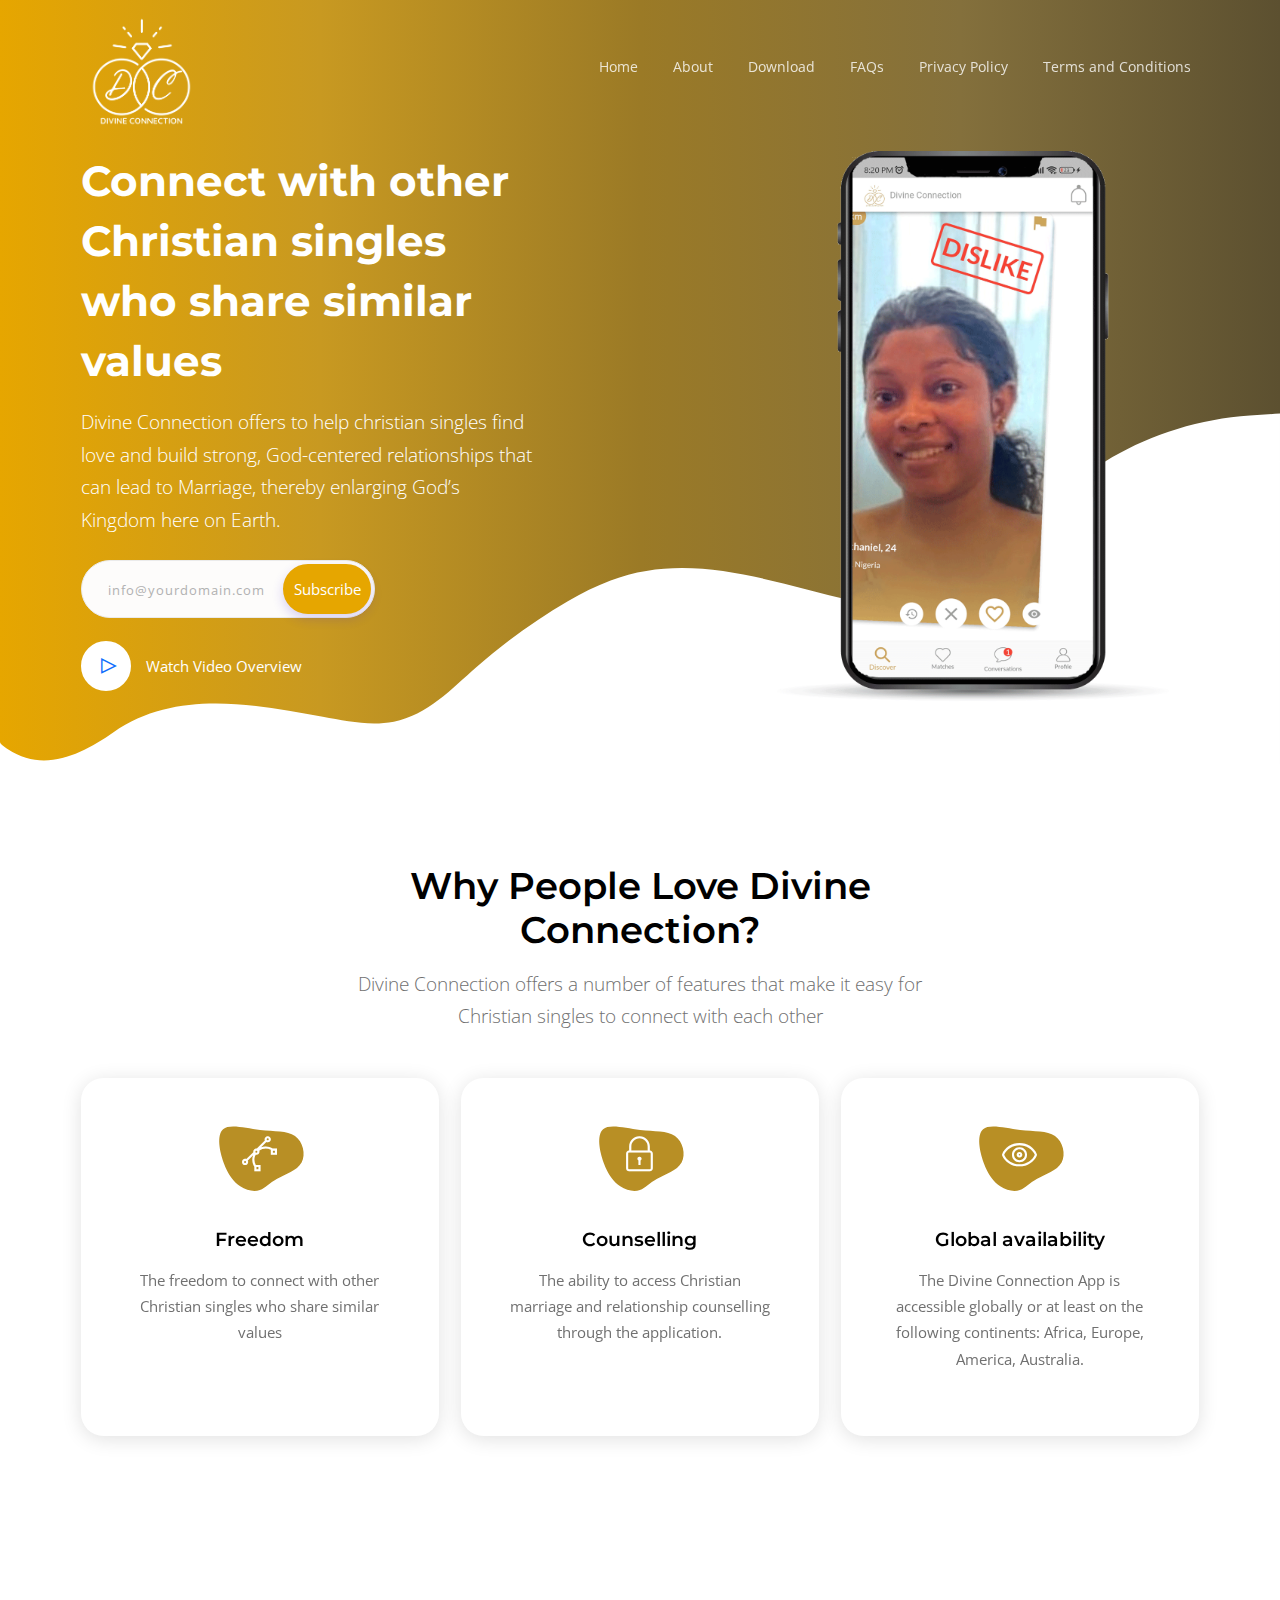
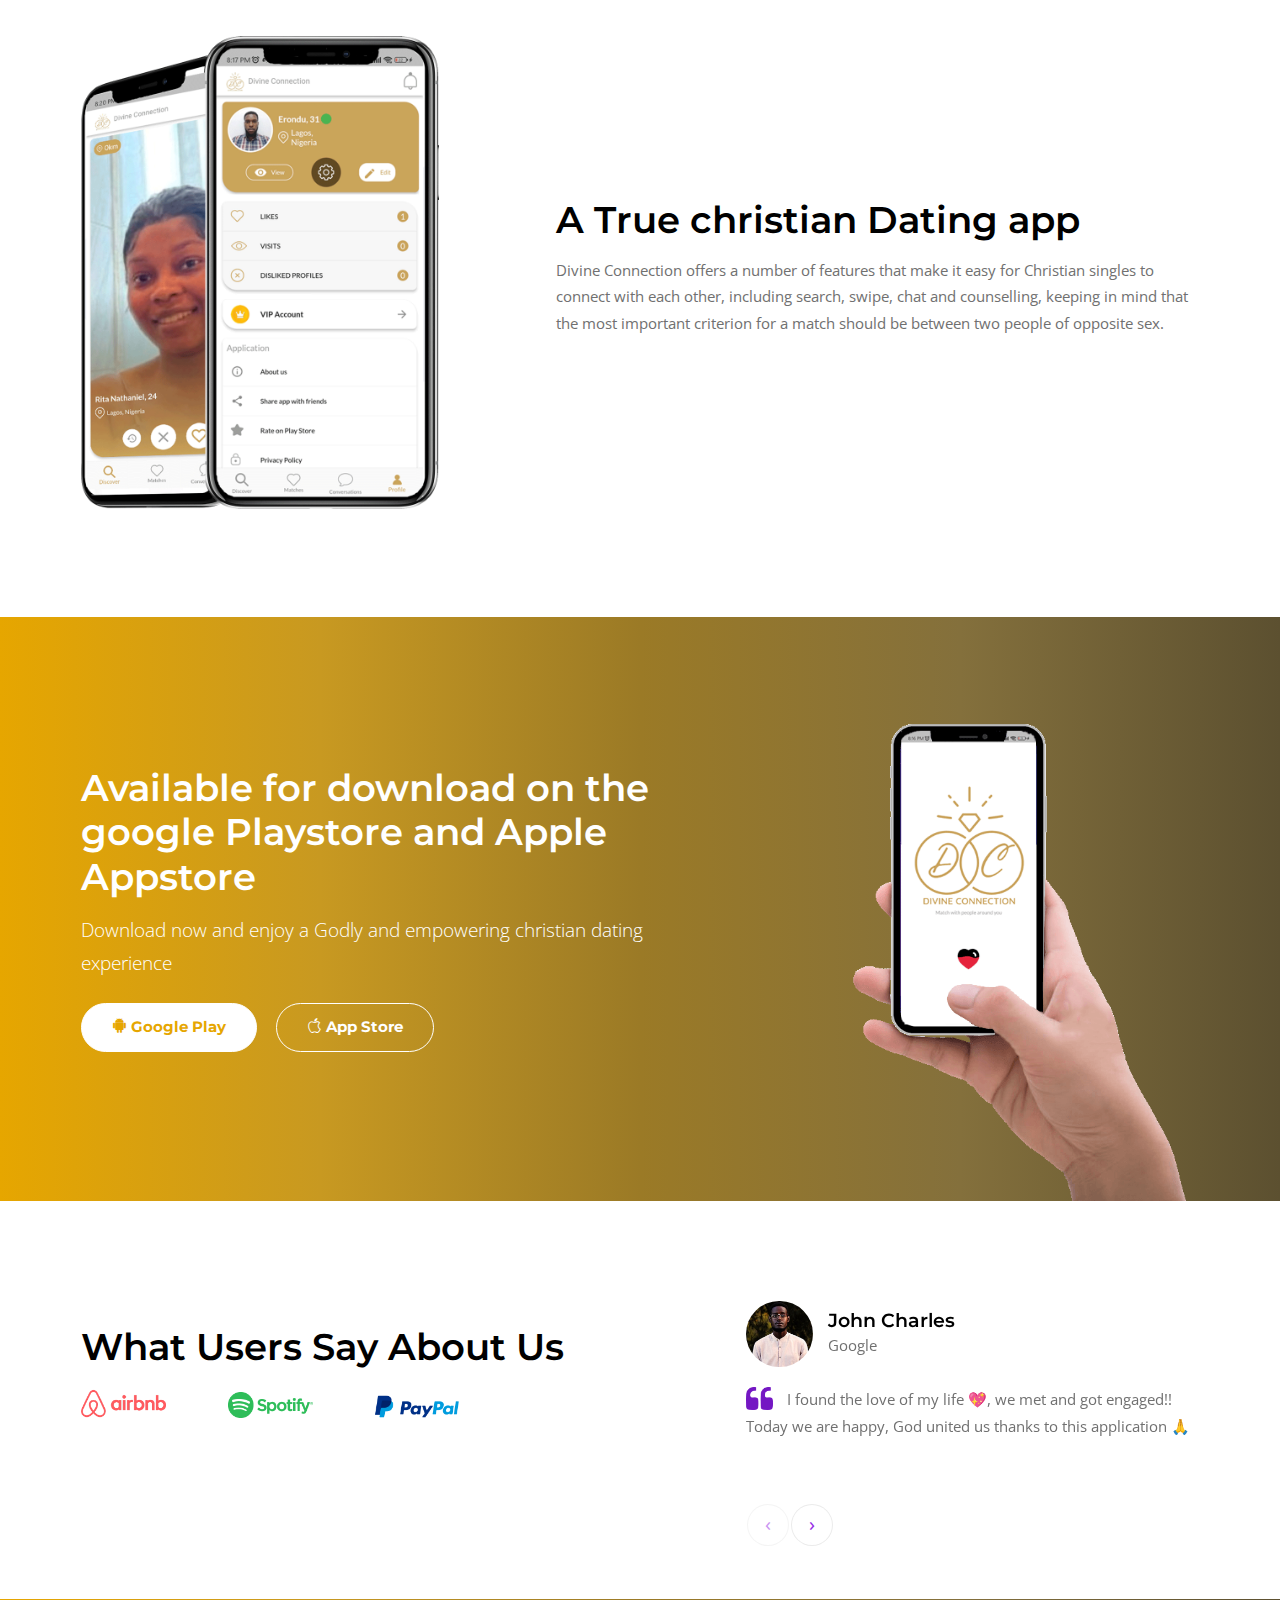
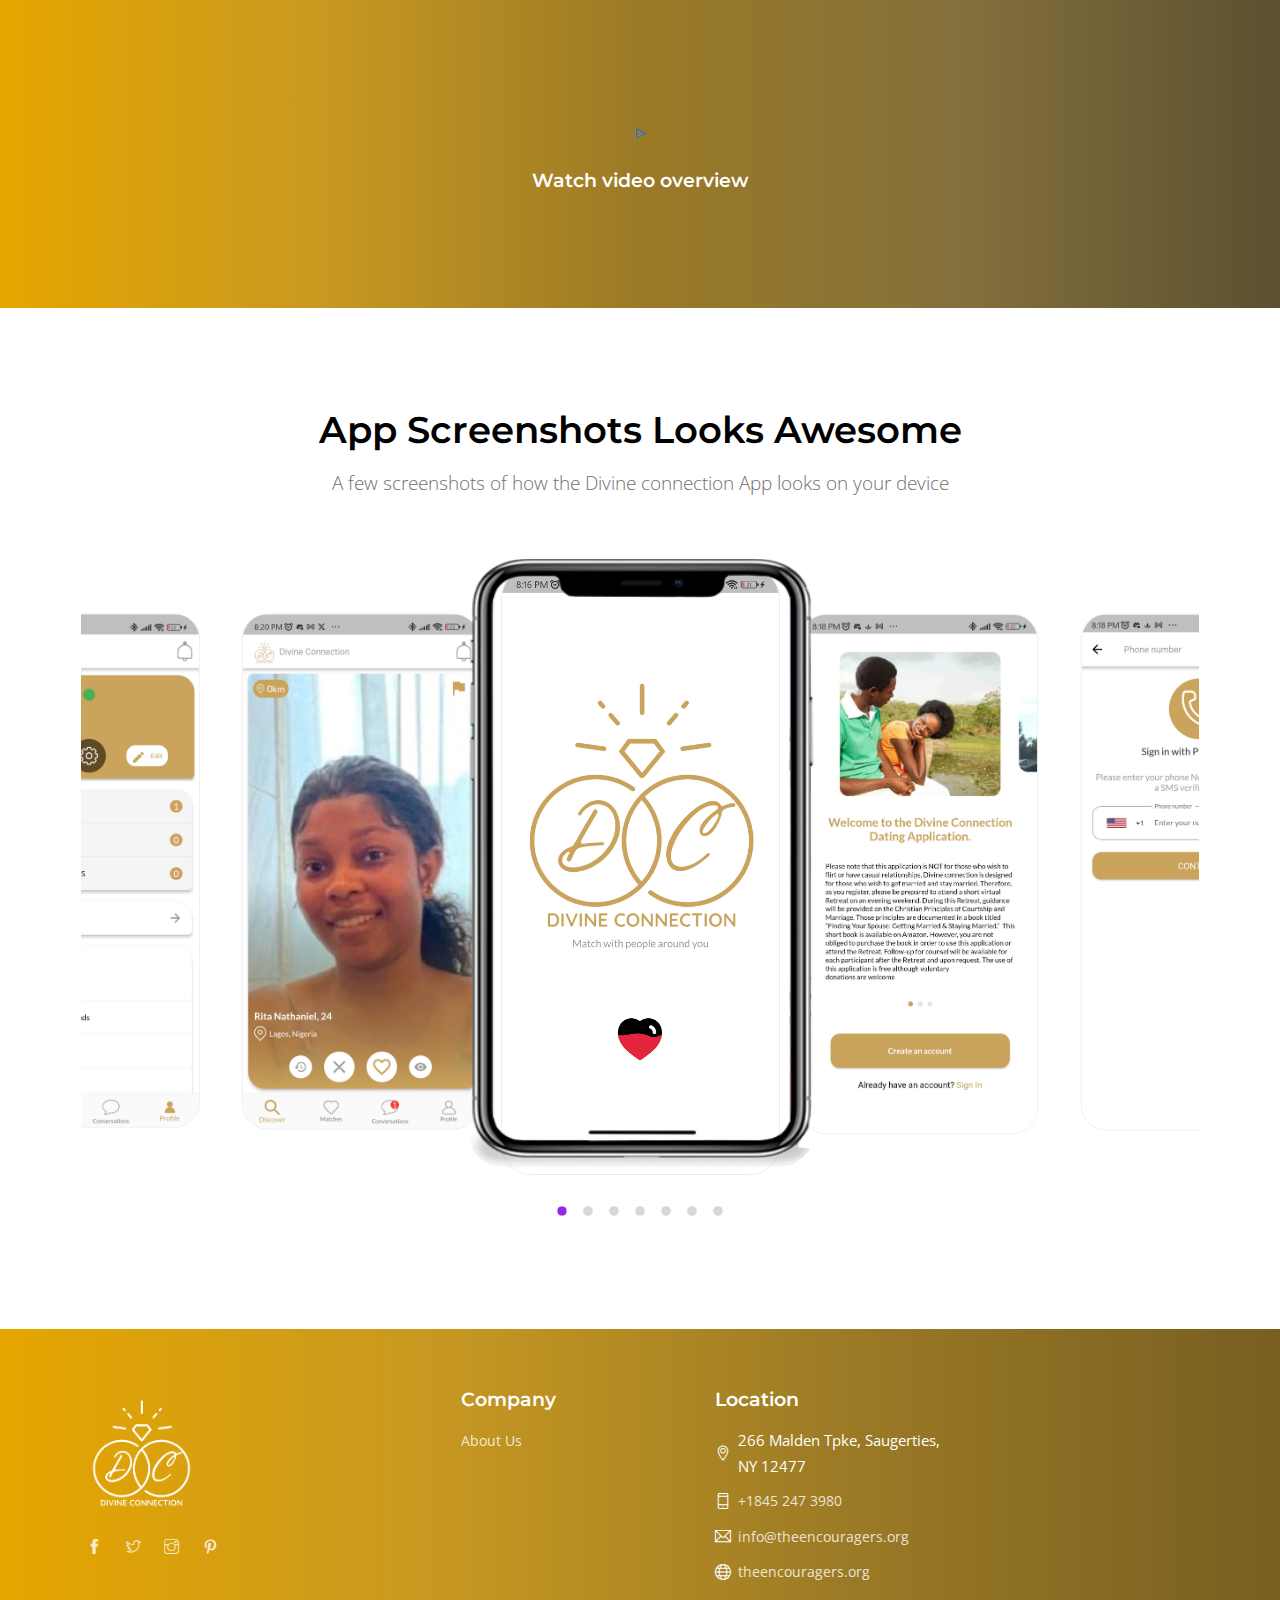
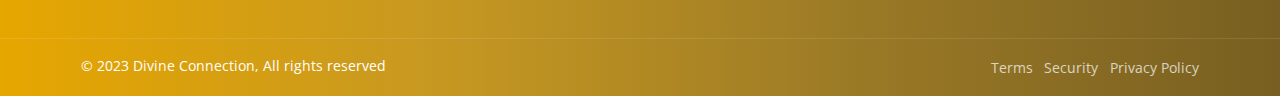
<file: index.html>
<!doctype html>
<html lang="en">

<!-- Mirrored from Divine Connection.themetags.com/index.html by HTTrack Website Copier/3.x [XR&CO'2014], Sat, 21 Oct 2023 18:19:06 GMT -->

<head>
    <meta charset="utf-8">
    <meta http-equiv="X-UA-Compatible" content="IE=edge">
    <meta name="viewport" content="width=device-width, initial-scale=1, shrink-to-fit=no">

    <!-- SEO Meta description -->
    <meta name="description"
        content="Divine Connection  or product landing page template helps you easily create websites for your app or product,  landing page template form promotion and many more.">
    <meta name="author" content="ThemeTags">

    <!-- OG Meta Tags to improve the way the post looks when you share the page on LinkedIn, Facebook, Google+ -->
    <meta property="og:site_name" content="" /> <!-- website name -->
    <meta property="og:site" content="" /> <!-- website link -->
    <meta property="og:title" content="" /> <!-- title shown in the actual shared post -->
    <meta property="og:description" content="" /> <!-- description shown in the actual shared post -->
    <meta property="og:image" content="" /> <!-- image link, make sure it's jpg -->
    <meta property="og:url" content="" /> <!-- where do you want your post to link to -->
    <meta property="og:type" content="article" />

    <!--title-->
    <title>Divine Connection </title>

    <!--favicon icon-->
    <link rel="icon" href="img/favicon.png" type="image/png" sizes="16x16">

    <!--google fonts-->
    <link href="https://fonts.googleapis.com/css?family=Montserrat:400,500,600,700%7COpen+Sans&amp;display=swap"
        rel="stylesheet">

    <!--Bootstrap css-->
    <link rel="stylesheet" href="css/bootstrap.min.css">
    <!--Magnific popup css-->
    <link rel="stylesheet" href="css/magnific-popup.css">
    <!--Themify icon css-->
    <link rel="stylesheet" href="css/themify-icons.css">
    <!--animated css-->
    <link rel="stylesheet" href="css/animate.min.css">

    <!--Owl carousel css-->
    <link rel="stylesheet" href="css/owl.carousel.min.css">
    <link rel="stylesheet" href="css/owl.theme.default.min.css">
    <!--custom css-->
    <link rel="stylesheet" href="css/style.css">
    <!--responsive css-->
    <link rel="stylesheet" href="css/responsive.css">

</head>

<body>
    <!--header section start check header.html-->
    <div id="header"></div>
    <!--header section end-->

    <!--body content wrap start-->
    <div class="main">

        <!--hero section start-->
        <section class="hero-section pt-100 background-img"
            style="background: url('img/app-hero-bg.jpg')no-repeat center center / cover">
            <div class="container">
                <div class="row align-items-center justify-content-between py-5">
                    <div class="col-md-7 col-lg-6 col-xl-5">
                        <div class="hero-content-left text-white">
                            <h1 class="text-white fw-bold">
                                Connect with other Christian singles who share similar values
                            </h1>
                            <p class="lead">
                                Divine Connection offers to help christian singles find love and build strong,
                                God-centered relationships that can lead to Marriage, thereby enlarging God’s Kingdom
                                here on Earth.

                            </p>

                            <form action="#" method="post" class="subscribe-form">
                                <div class="d-flex align-items-center">
                                    <input type="text" class="form-control input" id="email" name="email"
                                        placeholder="info@yourdomain.com">
                                    <input type="submit" class="button btn solid-btn" id="submit" value="Subscribe">
                                </div>
                            </form>

                            <div class="video-promo-content py-4 d-flex align-items-center">
                                <a href="#"
                                    class="popup-youtube video-play-icon-without-bip video-play-icon me-3"><span
                                        class="ti-control-play"></span></a> Watch Video Overview

                            </div>
                        </div>
                    </div>
                    <div class="col-md-5 col-lg-5">
                        <div class="hero-animation-img">
                            <img src="img/app-product.png" alt="app" class="img-fluid">
                        </div>
                    </div>
                </div>
            </div>
            <div class="bottom-img-absolute">
                <img src="img/hero-bg-shape-1.svg" alt="wave shape" class="img-fluid">
            </div>
        </section>
        <!--hero section end-->

        <!--promo section start-->
        <section class="promo-section ptb-100">
            <div class="container">
                <div class="row justify-content-center">
                    <div class="col-lg-7 col-md-8">
                        <div class="section-heading text-center mb-5">
                            <h2>Why People Love Divine Connection?</h2>
                            <p class="lead">
                                Divine Connection offers a number of features that make it easy for Christian singles to
                                connect with each other

                            </p>
                        </div>
                    </div>
                </div>
                <div class="row g-4 justify-content-center equal">
                    <div class="col-md-6 col-xl-4">
                        <div
                            class="single-promo single-promo-hover single-promo-1 rounded text-center white-bg p-5 h-100">
                            <div class="circle-icon mb-5">
                                <span class="ti-vector text-white"></span>
                            </div>
                            <h5>Freedom</h5>
                            <p>The freedom to connect with other Christian singles who share similar values</p>
                        </div>
                    </div>
                    <div class="col-md-6 col-xl-4">
                        <div
                            class="single-promo single-promo-hover single-promo-1 rounded text-center white-bg p-5 h-100">
                            <div class="circle-icon mb-5">
                                <span class="ti-lock text-white"></span>
                            </div>
                            <h5>Counselling</h5>
                            <p>The ability to access Christian marriage and relationship counselling through the
                                application.

                            </p>
                        </div>
                    </div>
                    <div class="col-md-6 col-xl-4">
                        <div
                            class="single-promo single-promo-hover single-promo-1 rounded text-center white-bg p-5 h-100">
                            <div class="circle-icon mb-5">
                                <span class="ti-eye text-white"></span>
                            </div>
                            <h5>Global availability</h5>
                            <p>The Divine Connection App is accessible globally or at least on the following continents:
                                Africa, Europe, America, Australia.
                            </p>
                        </div>
                    </div>
                </div>
            </div>
        </section>
        <!--promo section end-->




        <!--feature section start-->
        <section id="features" class="feature-section ptb-100">
            <div class="container">
                <div class="row g-4 align-items-center justify-content-between">
                    <div class="col-md-4">
                        <div class="download-img">
                            <img src="img/image-14.png" alt="download" class="img-fluid">
                        </div>
                    </div>
                    <div class="col-md-7">
                        <div class="feature-contents section-heading">
                            <h2>A True christian Dating app</h2>
                            <p>
                                Divine Connection offers a number of features that make it easy for Christian singles to
                                connect with each other, including search, swipe, chat and counselling, keeping in mind
                                that the most important criterion for a match should be between two people of opposite
                                sex.

                            </p>
                        </div>
                    </div>
                </div>
            </div>
        </section>
        <!--feature section end-->

        <!--download section start-->
        <section class="download-section pt-100 background-img"
            style="background: url('img/app-hero-bg.jpg')no-repeat center center / cover">
            <div class="container">
                <div class="row align-items-center justify-content-between">
                    <div class="col-md-7">
                        <div class="download-content text-white pb-100">
                            <h2 class="text-white">Available for download on the google Playstore and Apple Appstore
                            </h2>
                            <p class="lead">Download now and enjoy a Godly and empowering christian dating experience
                            </p>

                            <div class="download-btn">
                                <a href="#" class="btn google-play-btn me-3"><span class="ti-android"></span> Google
                                    Play</a>
                                <a href="#" class="btn app-store-btn"><span class="ti-apple"></span> App Store</a>
                            </div>
                        </div>
                    </div>
                    <div class="col-md-4">
                        <div class="download-img d-flex align-items-end">
                            <img src="img/app-hand-top.png" alt="download" class="img-fluid">
                        </div>
                    </div>
                </div>
            </div>
        </section>
        <!--download section end-->



        <!--testimonial section start-->
        <section class="testimonial-section ptb-100">
            <div class="container">
                <div class="row justify-content-between align-items-center">
                    <div class="col-md-6">
                        <div class="section-heading mb-5">
                            <h2>What Users Say About Us</h2>

                            <div class="client-section-wrap d-flex flex-row align-items-center">
                                <ul class="list-inline">
                                    <li class="list-inline-item"><img src="img/client-1-color.png" width="85"
                                            alt="client" class="img-fluid"></li>
                                    <li class="list-inline-item"><img src="img/client-6-color.png" width="85"
                                            alt="client" class="img-fluid"></li>
                                    <li class="list-inline-item"><img src="img/client-3-color.png" width="85"
                                            alt="client" class="img-fluid"></li>
                                </ul>
                            </div>
                        </div>
                    </div>
                    <div class="col-md-5">
                        <div class="owl-carousel owl-theme client-testimonial arrow-indicator">
                            <div class="item">
                                <div class="testimonial-quote-wrap">
                                    <div class="media author-info mb-3">
                                        <div class="author-img me-3">
                                            <img src="img/client-1.jpg" alt="client" class="img-fluid rounded-circle">
                                        </div>
                                        <div class="media-body">
                                            <h5 class="mb-0">John Charles</h5>
                                            <span>Google</span>
                                        </div>
                                    </div>
                                    <div class="client-say">
                                        <p> <img src="img/quote.png" alt="quote" class="img-fluid"> I found the love of
                                            my life 💖, we met and got engaged!! Today we are happy, God united us
                                            thanks to this application 🙏</p>
                                    </div>
                                </div>
                            </div>
                            <div class="item">
                                <div class="testimonial-quote-wrap">
                                    <div class="media author-info mb-3">
                                        <div class="author-img me-3">
                                            <img src="img/client-2.jpg" alt="client" class="img-fluid rounded-circle">
                                        </div>
                                        <div class="media-body">
                                            <h5 class="mb-0">Arabella Ora</h5>
                                            <span>Amazon</span>
                                        </div>
                                    </div>
                                    <div class="client-say">
                                        <p><img src="img/quote.png" alt="quote" class="img-fluid"> Very good
                                            application, it is good to have an application where we can see and meet
                                            other people with the same or similar Christian values”</p>
                                    </div>
                                </div>
                            </div>
                            <div class="item">
                                <div class="testimonial-quote-wrap">
                                    <div class="media author-info mb-3">
                                        <div class="author-img me-3">
                                            <img src="img/client-1.jpg" alt="client" class="img-fluid rounded-circle">
                                        </div>
                                        <div class="media-body">
                                            <h5 class="mb-0">Jeremy Jere</h5>
                                            <span>Themetags</span>
                                        </div>
                                    </div>
                                    <div class="client-say">
                                        <p><img src="img/quote.png" alt="quote" class="img-fluid"> Objectively
                                            synthesize client-centered e-tailers for maintainable channels. Holisticly
                                            administrate customer directed vortals whereas tactical functionalities.
                                            Energistically monetize reliable imperatives through client-centric best
                                            practices. Collaboratively.</p>
                                    </div>
                                </div>
                            </div>
                            <div class="item">
                                <div class="testimonial-quote-wrap">
                                    <div class="media author-info mb-3">
                                        <div class="author-img me-3">
                                            <img src="img/client-1.jpg" alt="client" class="img-fluid rounded-circle">
                                        </div>
                                        <div class="media-body">
                                            <h5 class="mb-0">John Charles</h5>
                                            <span>Google</span>
                                        </div>
                                    </div>
                                    <div class="client-say">
                                        <p><img src="img/quote.png" alt="quote" class="img-fluid"> Enthusiastically
                                            innovate B2C data without clicks-and-mortar convergence. Monotonectally
                                            deliver compelling testing procedures vis-a-vis B2B testing procedures.
                                            Competently evisculate integrated resources whereas global processes.
                                            Enthusiastically.</p>
                                    </div>
                                </div>
                            </div>
                        </div>
                    </div>
                </div>
            </div>
        </section>
        <!--testimonial section end-->

        <!--our video promo section start-->
        <section class="video-promo ptb-100 background-img"
            style="background: url('img/hero-bg-1.jpg')no-repeat center center / cover">
            <div class="container">
                <div class="row justify-content-center">
                    <div class="col-md-6">
                        <div class="video-promo-content mt-4 text-center">
                            <a href="#
                                class="popup-youtube video-play-icon d-inline-block"><span
                                    class="ti-control-play"></span></a>
                            <h5 class="mt-4 text-white">Watch video overview</h5>
                        </div>
                    </div>
                </div>
            </div>
        </section>
        <!--our video promo section end-->

        <!--screenshots section start-->
        <section id="screenshots" class="screenshots-section ptb-100">
            <div class="container">
                <div class="row justify-content-center">
                    <div class="col-md-8">
                        <div class="section-heading text-center">
                            <h2>App Screenshots Looks Awesome</h2>
                            <p class="lead">A few screenshots of how the Divine connection App looks on your device</p>
                        </div>
                    </div>
                </div>
                <!--start app screen carousel-->
                <div class="screen-slider-content mt-5">
                    <div class="screenshot-frame"></div>
                    <div class="screen-carousel owl-carousel owl-theme dot-indicator">
                        <img src="img/screens/screen_splash.jpg" class="img-fluid" alt="screenshots">
                        <img src="img/screens/screen_slider.jpg" class="img-fluid" alt="screenshots">
                        <img src="img/screens/screen_phone.jpg" class="img-fluid" alt="screenshots">
                        <img src="img/screens/screen_matches.jpg" class="img-fluid" alt="screenshots">
                        <img src="img/screens/screen_chat.jpg" class="img-fluid" alt="screenshots">
                        <img src="img/screens/screen_profile.jpg" class="img-fluid" alt="screenshots">
                        <img src="img/screens/screen_match.jpg" class="img-fluid" alt="screenshots">
                    </div>
                </div>
                <!--end app screen carousel-->

            </div>
        </section>
        <!--screenshots section end-->



        <!--footer section start - check footer.html-->
        <div id="footer"></div>
        <!--footer section end-->


        <!--jQuery-->
        <script src="js/jquery-3.6.1.min.js"></script>
        <!--Popper js-->
        <script src="js/popper.min.js"></script>
        <!--Bootstrap js-->
        <script src="js/bootstrap.min.js"></script>
        <!--Magnific popup js-->
        <script src="js/jquery.magnific-popup.min.js"></script>
        <!--jquery easing js-->
        <script src="js/jquery.easing.min.js"></script>

        <!--wow js-->
        <script src="js/wow.min.js"></script>
        <!--owl carousel js-->
        <script src="js/owl.carousel.min.js"></script>
        <!--countdown js-->
        <script src="js/jquery.countdown.min.js"></script>
        <!--validator js-->
        <script src="js/validator.min.js"></script>
        <!--custom js-->
        <script src="js/scripts.js?v=0.1"></script>
        <script src="js/cms.js"></script>
</body>

<!-- Mirrored from Divine Connection.themetags.com/index.html by HTTrack Website Copier/3.x [XR&CO'2014], Sat, 21 Oct 2023 18:20:29 GMT -->

</html>
</file>
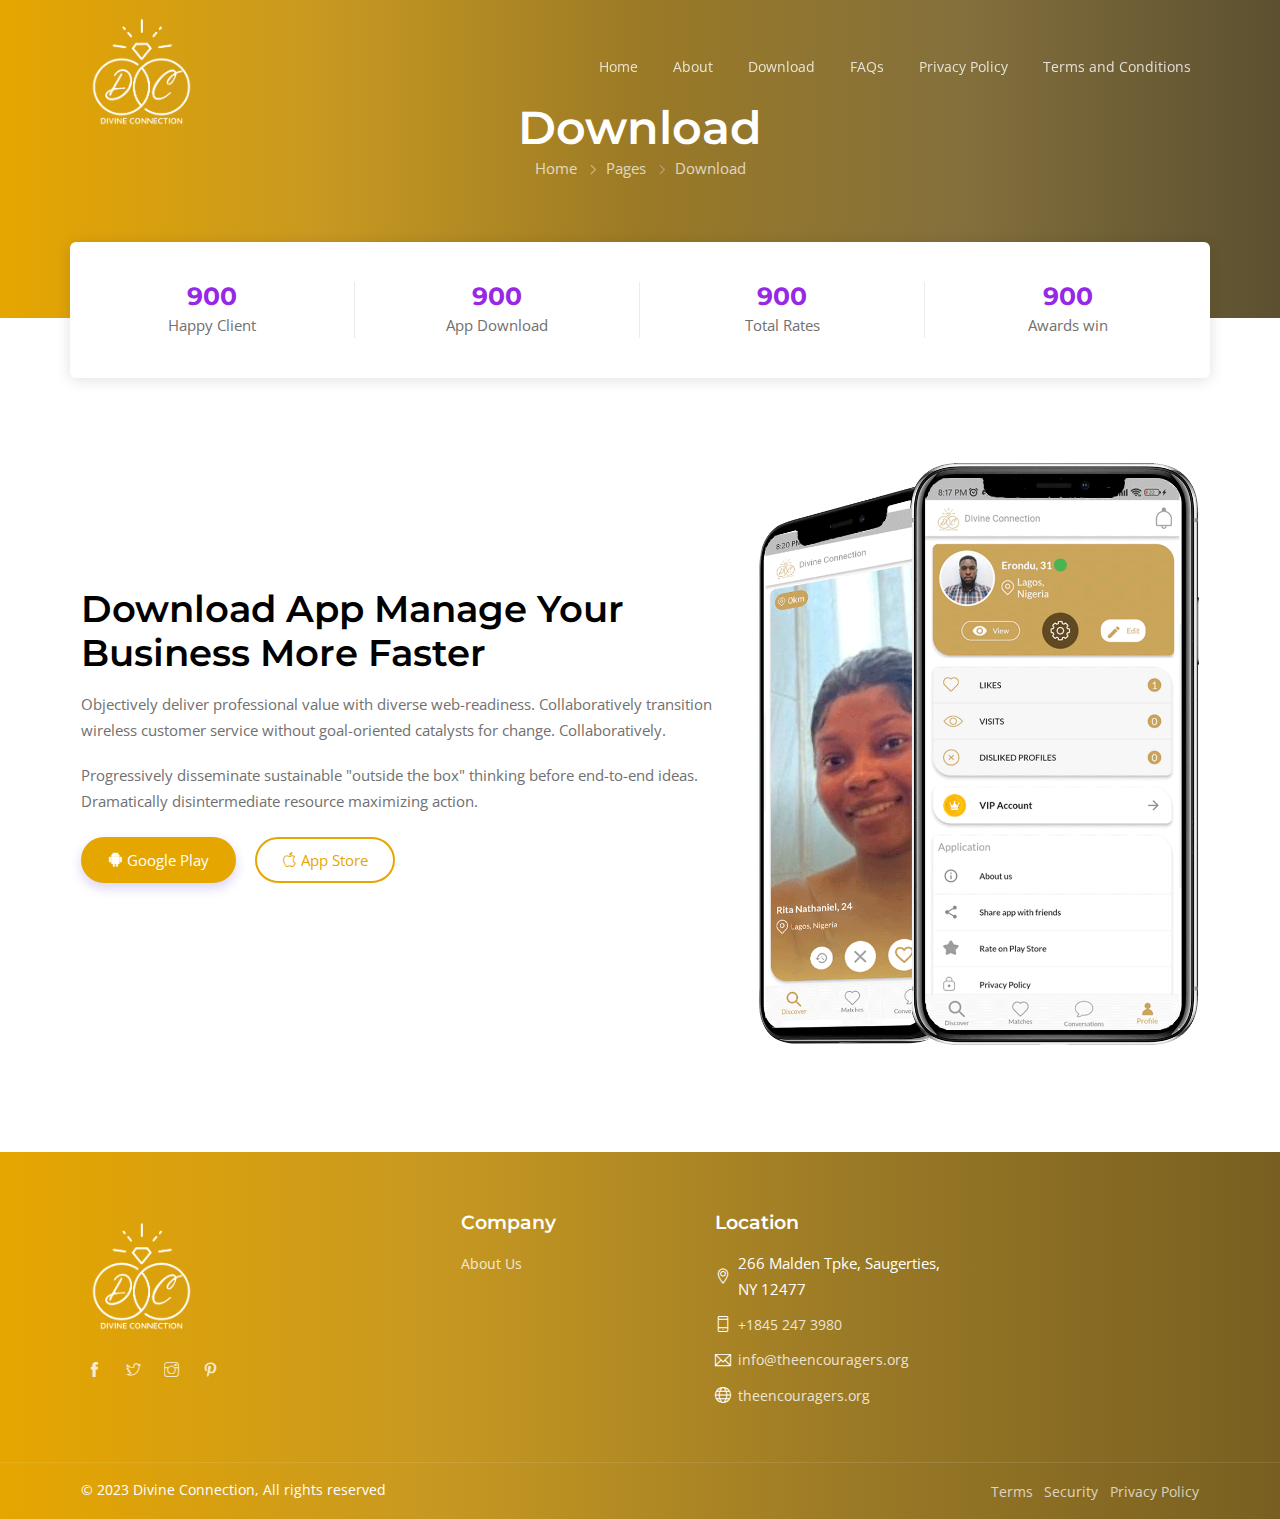
<file: download.html>
<!doctype html>
<html lang="en">

<!-- Mirrored from Divine Connection.themetags.com/download.html by HTTrack Website Copier/3.x [XR&CO'2014], Sat, 21 Oct 2023 18:21:02 GMT -->

<head>
    <meta charset="utf-8">
    <meta http-equiv="X-UA-Compatible" content="IE=edge">
    <meta name="viewport" content="width=device-width, initial-scale=1, shrink-to-fit=no">

    <!-- SEO Meta description -->
    <meta name="description"
        content="Divine Connection . agency landing page template helps you easily create websites for your business, marketing landing page template form promotion and many more.">
    <meta name="author" content="ThemeTags">

    <!-- OG Meta Tags to improve the way the post looks when you share the page on LinkedIn, Facebook, Google+ -->
    <meta property="og:site_name" content="" /> <!-- website name -->
    <meta property="og:site" content="" /> <!-- website link -->
    <meta property="og:title" content="" /> <!-- title shown in the actual shared post -->
    <meta property="og:description" content="" /> <!-- description shown in the actual shared post -->
    <meta property="og:image" content="" /> <!-- image link, make sure it's jpg -->
    <meta property="og:url" content="" /> <!-- where do you want your post to link to -->
    <meta property="og:type" content="article" />

    <!--title-->
    <title>Divine Connection </title>

    <!--favicon icon-->
    <link rel="icon" href="img/favicon.png" type="image/png" sizes="16x16">

    <!--google fonts-->
    <link href="https://fonts.googleapis.com/css?family=Montserrat:400,500,600,700%7COpen+Sans&amp;display=swap"
        rel="stylesheet">

    <!--Bootstrap css-->
    <link rel="stylesheet" href="css/bootstrap.min.css">
    <!--Magnific popup css-->
    <link rel="stylesheet" href="css/magnific-popup.css">
    <!--Themify icon css-->
    <link rel="stylesheet" href="css/themify-icons.css">
    <!--animated css-->
    <link rel="stylesheet" href="css/animate.min.css">

    <!--Owl carousel css-->
    <link rel="stylesheet" href="css/owl.carousel.min.css">
    <link rel="stylesheet" href="css/owl.theme.default.min.css">
    <!--custom css-->
    <link rel="stylesheet" href="css/style.css">
    <!--responsive css-->
    <link rel="stylesheet" href="css/responsive.css">

</head>

<body>
    <!--header section start check header.html-->
    <div id="header"></div>
    <!--header section end-->

    <!--body content wrap start-->
    <div class="main">

        <!--hero section start-->
        <section class="hero-section pt-100 background-img"
            style="background: url('img/hero-bg-1.jpg')no-repeat center center / cover">
            <div class="container">
                <div class="row align-items-center justify-content-center">
                    <div class="col-md-9 col-lg-7">
                        <div class="page-header-content text-white text-center pt-sm-5 pt-md-5 pt-lg-0">
                            <h1 class="text-white mb-0">Download</h1>
                            <div class="custom-breadcrumb">
                                <ol class="breadcrumb d-inline-block bg-transparent list-inline py-0">
                                    <li class="list-inline-item breadcrumb-item"><a href="#">Home</a></li>
                                    <li class="list-inline-item breadcrumb-item"><a href="#">Pages</a></li>
                                    <li class="list-inline-item breadcrumb-item active">Download</li>
                                </ol>
                            </div>
                        </div>
                    </div>
                </div>
                <!--counter start-->
                <div class="row">
                    <ul class="list-inline counter-wrap">
                        <li class="list-inline-item">
                            <div class="single-counter text-center">
                                <span>2305</span>
                                <h6>Happy Client</h6>
                            </div>
                        </li>
                        <li class="list-inline-item">
                            <div class="single-counter text-center">
                                <span>2145</span>
                                <h6>App Download</h6>
                            </div>
                        </li>
                        <li class="list-inline-item">
                            <div class="single-counter text-center">
                                <span>2345</span>
                                <h6>Total Rates</h6>
                            </div>
                        </li>
                        <li class="list-inline-item">
                            <div class="single-counter text-center">
                                <span>2245</span>
                                <h6>Awards win</h6>
                            </div>
                        </li>
                    </ul>
                </div>
                <!--counter end-->
            </div>
        </section>
        <!--hero section end-->

        <!--our video promo section start-->
        <section id="download" class="video-promo ptb-100">
            <div class="container">
                <div class="row align-items-center justify-content-between g-5">
                    <div class="col-md-7">
                        <div class="download-content mt-5 mt-lg-0">
                            <h2>Download App Manage Your Business More Faster</h2>
                            <p>Objectively deliver professional value with diverse web-readiness.
                                Collaboratively transition wireless customer service without goal-oriented catalysts for
                                change. Collaboratively.</p>
                            <p>Progressively disseminate sustainable "outside the box" thinking before end-to-end ideas.
                                Dramatically disintermediate resource maximizing action.</p>
                            <div class="download-btn mt-4">
                                <a href="#" class="btn solid-btn me-3"><span class="ti-android"></span> Google
                                    Play</a>
                                <a href="#" class="btn outline-btn"><span class="ti-apple"></span> App Store</a>
                            </div>
                        </div>
                    </div>
                    <div class="col-md-5">
                        <div class="download-img mt-lg-5 mt-md-5 mt-sm-0">
                            <img src="img/image-14.png" alt="download" class="img-fluid">
                        </div>
                    </div>
                </div>
            </div>
        </section>
        <!--our video promo section end-->


    </div>
    <!--body content wrap end-->

    <!--footer section start - check footer.html-->
    <div id="footer"></div>
    <!--footer section end-->




    <!--jQuery-->
    <script src="js/jquery-3.6.1.min.js"></script>
    <!--Popper js-->
    <script src="js/popper.min.js"></script>
    <!--Bootstrap js-->
    <script src="js/bootstrap.min.js"></script>
    <!--Magnific popup js-->
    <script src="js/jquery.magnific-popup.min.js"></script>
    <!--jquery easing js-->
    <script src="js/jquery.easing.min.js"></script>

    <!--wow js-->
    <script src="js/wow.min.js"></script>
    <!--owl carousel js-->
    <script src="js/owl.carousel.min.js"></script>
    <!--countdown js-->
    <script src="js/jquery.countdown.min.js"></script>
    <!--custom js-->
    <script src="js/scripts.js"></script>
    <script src="js/cms.js"></script>
</body>

<!-- Mirrored from Divine Connection.themetags.com/download.html by HTTrack Website Copier/3.x [XR&CO'2014], Sat, 21 Oct 2023 18:21:02 GMT -->

</html>
</file>
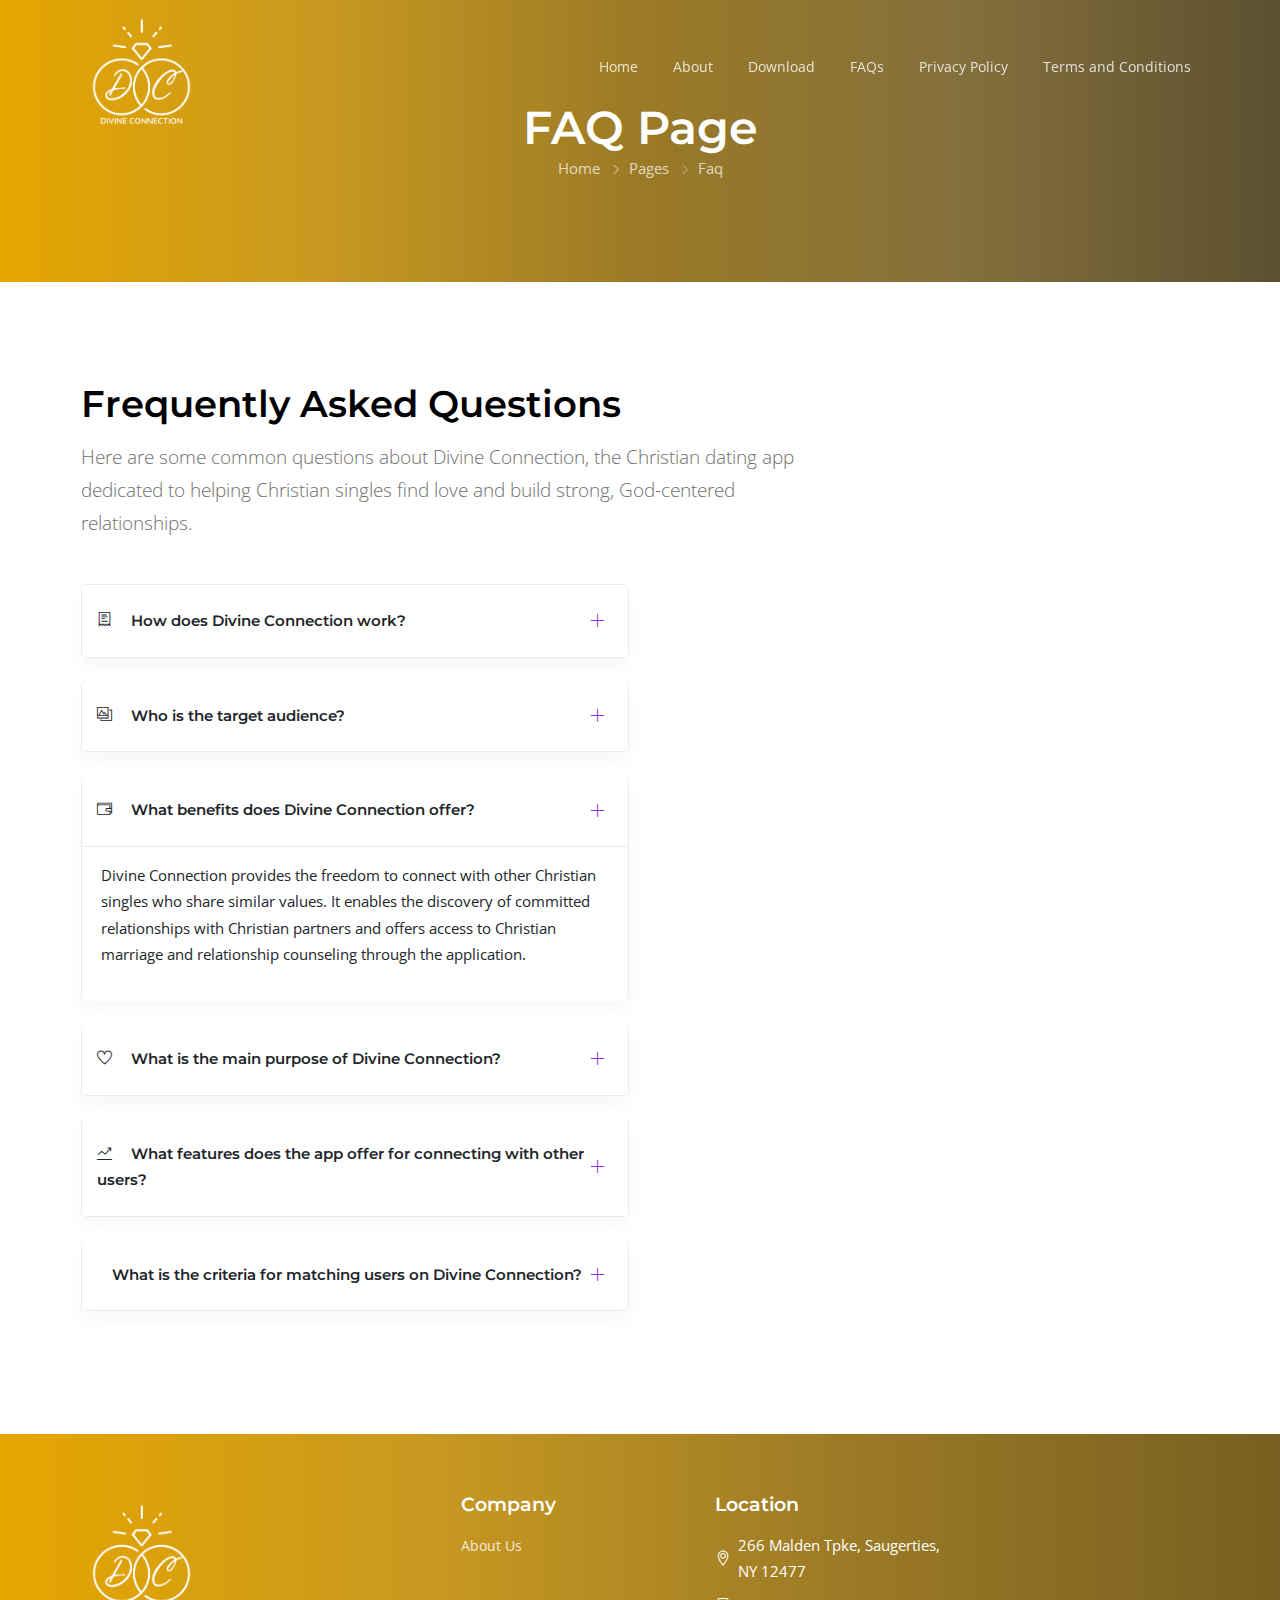
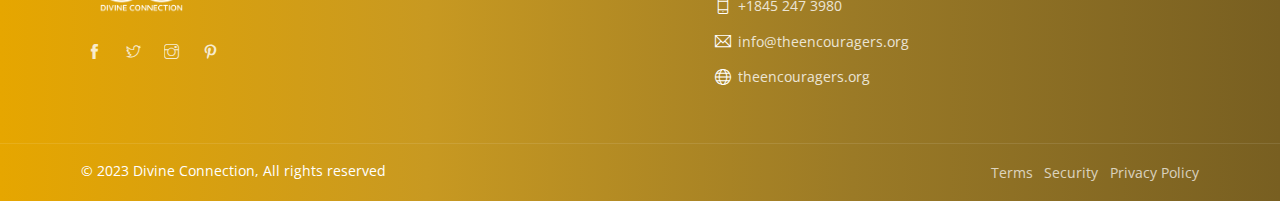
<file: faq.html>
<!doctype html>
<html lang="en">

<!-- Mirrored from Divine Connection.themetags.com/faq.html by HTTrack Website Copier/3.x [XR&CO'2014], Sat, 21 Oct 2023 18:21:06 GMT -->

<head>
    <meta charset="utf-8">
    <meta http-equiv="X-UA-Compatible" content="IE=edge">
    <meta name="viewport" content="width=device-width, initial-scale=1, shrink-to-fit=no">

    <!-- SEO Meta description -->
    <meta name="description"
        content="Divine Connection . agency landing page template helps you easily create websites for your business, marketing landing page template form promotion and many more.">
    <meta name="author" content="ThemeTags">

    <!-- OG Meta Tags to improve the way the post looks when you share the page on LinkedIn, Facebook, Google+ -->
    <meta property="og:site_name" content="" /> <!-- website name -->
    <meta property="og:site" content="" /> <!-- website link -->
    <meta property="og:title" content="" /> <!-- title shown in the actual shared post -->
    <meta property="og:description" content="" /> <!-- description shown in the actual shared post -->
    <meta property="og:image" content="" /> <!-- image link, make sure it's jpg -->
    <meta property="og:url" content="" /> <!-- where do you want your post to link to -->
    <meta property="og:type" content="article" />

    <!--title-->
    <title>Divine Connection </title>

    <!--favicon icon-->
    <link rel="icon" href="img/favicon.png" type="image/png" sizes="16x16">

    <!--google fonts-->
    <link href="https://fonts.googleapis.com/css?family=Montserrat:400,500,600,700%7COpen+Sans&amp;display=swap"
        rel="stylesheet">

    <!--Bootstrap css-->
    <link rel="stylesheet" href="css/bootstrap.min.css">
    <!--Magnific popup css-->
    <link rel="stylesheet" href="css/magnific-popup.css">
    <!--Themify icon css-->
    <link rel="stylesheet" href="css/themify-icons.css">
    <!--animated css-->
    <link rel="stylesheet" href="css/animate.min.css">

    <!--Owl carousel css-->
    <link rel="stylesheet" href="css/owl.carousel.min.css">
    <link rel="stylesheet" href="css/owl.theme.default.min.css">
    <!--custom css-->
    <link rel="stylesheet" href="css/style.css">
    <!--responsive css-->
    <link rel="stylesheet" href="css/responsive.css">

</head>

<body>
    <!--header section start check header.html-->
    <div id="header"></div>
    <!--header section end-->

    <!--body content wrap start-->
    <div class="main">

        <!--hero section start-->
        <section class="hero-section ptb-100 background-img"
            style="background: url('img/hero-bg-1.jpg')no-repeat center center / cover">
            <div class="container">
                <div class="row align-items-center justify-content-center">
                    <div class="col-md-9 col-lg-7">
                        <div class="page-header-content text-white text-center pt-sm-5 pt-md-5 pt-lg-0">
                            <h1 class="text-white mb-0">FAQ Page</h1>
                            <div class="custom-breadcrumb">
                                <ol class="breadcrumb d-inline-block bg-transparent list-inline py-0">
                                    <li class="list-inline-item breadcrumb-item"><a href="#">Home</a></li>
                                    <li class="list-inline-item breadcrumb-item"><a href="#">Pages</a></li>
                                    <li class="list-inline-item breadcrumb-item active">Faq</li>
                                </ol>
                            </div>
                        </div>
                    </div>
                </div>
            </div>
        </section>
        <!--hero section end-->


        <!-- FAQ Section -->
        <section class="promo-section ptb-100">
            <div class="container">
                <div class="row">
                    <div class="col-lg-8 col-md-9">
                        <div class="section-heading mb-5">
                            <h2>Frequently Asked Questions</h2>
                            <p class="lead">
                                Here are some common questions about Divine Connection, the Christian dating app
                                dedicated to helping Christian singles find love and build strong, God-centered
                                relationships.
                            </p>
                        </div>
                    </div>
                </div>
                <div class="row">
                    <div class="col-lg-6">
                        <div id="accordion" class="accordion accordion-faq">
                            <!-- FAQ 1 -->
                            <div class="card accordion-item">
                                <div class="card-header py-4 accordion-header" id="heading-1-1"
                                    data-bs-toggle="collapse" role="button" data-bs-target="#collapse-1-1"
                                    aria-expanded="false" aria-controls="collapse-1-1">
                                    <h6 class="mb-0"><span class="ti-receipt me-3"></span> How does Divine Connection
                                        work?</h6>
                                </div>
                                <div id="collapse-1-1" class="collapse" aria-labelledby="heading-1-1"
                                    data-bs-parent="#accordion">
                                    <div class="card-body accordion-body">
                                        <p>Divine Connection is a global Christian dating app designed to help Christian
                                            singles find love and build strong, God-centered relationships. It offers
                                            features such as search, swipe, chat, and counseling, with the goal of
                                            facilitating meaningful connections between Christian singles.</p>
                                    </div>
                                </div>
                            </div>
                            <!-- FAQ 2 -->
                            <div class="card accordion-item">
                                <div class="card-header py-4 accordion-header" id="heading-1-2"
                                    data-bs-toggle="collapse" role="button" data-bs-target="#collapse-1-2"
                                    aria-expanded="false" aria-controls="collapse-1-2">
                                    <h6 class="mb-0"><span class="ti-gallery me-3"></span> Who is the target audience?
                                    </h6>
                                </div>
                                <div id="collapse-1-2" class="collapse" aria-labelledby="heading-1-2"
                                    data-bs-parent="#accordion">
                                    <div class="card-body accordion-body">
                                        <p>Divine Connection is accessible to people of all ages, including spinsters,
                                            widows, or widowers who are Christian or desire to establish a Christian
                                            home. Our target audience is individuals looking to form God-centered
                                            relationships that may lead to marriage, thereby contributing to the
                                            expansion of God's Kingdom here on Earth.</p>
                                    </div>
                                </div>
                            </div>
                            <!-- FAQ 3 -->
                            <div class="card accordion-item">
                                <div class="card-header py-4 accordion-header" id="heading-1-3"
                                    data-bs-toggle="collapse" role="button" data-bs-target="#collapse-1-3"
                                    aria-expanded="false" aria-controls="collapse-1-3">
                                    <h6 class="mb-0"><span class="ti-wallet me-3"></span> What benefits does Divine
                                        Connection offer?</h6>
                                </div>
                                <div id="collapse-1-3" class a="collapse" aria-labelledby="heading-1-3"
                                    data-bs-parent="#accordion">
                                    <div class="card-body accordion-body">
                                        <p>Divine Connection provides the freedom to connect with other Christian
                                            singles who share similar values. It enables the discovery of committed
                                            relationships with Christian partners and offers access to Christian
                                            marriage and relationship counseling through the application.</p>
                                    </div>
                                </div>
                            </div>
                            <!-- FAQ 4 -->
                            <div class="card accordion-item">
                                <div class="card-header py-4 accordion-header" id="heading-1-4"
                                    data-bs-toggle="collapse" role="button" data-bs-target="#collapse-1-4"
                                    aria-expanded="false" aria-controls="collapse-1-4">
                                    <h6 class="mb-0"><span class="ti-heart me-3"></span> What is the main purpose of
                                        Divine Connection?</h6>
                                </div>
                                <div id="collapse-1-4" class="collapse" aria-labelledby="heading-1-4"
                                    data-bs-parent="#accordion">
                                    <div class="card-body accordion-body">
                                        <p>The main purpose of Divine Connection is to help Christian singles find love
                                            and build strong, God-centered relationships that can lead to marriage. We
                                            believe that by fostering such relationships, we contribute to enlarging
                                            God's Kingdom here on Earth.</p>
                                    </div>
                                </div>
                            </div>
                            <!-- FAQ 5 -->
                            <div class="card accordion-item">
                                <div class="card-header py-4 accordion-header" id="heading-1-5"
                                    data-bs-toggle="collapse" role="button" data-bs-target="#collapse-1-5"
                                    aria-expanded="false" aria-controls="collapse-1-5">
                                    <h6 class="mb-0"><span class="ti-stats-up me-3"></span> What features does the app
                                        offer for connecting with other users?</h6>
                                </div>
                                <div id="collapse-1-5" class="collapse" aria-labelledby="heading-1-5"
                                    data-bs-parent="#accordion">
                                    <div class="card-body accordion-body">
                                        <p>Divine Connection offers various features to connect with other users,
                                            including search functionality to find potential matches, a swipe feature
                                            for liking or disliking profiles, and a chat feature to communicate with
                                            other users. Additionally, we provide counseling services for relationship
                                            guidance and support.</p>
                                    </div>
                                </div>
                            </div>
                            <!-- FAQ 6 -->
                            <div class="card accordion-item">
                                <div class="card-header py-4 accordion-header" id="heading-1-6"
                                    data-bs-toggle="collapse" role="button" data-bs-target="#collapse-1-6"
                                    aria-expanded="false" aria-controls="collapse-1-6">
                                    <h6 class="mb-0"><span class="ti-users me-3"></span> What is the criteria for
                                        matching users on Divine Connection?</h6>
                                </div>
                                <div id="collapse-1-6" class="collapse" aria-labelledby="heading-1-6"
                                    data-bs-parent="#accordion">
                                    <div class="card-body accordion-body">
                                        <p>The primary criterion for matching users on Divine Connection is that they
                                            should be individuals of the opposite sex. We aim to facilitate connections
                                            between Christian singles who may potentially form romantic relationships.
                                        </p>
                                    </div>
                                </div>
                            </div>
                            <!-- ... (Additional FAQ items can be added as needed) ... -->
                        </div>
                    </div>
                </div>
            </div>
        </section>
        <!-- End of FAQ Section -->



    </div>
    <!--body content wrap end-->
    
    <!--footer section start - check footer.html-->
    <div id="footer"></div>
    <!--footer section end-->



    <!--jQuery-->
    <script src="js/jquery-3.6.1.min.js"></script>
    <!--Popper js-->
    <script src="js/popper.min.js"></script>
    <!--Bootstrap js-->
    <script src="js/bootstrap.min.js"></script>
    <!--Magnific popup js-->
    <script src="js/jquery.magnific-popup.min.js"></script>
    <!--jquery easing js-->
    <script src="js/jquery.easing.min.js"></script>

    <!--wow js-->
    <script src="js/wow.min.js"></script>
    <!--owl carousel js-->
    <script src="js/owl.carousel.min.js"></script>
    <!--countdown js-->
    <script src="js/jquery.countdown.min.js"></script>
    <!--custom js-->
    <script src="js/scripts.js"></script>
    <script src="js/cms.js"></script>
</body>

<!-- Mirrored from Divine Connection.themetags.com/faq.html by HTTrack Website Copier/3.x [XR&CO'2014], Sat, 21 Oct 2023 18:21:06 GMT -->

</html>
</file>
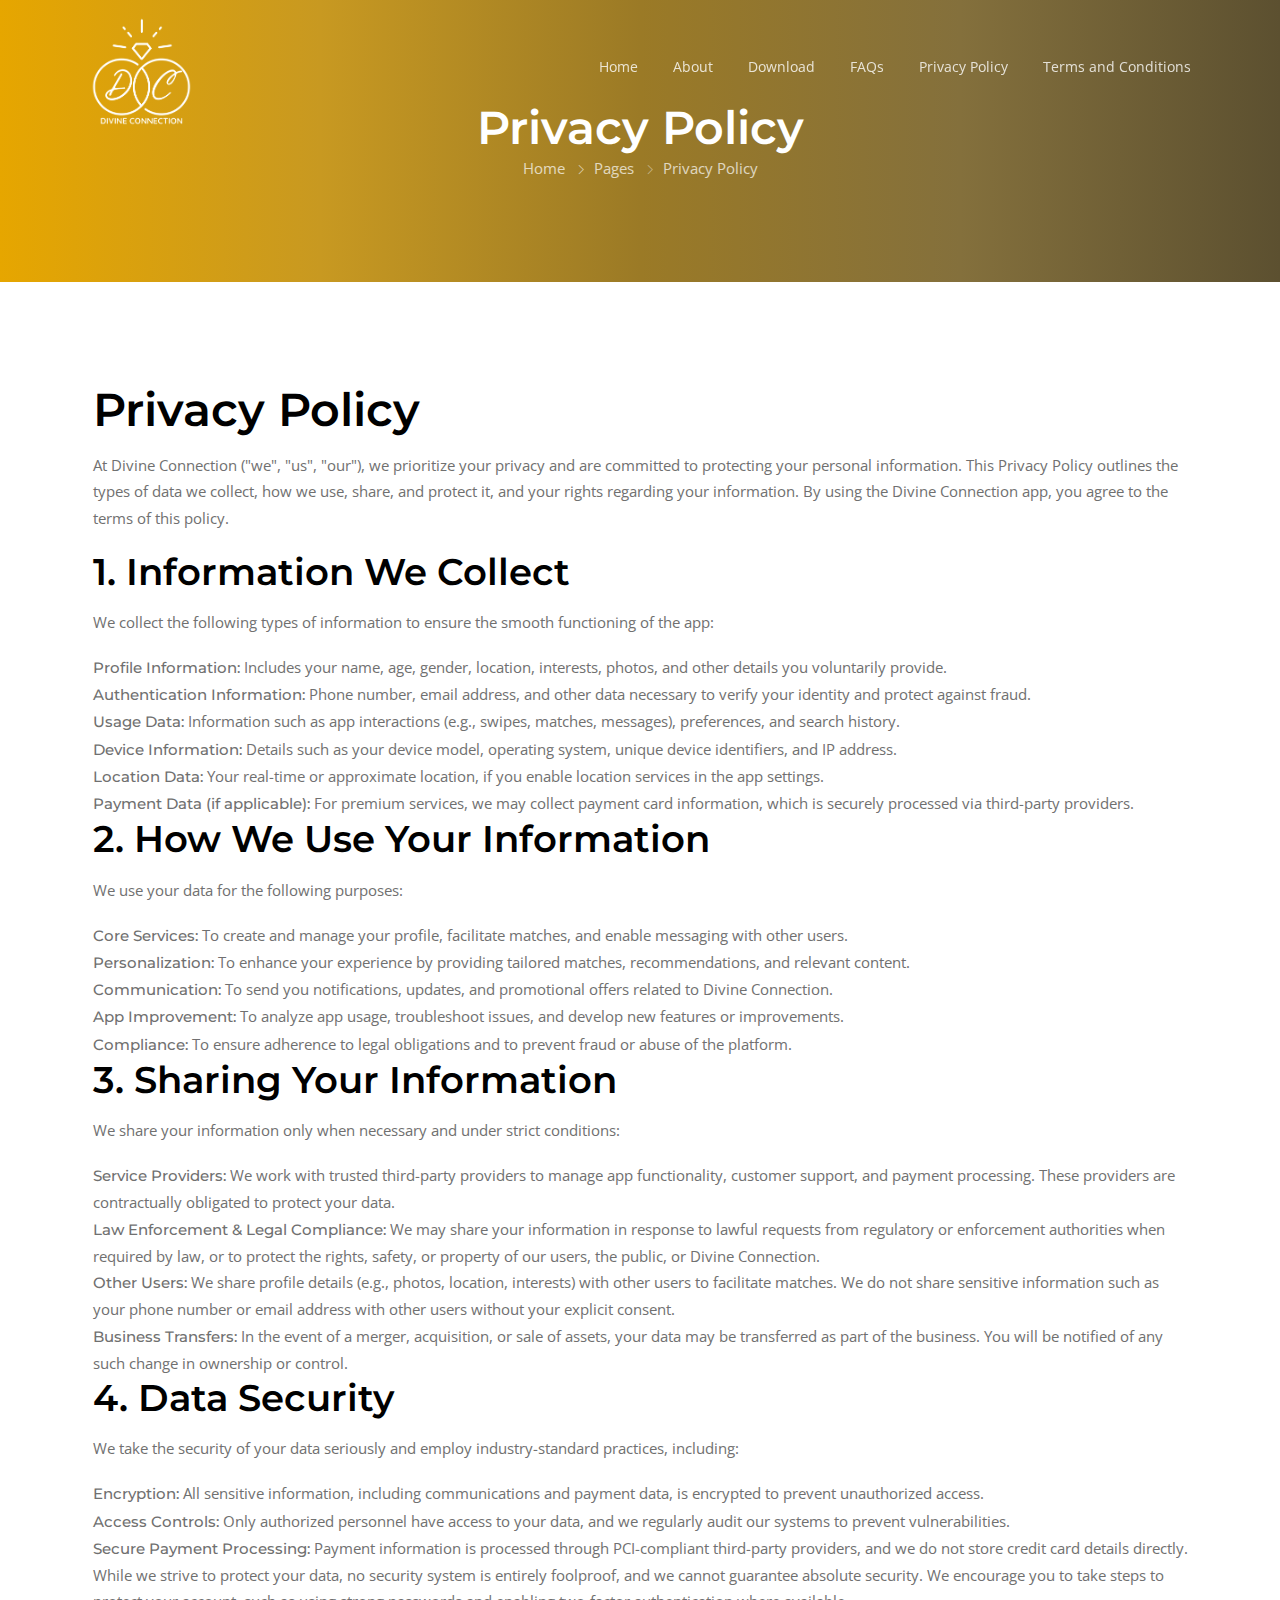
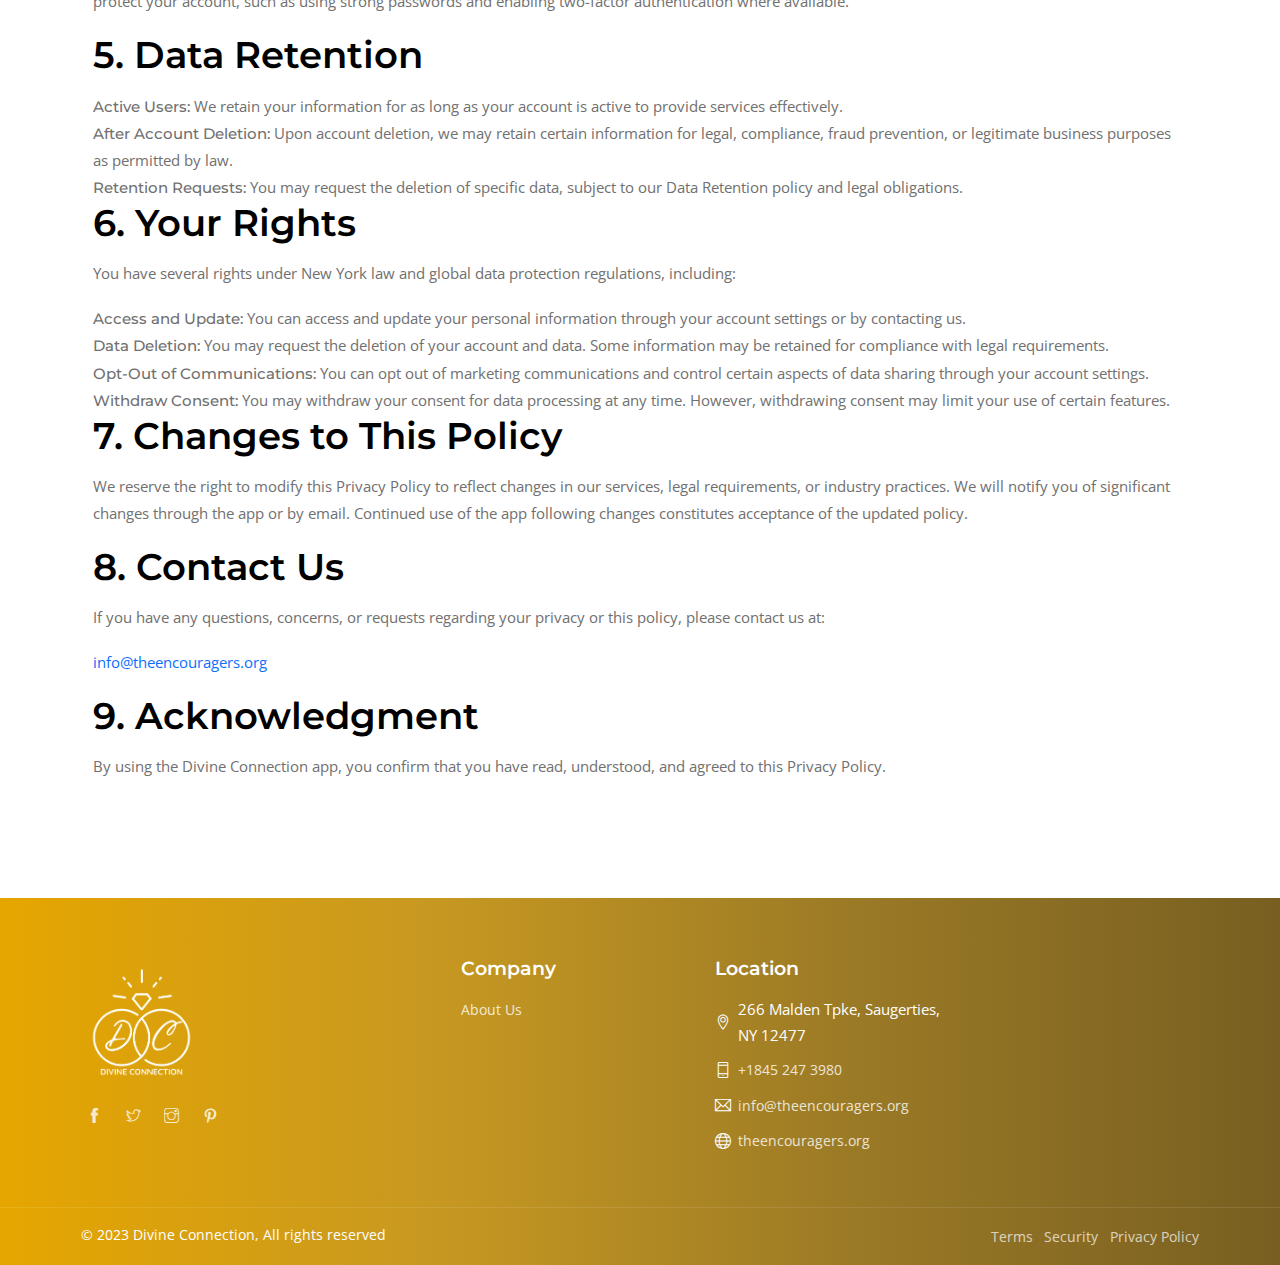
<file: privacy.html>
<!doctype html>
<html lang="en">

<!-- Mirrored from Divine Connection.themetags.com/faq.html by HTTrack Website Copier/3.x [XR&CO'2014], Sat, 21 Oct 2023 18:21:06 GMT -->

<head>
    <meta charset="utf-8">
    <meta http-equiv="X-UA-Compatible" content="IE=edge">
    <meta name="viewport" content="width=device-width, initial-scale=1, shrink-to-fit=no">

    <!-- SEO Meta description -->
    <meta name="description"
        content="Divine Connection . agency landing page template helps you easily create websites for your business, marketing landing page template form promotion and many more.">
    <meta name="author" content="ThemeTags">

    <!-- OG Meta Tags to improve the way the post looks when you share the page on LinkedIn, Facebook, Google+ -->
    <meta property="og:site_name" content="" /> <!-- website name -->
    <meta property="og:site" content="" /> <!-- website link -->
    <meta property="og:title" content="" /> <!-- title shown in the actual shared post -->
    <meta property="og:description" content="" /> <!-- description shown in the actual shared post -->
    <meta property="og:image" content="" /> <!-- image link, make sure it's jpg -->
    <meta property="og:url" content="" /> <!-- where do you want your post to link to -->
    <meta property="og:type" content="article" />

    <!--title-->
    <title>Divine Connection </title>

    <!--favicon icon-->
    <link rel="icon" href="img/favicon.png" type="image/png" sizes="16x16">

    <!--google fonts-->
    <link href="https://fonts.googleapis.com/css?family=Montserrat:400,500,600,700%7COpen+Sans&amp;display=swap"
        rel="stylesheet">

    <!--Bootstrap css-->
    <link rel="stylesheet" href="css/bootstrap.min.css">
    <!--Magnific popup css-->
    <link rel="stylesheet" href="css/magnific-popup.css">
    <!--Themify icon css-->
    <link rel="stylesheet" href="css/themify-icons.css">
    <!--animated css-->
    <link rel="stylesheet" href="css/animate.min.css">

    <!--Owl carousel css-->
    <link rel="stylesheet" href="css/owl.carousel.min.css">
    <link rel="stylesheet" href="css/owl.theme.default.min.css">
    <!--custom css-->
    <link rel="stylesheet" href="css/style.css">
    <!--responsive css-->
    <link rel="stylesheet" href="css/responsive.css">

</head>

<body>
    <!--header section start check header.html-->
    <div id="header"></div>
    <!--header section end-->

    <!--body content wrap start-->
    <div class="main">

        <!--hero section start-->
        <section class="hero-section ptb-100 background-img"
            style="background: url('img/hero-bg-1.jpg')no-repeat center center / cover">
            <div class="container">
                <div class="row align-items-center justify-content-center">
                    <div class="col-md-9 col-lg-7">
                        <div class="page-header-content text-white text-center pt-sm-5 pt-md-5 pt-lg-0">
                            <h1 class="text-white mb-0">Privacy Policy</h1>
                            <div class="custom-breadcrumb">
                                <ol class="breadcrumb d-inline-block bg-transparent list-inline py-0">
                                    <li class="list-inline-item breadcrumb-item"><a href="#">Home</a></li>
                                    <li class="list-inline-item breadcrumb-item"><a href="#">Pages</a></li>
                                    <li class="list-inline-item breadcrumb-item active">Privacy Policy</li>
                                </ol>
                            </div>
                        </div>
                    </div>
                </div>
            </div>
        </section>
        <!--hero section end-->


        <!-- FAQ Section -->
        <section class="promo-section ptb-100">
            <div class="container">
                <div class="row">
                    <div class="col-lg-12">
                        <div class="container">
                            <h1>Privacy Policy</h1>
                            <p>At Divine Connection ("we", "us", "our"), we prioritize your privacy and are committed to
                                protecting your personal information. This Privacy Policy outlines the types of data we
                                collect, how we use, share, and protect it, and your rights regarding your information.
                                By using the Divine Connection app, you agree to the terms of this policy.</p>

                            <h2>1. Information We Collect</h2>
                            <p>We collect the following types of information to ensure the smooth functioning of the
                                app:</p>
                            <ul>
                                <li><strong>Profile Information:</strong> Includes your name, age, gender, location,
                                    interests, photos, and other details you voluntarily provide.</li>
                                <li><strong>Authentication Information:</strong> Phone number, email address, and other
                                    data necessary to verify your identity and protect against fraud.</li>
                                <li><strong>Usage Data:</strong> Information such as app interactions (e.g., swipes,
                                    matches, messages), preferences, and search history.</li>
                                <li><strong>Device Information:</strong> Details such as your device model, operating
                                    system, unique device identifiers, and IP address.</li>
                                <li><strong>Location Data:</strong> Your real-time or approximate location, if you
                                    enable location services in the app settings.</li>
                                <li><strong>Payment Data (if applicable):</strong> For premium services, we may collect
                                    payment card information, which is securely processed via third-party providers.
                                </li>
                            </ul>

                            <h2>2. How We Use Your Information</h2>
                            <p>We use your data for the following purposes:</p>
                            <ul>
                                <li><strong>Core Services:</strong> To create and manage your profile, facilitate
                                    matches, and enable messaging with other users.</li>
                                <li><strong>Personalization:</strong> To enhance your experience by providing tailored
                                    matches, recommendations, and relevant content.</li>
                                <li><strong>Communication:</strong> To send you notifications, updates, and promotional
                                    offers related to Divine Connection.</li>
                                <li><strong>App Improvement:</strong> To analyze app usage, troubleshoot issues, and
                                    develop new features or improvements.</li>
                                <li><strong>Compliance:</strong> To ensure adherence to legal obligations and to prevent
                                    fraud or abuse of the platform.</li>
                            </ul>

                            <h2>3. Sharing Your Information</h2>
                            <p>We share your information only when necessary and under strict conditions:</p>
                            <ul>
                                <li><strong>Service Providers:</strong> We work with trusted third-party providers to
                                    manage app functionality, customer support, and payment processing. These providers
                                    are contractually obligated to protect your data.</li>
                                <li><strong>Law Enforcement & Legal Compliance:</strong> We may share your information
                                    in response to lawful requests from regulatory or enforcement authorities when
                                    required by law, or to protect the rights, safety, or property of our users, the
                                    public, or Divine Connection.</li>
                                <li><strong>Other Users:</strong> We share profile details (e.g., photos, location,
                                    interests) with other users to facilitate matches. We do not share sensitive
                                    information such as your phone number or email address with other users without your
                                    explicit consent.</li>
                                <li><strong>Business Transfers:</strong> In the event of a merger, acquisition, or sale
                                    of assets, your data may be transferred as part of the business. You will be
                                    notified of any such change in ownership or control.</li>
                            </ul>

                            <h2>4. Data Security</h2>
                            <p>We take the security of your data seriously and employ industry-standard practices,
                                including:</p>
                            <ul>
                                <li><strong>Encryption:</strong> All sensitive information, including communications and
                                    payment data, is encrypted to prevent unauthorized access.</li>
                                <li><strong>Access Controls:</strong> Only authorized personnel have access to your
                                    data, and we regularly audit our systems to prevent vulnerabilities.</li>
                                <li><strong>Secure Payment Processing:</strong> Payment information is processed through
                                    PCI-compliant third-party providers, and we do not store credit card details
                                    directly.</li>
                            </ul>
                            <p>While we strive to protect your data, no security system is entirely foolproof, and we
                                cannot guarantee absolute security. We encourage you to take steps to protect your
                                account, such as using strong passwords and enabling two-factor authentication where
                                available.</p>

                            <h2>5. Data Retention</h2>
                            <ul>
                                <li><strong>Active Users:</strong> We retain your information for as long as your
                                    account is active to provide services effectively.</li>
                                <li><strong>After Account Deletion:</strong> Upon account deletion, we may retain
                                    certain information for legal, compliance, fraud prevention, or legitimate business
                                    purposes as permitted by law.</li>
                                <li><strong>Retention Requests:</strong> You may request the deletion of specific data,
                                    subject to our Data Retention policy and legal obligations.</li>
                            </ul>

                            <h2>6. Your Rights</h2>
                            <p>You have several rights under New York law and global data protection regulations,
                                including:</p>
                            <ul>
                                <li><strong>Access and Update:</strong> You can access and update your personal
                                    information through your account settings or by contacting us.</li>
                                <li><strong>Data Deletion:</strong> You may request the deletion of your account and
                                    data. Some information may be retained for compliance with legal requirements.</li>
                                <li><strong>Opt-Out of Communications:</strong> You can opt out of marketing
                                    communications and control certain aspects of data sharing through your account
                                    settings.</li>
                                <li><strong>Withdraw Consent:</strong> You may withdraw your consent for data processing
                                    at any time. However, withdrawing consent may limit your use of certain features.
                                </li>
                            </ul>

                            <h2>7. Changes to This Policy</h2>
                            <p>We reserve the right to modify this Privacy Policy to reflect changes in our services,
                                legal requirements, or industry practices. We will notify you of significant changes
                                through the app or by email. Continued use of the app following changes constitutes
                                acceptance of the updated policy.</p>

                            <h2>8. Contact Us</h2>
                            <p>If you have any questions, concerns, or requests regarding your privacy or this policy,
                                please contact us at:</p>
                            <p><a href="mailto:info@theencouragers.org">info@theencouragers.org</a></p>

                            <h2>9. Acknowledgment</h2>
                            <p>By using the Divine Connection app, you confirm that you have read, understood, and
                                agreed to this Privacy Policy.</p>
                        </div>
                    </div>
                </div>
            </div>
        </section>
        <!-- End of FAQ Section -->



    </div>
    <!--body content wrap end-->

    <!--footer section start - check footer.html-->
    <div id="footer"></div>
    <!--footer section end-->



    <!--jQuery-->
    <script src="js/jquery-3.6.1.min.js"></script>
    <!--Popper js-->
    <script src="js/popper.min.js"></script>
    <!--Bootstrap js-->
    <script src="js/bootstrap.min.js"></script>
    <!--Magnific popup js-->
    <script src="js/jquery.magnific-popup.min.js"></script>
    <!--jquery easing js-->
    <script src="js/jquery.easing.min.js"></script>

    <!--wow js-->
    <script src="js/wow.min.js"></script>
    <!--owl carousel js-->
    <script src="js/owl.carousel.min.js"></script>
    <!--countdown js-->
    <script src="js/jquery.countdown.min.js"></script>
    <!--custom js-->
    <script src="js/scripts.js"></script>
    <script src="js/cms.js"></script>
</body>

<!-- Mirrored from Divine Connection.themetags.com/faq.html by HTTrack Website Copier/3.x [XR&CO'2014], Sat, 21 Oct 2023 18:21:06 GMT -->

</html>
</file>
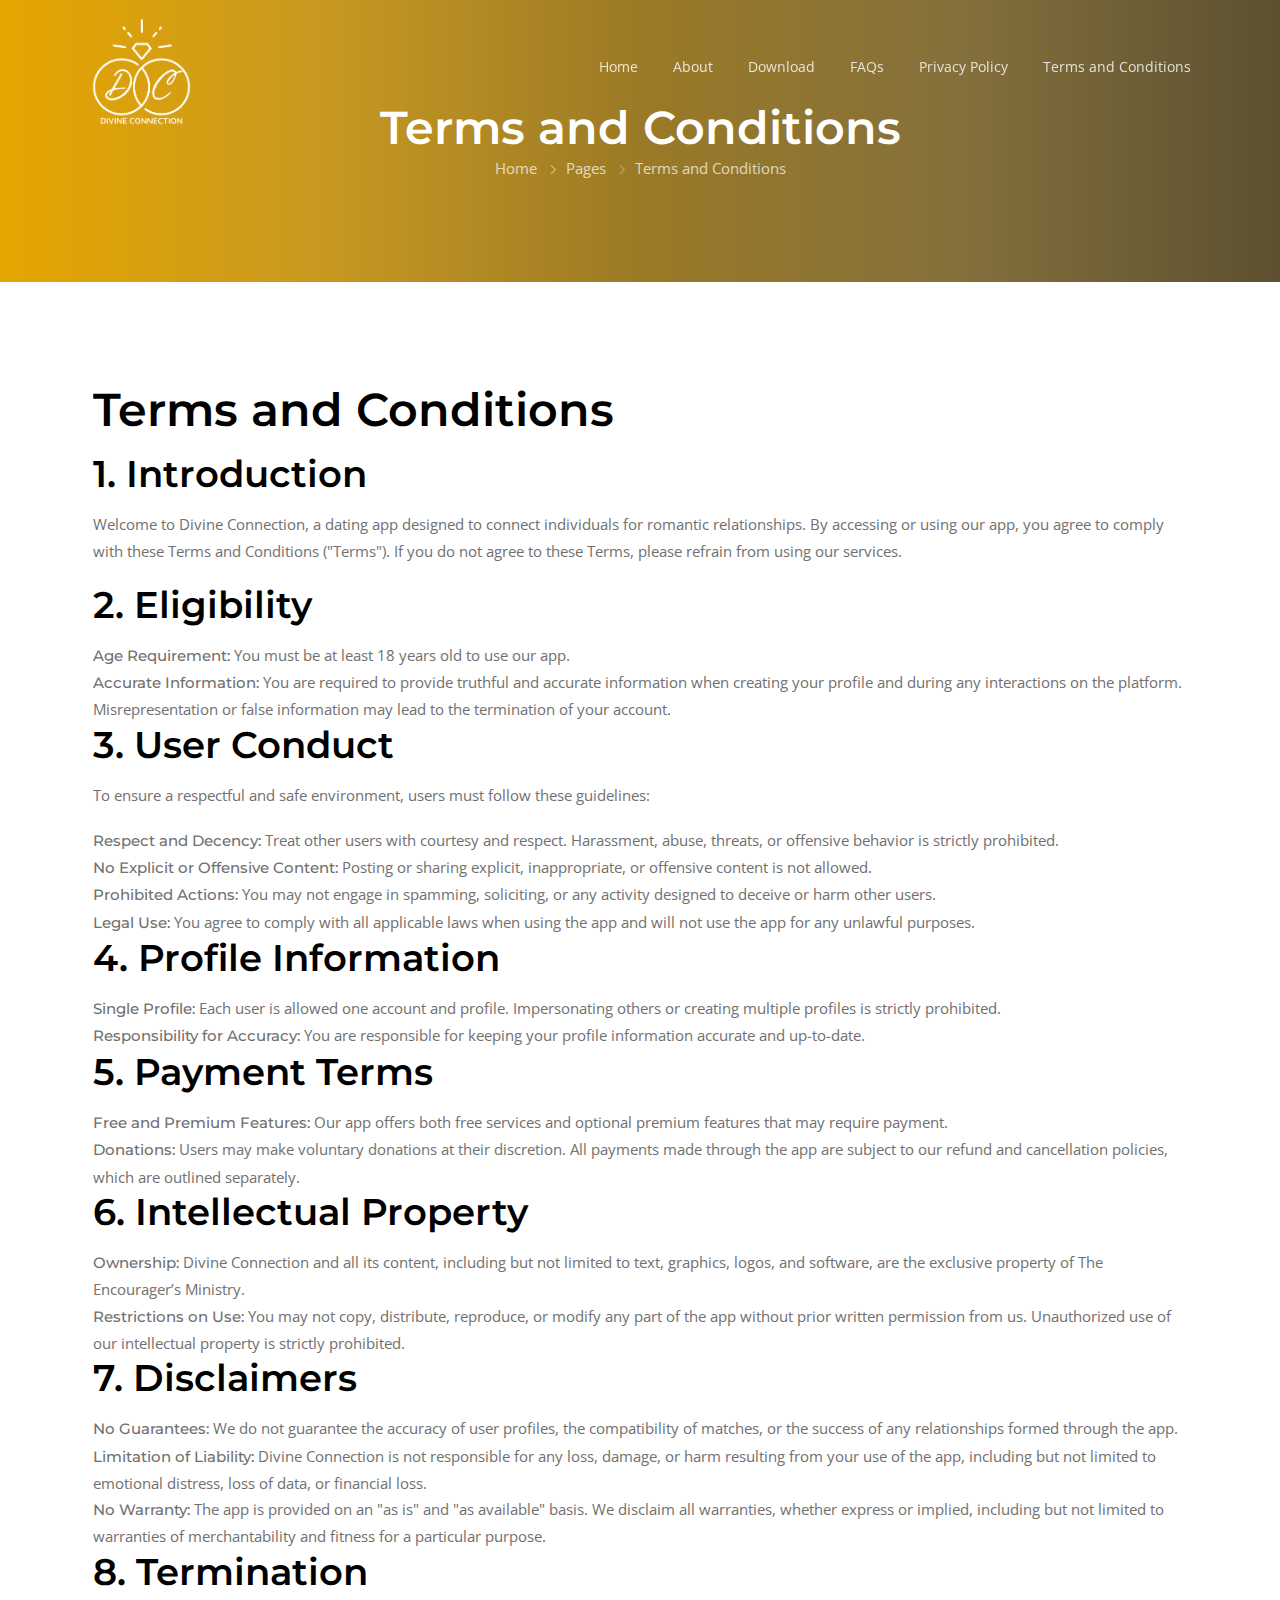
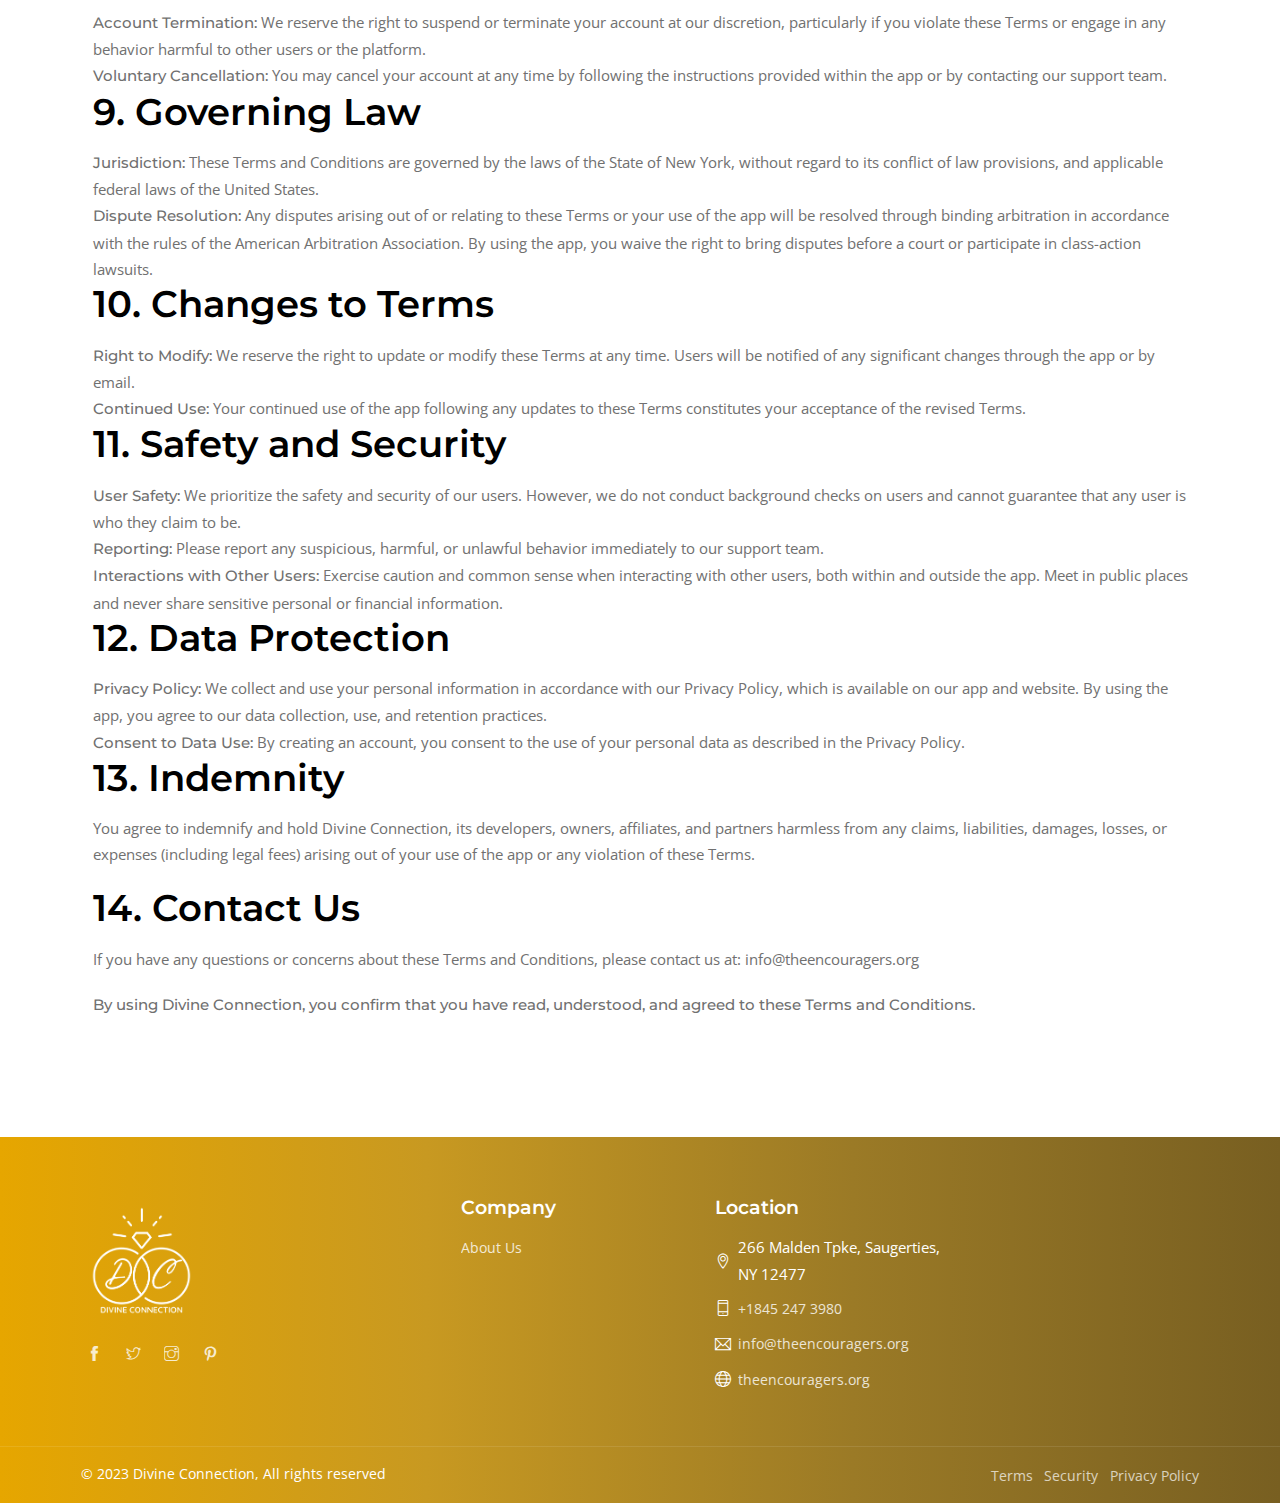
<file: terms.html>
<!doctype html>
<html lang="en">

<!-- Mirrored from Divine Connection.themetags.com/faq.html by HTTrack Website Copier/3.x [XR&CO'2014], Sat, 21 Oct 2023 18:21:06 GMT -->

<head>
    <meta charset="utf-8">
    <meta http-equiv="X-UA-Compatible" content="IE=edge">
    <meta name="viewport" content="width=device-width, initial-scale=1, shrink-to-fit=no">

    <!-- SEO Meta description -->
    <meta name="description"
        content="Divine Connection . agency landing page template helps you easily create websites for your business, marketing landing page template form promotion and many more.">
    <meta name="author" content="ThemeTags">

    <!-- OG Meta Tags to improve the way the post looks when you share the page on LinkedIn, Facebook, Google+ -->
    <meta property="og:site_name" content="" /> <!-- website name -->
    <meta property="og:site" content="" /> <!-- website link -->
    <meta property="og:title" content="" /> <!-- title shown in the actual shared post -->
    <meta property="og:description" content="" /> <!-- description shown in the actual shared post -->
    <meta property="og:image" content="" /> <!-- image link, make sure it's jpg -->
    <meta property="og:url" content="" /> <!-- where do you want your post to link to -->
    <meta property="og:type" content="article" />

    <!--title-->
    <title>Divine Connection </title>

    <!--favicon icon-->
    <link rel="icon" href="img/favicon.png" type="image/png" sizes="16x16">

    <!--google fonts-->
    <link href="https://fonts.googleapis.com/css?family=Montserrat:400,500,600,700%7COpen+Sans&amp;display=swap"
        rel="stylesheet">

    <!--Bootstrap css-->
    <link rel="stylesheet" href="css/bootstrap.min.css">
    <!--Magnific popup css-->
    <link rel="stylesheet" href="css/magnific-popup.css">
    <!--Themify icon css-->
    <link rel="stylesheet" href="css/themify-icons.css">
    <!--animated css-->
    <link rel="stylesheet" href="css/animate.min.css">

    <!--Owl carousel css-->
    <link rel="stylesheet" href="css/owl.carousel.min.css">
    <link rel="stylesheet" href="css/owl.theme.default.min.css">
    <!--custom css-->
    <link rel="stylesheet" href="css/style.css">
    <!--responsive css-->
    <link rel="stylesheet" href="css/responsive.css">

</head>

<body>
    <!--header section start check header.html-->
    <div id="header"></div>
    <!--header section end-->

    <!--body content wrap start-->
    <div class="main">

        <!--hero section start-->
        <section class="hero-section ptb-100 background-img"
            style="background: url('img/hero-bg-1.jpg')no-repeat center center / cover">
            <div class="container">
                <div class="row align-items-center justify-content-center">
                    <div class="col-md-9 col-lg-7">
                        <div class="page-header-content text-white text-center pt-sm-5 pt-md-5 pt-lg-0">
                            <h1 class="text-white mb-0">Terms and Conditions</h1>
                            <div class="custom-breadcrumb">
                                <ol class="breadcrumb d-inline-block bg-transparent list-inline py-0">
                                    <li class="list-inline-item breadcrumb-item"><a href="#">Home</a></li>
                                    <li class="list-inline-item breadcrumb-item"><a href="#">Pages</a></li>
                                    <li class="list-inline-item breadcrumb-item active">Terms and Conditions</li>
                                </ol>
                            </div>
                        </div>
                    </div>
                </div>
            </div>
        </section>
        <!--hero section end-->


        <!-- FAQ Section -->
        <section class="promo-section ptb-100">
            <div class="container">
                <div class="row">
                    <div class="col-lg-12">
                        <div class="container">
                            <div class="terms">
                                <h1>Terms and Conditions</h1>
                              
                                <h2>1. Introduction</h2>
                                <p>Welcome to Divine Connection, a dating app designed to connect individuals for romantic relationships. By accessing or using our app, you agree to comply with these Terms and Conditions ("Terms"). If you do not agree to these Terms, please refrain from using our services.</p>
                              
                                <h2>2. Eligibility</h2>
                                <ul>
                                  <li><strong>Age Requirement:</strong> You must be at least 18 years old to use our app.</li>
                                  <li><strong>Accurate Information:</strong> You are required to provide truthful and accurate information when creating your profile and during any interactions on the platform. Misrepresentation or false information may lead to the termination of your account.</li>
                                </ul>
                              
                                <h2>3. User Conduct</h2>
                                <p>To ensure a respectful and safe environment, users must follow these guidelines:</p>
                                <ul>
                                  <li><strong>Respect and Decency:</strong> Treat other users with courtesy and respect. Harassment, abuse, threats, or offensive behavior is strictly prohibited.</li>
                                  <li><strong>No Explicit or Offensive Content:</strong> Posting or sharing explicit, inappropriate, or offensive content is not allowed.</li>
                                  <li><strong>Prohibited Actions:</strong> You may not engage in spamming, soliciting, or any activity designed to deceive or harm other users.</li>
                                  <li><strong>Legal Use:</strong> You agree to comply with all applicable laws when using the app and will not use the app for any unlawful purposes.</li>
                                </ul>
                              
                                <h2>4. Profile Information</h2>
                                <ul>
                                  <li><strong>Single Profile:</strong> Each user is allowed one account and profile. Impersonating others or creating multiple profiles is strictly prohibited.</li>
                                  <li><strong>Responsibility for Accuracy:</strong> You are responsible for keeping your profile information accurate and up-to-date.</li>
                                </ul>
                              
                                <h2>5. Payment Terms</h2>
                                <ul>
                                  <li><strong>Free and Premium Features:</strong> Our app offers both free services and optional premium features that may require payment.</li>
                                  <li><strong>Donations:</strong> Users may make voluntary donations at their discretion. All payments made through the app are subject to our refund and cancellation policies, which are outlined separately.</li>
                                </ul>
                              
                                <h2>6. Intellectual Property</h2>
                                <ul>
                                  <li><strong>Ownership:</strong> Divine Connection and all its content, including but not limited to text, graphics, logos, and software, are the exclusive property of The Encourager’s Ministry.</li>
                                  <li><strong>Restrictions on Use:</strong> You may not copy, distribute, reproduce, or modify any part of the app without prior written permission from us. Unauthorized use of our intellectual property is strictly prohibited.</li>
                                </ul>
                              
                                <h2>7. Disclaimers</h2>
                                <ul>
                                  <li><strong>No Guarantees:</strong> We do not guarantee the accuracy of user profiles, the compatibility of matches, or the success of any relationships formed through the app.</li>
                                  <li><strong>Limitation of Liability:</strong> Divine Connection is not responsible for any loss, damage, or harm resulting from your use of the app, including but not limited to emotional distress, loss of data, or financial loss.</li>
                                  <li><strong>No Warranty:</strong> The app is provided on an "as is" and "as available" basis. We disclaim all warranties, whether express or implied, including but not limited to warranties of merchantability and fitness for a particular purpose.</li>
                                </ul>
                              
                                <h2>8. Termination</h2>
                                <ul>
                                  <li><strong>Account Termination:</strong> We reserve the right to suspend or terminate your account at our discretion, particularly if you violate these Terms or engage in any behavior harmful to other users or the platform.</li>
                                  <li><strong>Voluntary Cancellation:</strong> You may cancel your account at any time by following the instructions provided within the app or by contacting our support team.</li>
                                </ul>
                              
                                <h2>9. Governing Law</h2>
                                <ul>
                                  <li><strong>Jurisdiction:</strong> These Terms and Conditions are governed by the laws of the State of New York, without regard to its conflict of law provisions, and applicable federal laws of the United States.</li>
                                  <li><strong>Dispute Resolution:</strong> Any disputes arising out of or relating to these Terms or your use of the app will be resolved through binding arbitration in accordance with the rules of the American Arbitration Association. By using the app, you waive the right to bring disputes before a court or participate in class-action lawsuits.</li>
                                </ul>
                              
                                <h2>10. Changes to Terms</h2>
                                <ul>
                                  <li><strong>Right to Modify:</strong> We reserve the right to update or modify these Terms at any time. Users will be notified of any significant changes through the app or by email.</li>
                                  <li><strong>Continued Use:</strong> Your continued use of the app following any updates to these Terms constitutes your acceptance of the revised Terms.</li>
                                </ul>
                              
                                <h2>11. Safety and Security</h2>
                                <ul>
                                  <li><strong>User Safety:</strong> We prioritize the safety and security of our users. However, we do not conduct background checks on users and cannot guarantee that any user is who they claim to be.</li>
                                  <li><strong>Reporting:</strong> Please report any suspicious, harmful, or unlawful behavior immediately to our support team.</li>
                                  <li><strong>Interactions with Other Users:</strong> Exercise caution and common sense when interacting with other users, both within and outside the app. Meet in public places and never share sensitive personal or financial information.</li>
                                </ul>
                              
                                <h2>12. Data Protection</h2>
                                <ul>
                                  <li><strong>Privacy Policy:</strong> We collect and use your personal information in accordance with our Privacy Policy, which is available on our app and website. By using the app, you agree to our data collection, use, and retention practices.</li>
                                  <li><strong>Consent to Data Use:</strong> By creating an account, you consent to the use of your personal data as described in the Privacy Policy.</li>
                                </ul>
                              
                                <h2>13. Indemnity</h2>
                                <p>You agree to indemnify and hold Divine Connection, its developers, owners, affiliates, and partners harmless from any claims, liabilities, damages, losses, or expenses (including legal fees) arising out of your use of the app or any violation of these Terms.</p>
                              
                                <h2>14. Contact Us</h2>
                                <p>If you have any questions or concerns about these Terms and Conditions, please contact us at: info@theencouragers.org</p>
                              
                                <p><strong>By using Divine Connection, you confirm that you have read, understood, and agreed to these Terms and Conditions.</strong></p>
                              </div>
                              
                        </div>
                    </div>
                </div>
            </div>
        </section>
        <!-- End of FAQ Section -->



    </div>
    <!--body content wrap end-->

    <!--footer section start - check footer.html-->
    <div id="footer"></div>
    <!--footer section end-->



    <!--jQuery-->
    <script src="js/jquery-3.6.1.min.js"></script>
    <!--Popper js-->
    <script src="js/popper.min.js"></script>
    <!--Bootstrap js-->
    <script src="js/bootstrap.min.js"></script>
    <!--Magnific popup js-->
    <script src="js/jquery.magnific-popup.min.js"></script>
    <!--jquery easing js-->
    <script src="js/jquery.easing.min.js"></script>

    <!--wow js-->
    <script src="js/wow.min.js"></script>
    <!--owl carousel js-->
    <script src="js/owl.carousel.min.js"></script>
    <!--countdown js-->
    <script src="js/jquery.countdown.min.js"></script>
    <!--custom js-->
    <script src="js/scripts.js"></script>
    <script src="js/cms.js"></script>
</body>

<!-- Mirrored from Divine Connection.themetags.com/faq.html by HTTrack Website Copier/3.x [XR&CO'2014], Sat, 21 Oct 2023 18:21:06 GMT -->

</html>
</file>
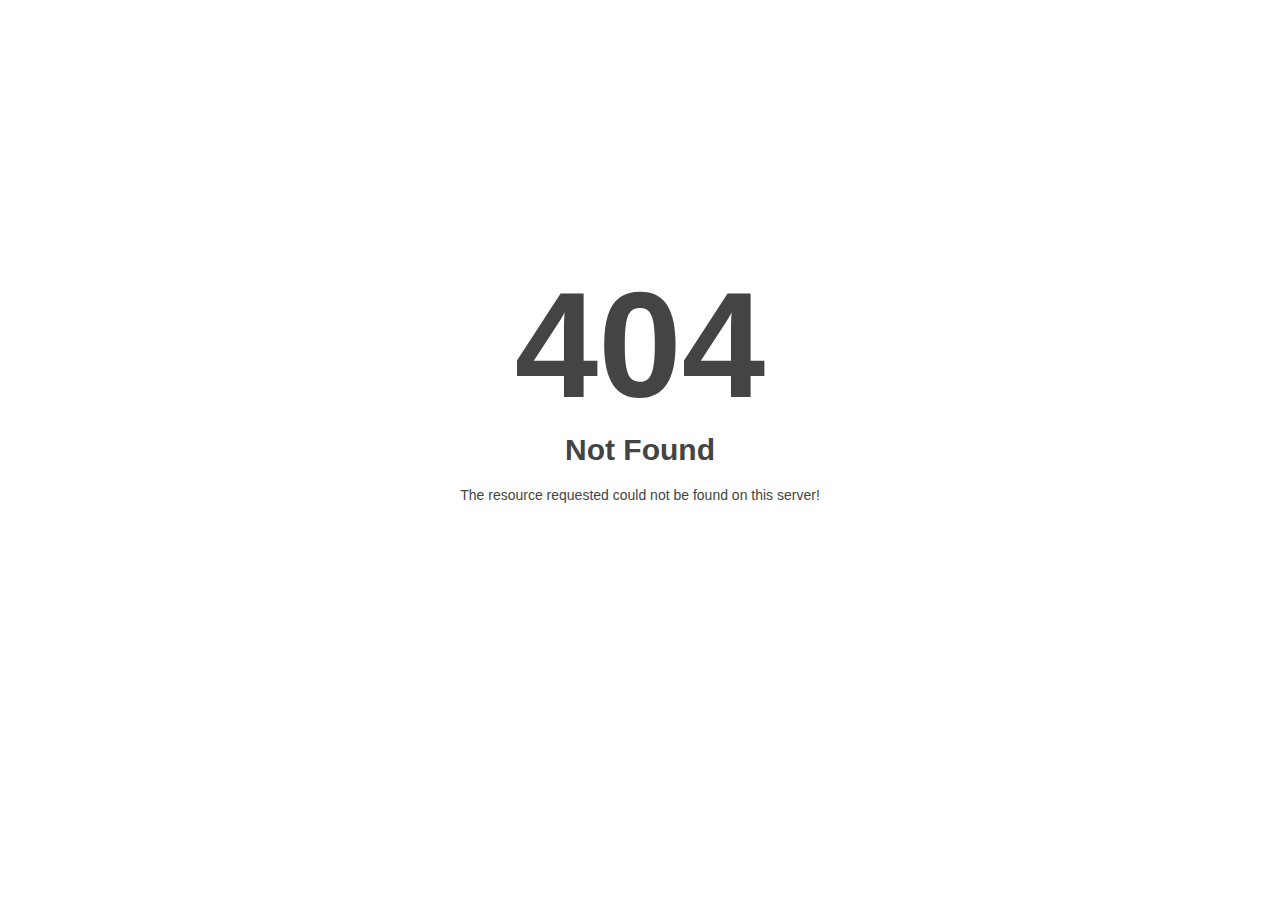
<file: css/owl.video.play.html>
<!DOCTYPE html>
<html style="height:100%">
<head>
<meta name="viewport" content="width=device-width, initial-scale=1, shrink-to-fit=no" />
<title> 404 Not Found
</title></head>
<body style="color: #444; margin:0;font: normal 14px/20px Arial, Helvetica, sans-serif; height:100%; background-color: #fff;">
<div style="height:auto; min-height:100%; ">     <div style="text-align: center; width:800px; margin-left: -400px; position:absolute; top: 30%; left:50%;">
        <h1 style="margin:0; font-size:150px; line-height:150px; font-weight:bold;">404</h1>
<h2 style="margin-top:20px;font-size: 30px;">Not Found
</h2>
<p>The resource requested could not be found on this server!</p>
</div></div></body></html>
</file>
<file: css/themify-icons.css>
@font-face {
	font-family: 'themify';
	src:url('../fonts/themify9f24.eot?-fvbane');
	src:url('../fonts/themifyd41d.eot?#iefix-fvbane') format('embedded-opentype'),
		url('../fonts/themify9f24.woff?-fvbane') format('woff'),
		url('../fonts/themify9f24.ttf?-fvbane') format('truetype'),
		url('../fonts/themify9f24.svg?-fvbane#themify') format('svg');
	font-weight: normal;
	font-style: normal;
}

[class^="ti-"], [class*=" ti-"] {
	font-family: 'themify';
	speak: none;
	font-style: normal;
	font-weight: normal;
	font-variant: normal;
	text-transform: none;
	line-height: 1;

	/* Better Font Rendering =========== */
	-webkit-font-smoothing: antialiased;
	-moz-osx-font-smoothing: grayscale;
}

.ti-wand:before {
	content: "\e600";
}
.ti-volume:before {
	content: "\e601";
}
.ti-user:before {
	content: "\e602";
}
.ti-unlock:before {
	content: "\e603";
}
.ti-unlink:before {
	content: "\e604";
}
.ti-trash:before {
	content: "\e605";
}
.ti-thought:before {
	content: "\e606";
}
.ti-target:before {
	content: "\e607";
}
.ti-tag:before {
	content: "\e608";
}
.ti-tablet:before {
	content: "\e609";
}
.ti-star:before {
	content: "\e60a";
}
.ti-spray:before {
	content: "\e60b";
}
.ti-signal:before {
	content: "\e60c";
}
.ti-shopping-cart:before {
	content: "\e60d";
}
.ti-shopping-cart-full:before {
	content: "\e60e";
}
.ti-settings:before {
	content: "\e60f";
}
.ti-search:before {
	content: "\e610";
}
.ti-zoom-in:before {
	content: "\e611";
}
.ti-zoom-out:before {
	content: "\e612";
}
.ti-cut:before {
	content: "\e613";
}
.ti-ruler:before {
	content: "\e614";
}
.ti-ruler-pencil:before {
	content: "\e615";
}
.ti-ruler-alt:before {
	content: "\e616";
}
.ti-bookmark:before {
	content: "\e617";
}
.ti-bookmark-alt:before {
	content: "\e618";
}
.ti-reload:before {
	content: "\e619";
}
.ti-plus:before {
	content: "\e61a";
}
.ti-pin:before {
	content: "\e61b";
}
.ti-pencil:before {
	content: "\e61c";
}
.ti-pencil-alt:before {
	content: "\e61d";
}
.ti-paint-roller:before {
	content: "\e61e";
}
.ti-paint-bucket:before {
	content: "\e61f";
}
.ti-na:before {
	content: "\e620";
}
.ti-mobile:before {
	content: "\e621";
}
.ti-minus:before {
	content: "\e622";
}
.ti-medall:before {
	content: "\e623";
}
.ti-medall-alt:before {
	content: "\e624";
}
.ti-marker:before {
	content: "\e625";
}
.ti-marker-alt:before {
	content: "\e626";
}
.ti-arrow-up:before {
	content: "\e627";
}
.ti-arrow-right:before {
	content: "\e628";
}
.ti-arrow-left:before {
	content: "\e629";
}
.ti-arrow-down:before {
	content: "\e62a";
}
.ti-lock:before {
	content: "\e62b";
}
.ti-location-arrow:before {
	content: "\e62c";
}
.ti-link:before {
	content: "\e62d";
}
.ti-layout:before {
	content: "\e62e";
}
.ti-layers:before {
	content: "\e62f";
}
.ti-layers-alt:before {
	content: "\e630";
}
.ti-key:before {
	content: "\e631";
}
.ti-import:before {
	content: "\e632";
}
.ti-image:before {
	content: "\e633";
}
.ti-heart:before {
	content: "\e634";
}
.ti-heart-broken:before {
	content: "\e635";
}
.ti-hand-stop:before {
	content: "\e636";
}
.ti-hand-open:before {
	content: "\e637";
}
.ti-hand-drag:before {
	content: "\e638";
}
.ti-folder:before {
	content: "\e639";
}
.ti-flag:before {
	content: "\e63a";
}
.ti-flag-alt:before {
	content: "\e63b";
}
.ti-flag-alt-2:before {
	content: "\e63c";
}
.ti-eye:before {
	content: "\e63d";
}
.ti-export:before {
	content: "\e63e";
}
.ti-exchange-vertical:before {
	content: "\e63f";
}
.ti-desktop:before {
	content: "\e640";
}
.ti-cup:before {
	content: "\e641";
}
.ti-crown:before {
	content: "\e642";
}
.ti-comments:before {
	content: "\e643";
}
.ti-comment:before {
	content: "\e644";
}
.ti-comment-alt:before {
	content: "\e645";
}
.ti-close:before {
	content: "\e646";
}
.ti-clip:before {
	content: "\e647";
}
.ti-angle-up:before {
	content: "\e648";
}
.ti-angle-right:before {
	content: "\e649";
}
.ti-angle-left:before {
	content: "\e64a";
}
.ti-angle-down:before {
	content: "\e64b";
}
.ti-check:before {
	content: "\e64c";
}
.ti-check-box:before {
	content: "\e64d";
}
.ti-camera:before {
	content: "\e64e";
}
.ti-announcement:before {
	content: "\e64f";
}
.ti-brush:before {
	content: "\e650";
}
.ti-briefcase:before {
	content: "\e651";
}
.ti-bolt:before {
	content: "\e652";
}
.ti-bolt-alt:before {
	content: "\e653";
}
.ti-blackboard:before {
	content: "\e654";
}
.ti-bag:before {
	content: "\e655";
}
.ti-move:before {
	content: "\e656";
}
.ti-arrows-vertical:before {
	content: "\e657";
}
.ti-arrows-horizontal:before {
	content: "\e658";
}
.ti-fullscreen:before {
	content: "\e659";
}
.ti-arrow-top-right:before {
	content: "\e65a";
}
.ti-arrow-top-left:before {
	content: "\e65b";
}
.ti-arrow-circle-up:before {
	content: "\e65c";
}
.ti-arrow-circle-right:before {
	content: "\e65d";
}
.ti-arrow-circle-left:before {
	content: "\e65e";
}
.ti-arrow-circle-down:before {
	content: "\e65f";
}
.ti-angle-double-up:before {
	content: "\e660";
}
.ti-angle-double-right:before {
	content: "\e661";
}
.ti-angle-double-left:before {
	content: "\e662";
}
.ti-angle-double-down:before {
	content: "\e663";
}
.ti-zip:before {
	content: "\e664";
}
.ti-world:before {
	content: "\e665";
}
.ti-wheelchair:before {
	content: "\e666";
}
.ti-view-list:before {
	content: "\e667";
}
.ti-view-list-alt:before {
	content: "\e668";
}
.ti-view-grid:before {
	content: "\e669";
}
.ti-uppercase:before {
	content: "\e66a";
}
.ti-upload:before {
	content: "\e66b";
}
.ti-underline:before {
	content: "\e66c";
}
.ti-truck:before {
	content: "\e66d";
}
.ti-timer:before {
	content: "\e66e";
}
.ti-ticket:before {
	content: "\e66f";
}
.ti-thumb-up:before {
	content: "\e670";
}
.ti-thumb-down:before {
	content: "\e671";
}
.ti-text:before {
	content: "\e672";
}
.ti-stats-up:before {
	content: "\e673";
}
.ti-stats-down:before {
	content: "\e674";
}
.ti-split-v:before {
	content: "\e675";
}
.ti-split-h:before {
	content: "\e676";
}
.ti-smallcap:before {
	content: "\e677";
}
.ti-shine:before {
	content: "\e678";
}
.ti-shift-right:before {
	content: "\e679";
}
.ti-shift-left:before {
	content: "\e67a";
}
.ti-shield:before {
	content: "\e67b";
}
.ti-notepad:before {
	content: "\e67c";
}
.ti-server:before {
	content: "\e67d";
}
.ti-quote-right:before {
	content: "\e67e";
}
.ti-quote-left:before {
	content: "\e67f";
}
.ti-pulse:before {
	content: "\e680";
}
.ti-printer:before {
	content: "\e681";
}
.ti-power-off:before {
	content: "\e682";
}
.ti-plug:before {
	content: "\e683";
}
.ti-pie-chart:before {
	content: "\e684";
}
.ti-paragraph:before {
	content: "\e685";
}
.ti-panel:before {
	content: "\e686";
}
.ti-package:before {
	content: "\e687";
}
.ti-music:before {
	content: "\e688";
}
.ti-music-alt:before {
	content: "\e689";
}
.ti-mouse:before {
	content: "\e68a";
}
.ti-mouse-alt:before {
	content: "\e68b";
}
.ti-money:before {
	content: "\e68c";
}
.ti-microphone:before {
	content: "\e68d";
}
.ti-menu:before {
	content: "\e68e";
}
.ti-menu-alt:before {
	content: "\e68f";
}
.ti-map:before {
	content: "\e690";
}
.ti-map-alt:before {
	content: "\e691";
}
.ti-loop:before {
	content: "\e692";
}
.ti-location-pin:before {
	content: "\e693";
}
.ti-list:before {
	content: "\e694";
}
.ti-light-bulb:before {
	content: "\e695";
}
.ti-Italic:before {
	content: "\e696";
}
.ti-info:before {
	content: "\e697";
}
.ti-infinite:before {
	content: "\e698";
}
.ti-id-badge:before {
	content: "\e699";
}
.ti-hummer:before {
	content: "\e69a";
}
.ti-home:before {
	content: "\e69b";
}
.ti-help:before {
	content: "\e69c";
}
.ti-headphone:before {
	content: "\e69d";
}
.ti-harddrives:before {
	content: "\e69e";
}
.ti-harddrive:before {
	content: "\e69f";
}
.ti-gift:before {
	content: "\e6a0";
}
.ti-game:before {
	content: "\e6a1";
}
.ti-filter:before {
	content: "\e6a2";
}
.ti-files:before {
	content: "\e6a3";
}
.ti-file:before {
	content: "\e6a4";
}
.ti-eraser:before {
	content: "\e6a5";
}
.ti-envelope:before {
	content: "\e6a6";
}
.ti-download:before {
	content: "\e6a7";
}
.ti-direction:before {
	content: "\e6a8";
}
.ti-direction-alt:before {
	content: "\e6a9";
}
.ti-dashboard:before {
	content: "\e6aa";
}
.ti-control-stop:before {
	content: "\e6ab";
}
.ti-control-shuffle:before {
	content: "\e6ac";
}
.ti-control-play:before {
	content: "\e6ad";
}
.ti-control-pause:before {
	content: "\e6ae";
}
.ti-control-forward:before {
	content: "\e6af";
}
.ti-control-backward:before {
	content: "\e6b0";
}
.ti-cloud:before {
	content: "\e6b1";
}
.ti-cloud-up:before {
	content: "\e6b2";
}
.ti-cloud-down:before {
	content: "\e6b3";
}
.ti-clipboard:before {
	content: "\e6b4";
}
.ti-car:before {
	content: "\e6b5";
}
.ti-calendar:before {
	content: "\e6b6";
}
.ti-book:before {
	content: "\e6b7";
}
.ti-bell:before {
	content: "\e6b8";
}
.ti-basketball:before {
	content: "\e6b9";
}
.ti-bar-chart:before {
	content: "\e6ba";
}
.ti-bar-chart-alt:before {
	content: "\e6bb";
}
.ti-back-right:before {
	content: "\e6bc";
}
.ti-back-left:before {
	content: "\e6bd";
}
.ti-arrows-corner:before {
	content: "\e6be";
}
.ti-archive:before {
	content: "\e6bf";
}
.ti-anchor:before {
	content: "\e6c0";
}
.ti-align-right:before {
	content: "\e6c1";
}
.ti-align-left:before {
	content: "\e6c2";
}
.ti-align-justify:before {
	content: "\e6c3";
}
.ti-align-center:before {
	content: "\e6c4";
}
.ti-alert:before {
	content: "\e6c5";
}
.ti-alarm-clock:before {
	content: "\e6c6";
}
.ti-agenda:before {
	content: "\e6c7";
}
.ti-write:before {
	content: "\e6c8";
}
.ti-window:before {
	content: "\e6c9";
}
.ti-widgetized:before {
	content: "\e6ca";
}
.ti-widget:before {
	content: "\e6cb";
}
.ti-widget-alt:before {
	content: "\e6cc";
}
.ti-wallet:before {
	content: "\e6cd";
}
.ti-video-clapper:before {
	content: "\e6ce";
}
.ti-video-camera:before {
	content: "\e6cf";
}
.ti-vector:before {
	content: "\e6d0";
}
.ti-themify-logo:before {
	content: "\e6d1";
}
.ti-themify-favicon:before {
	content: "\e6d2";
}
.ti-themify-favicon-alt:before {
	content: "\e6d3";
}
.ti-support:before {
	content: "\e6d4";
}
.ti-stamp:before {
	content: "\e6d5";
}
.ti-split-v-alt:before {
	content: "\e6d6";
}
.ti-slice:before {
	content: "\e6d7";
}
.ti-shortcode:before {
	content: "\e6d8";
}
.ti-shift-right-alt:before {
	content: "\e6d9";
}
.ti-shift-left-alt:before {
	content: "\e6da";
}
.ti-ruler-alt-2:before {
	content: "\e6db";
}
.ti-receipt:before {
	content: "\e6dc";
}
.ti-pin2:before {
	content: "\e6dd";
}
.ti-pin-alt:before {
	content: "\e6de";
}
.ti-pencil-alt2:before {
	content: "\e6df";
}
.ti-palette:before {
	content: "\e6e0";
}
.ti-more:before {
	content: "\e6e1";
}
.ti-more-alt:before {
	content: "\e6e2";
}
.ti-microphone-alt:before {
	content: "\e6e3";
}
.ti-magnet:before {
	content: "\e6e4";
}
.ti-line-double:before {
	content: "\e6e5";
}
.ti-line-dotted:before {
	content: "\e6e6";
}
.ti-line-dashed:before {
	content: "\e6e7";
}
.ti-layout-width-full:before {
	content: "\e6e8";
}
.ti-layout-width-default:before {
	content: "\e6e9";
}
.ti-layout-width-default-alt:before {
	content: "\e6ea";
}
.ti-layout-tab:before {
	content: "\e6eb";
}
.ti-layout-tab-window:before {
	content: "\e6ec";
}
.ti-layout-tab-v:before {
	content: "\e6ed";
}
.ti-layout-tab-min:before {
	content: "\e6ee";
}
.ti-layout-slider:before {
	content: "\e6ef";
}
.ti-layout-slider-alt:before {
	content: "\e6f0";
}
.ti-layout-sidebar-right:before {
	content: "\e6f1";
}
.ti-layout-sidebar-none:before {
	content: "\e6f2";
}
.ti-layout-sidebar-left:before {
	content: "\e6f3";
}
.ti-layout-placeholder:before {
	content: "\e6f4";
}
.ti-layout-menu:before {
	content: "\e6f5";
}
.ti-layout-menu-v:before {
	content: "\e6f6";
}
.ti-layout-menu-separated:before {
	content: "\e6f7";
}
.ti-layout-menu-full:before {
	content: "\e6f8";
}
.ti-layout-media-right-alt:before {
	content: "\e6f9";
}
.ti-layout-media-right:before {
	content: "\e6fa";
}
.ti-layout-media-overlay:before {
	content: "\e6fb";
}
.ti-layout-media-overlay-alt:before {
	content: "\e6fc";
}
.ti-layout-media-overlay-alt-2:before {
	content: "\e6fd";
}
.ti-layout-media-left-alt:before {
	content: "\e6fe";
}
.ti-layout-media-left:before {
	content: "\e6ff";
}
.ti-layout-media-center-alt:before {
	content: "\e700";
}
.ti-layout-media-center:before {
	content: "\e701";
}
.ti-layout-list-thumb:before {
	content: "\e702";
}
.ti-layout-list-thumb-alt:before {
	content: "\e703";
}
.ti-layout-list-post:before {
	content: "\e704";
}
.ti-layout-list-large-image:before {
	content: "\e705";
}
.ti-layout-line-solid:before {
	content: "\e706";
}
.ti-layout-grid4:before {
	content: "\e707";
}
.ti-layout-grid3:before {
	content: "\e708";
}
.ti-layout-grid2:before {
	content: "\e709";
}
.ti-layout-grid2-thumb:before {
	content: "\e70a";
}
.ti-layout-cta-right:before {
	content: "\e70b";
}
.ti-layout-cta-left:before {
	content: "\e70c";
}
.ti-layout-cta-center:before {
	content: "\e70d";
}
.ti-layout-cta-btn-right:before {
	content: "\e70e";
}
.ti-layout-cta-btn-left:before {
	content: "\e70f";
}
.ti-layout-column4:before {
	content: "\e710";
}
.ti-layout-column3:before {
	content: "\e711";
}
.ti-layout-column2:before {
	content: "\e712";
}
.ti-layout-accordion-separated:before {
	content: "\e713";
}
.ti-layout-accordion-merged:before {
	content: "\e714";
}
.ti-layout-accordion-list:before {
	content: "\e715";
}
.ti-ink-pen:before {
	content: "\e716";
}
.ti-info-alt:before {
	content: "\e717";
}
.ti-help-alt:before {
	content: "\e718";
}
.ti-headphone-alt:before {
	content: "\e719";
}
.ti-hand-point-up:before {
	content: "\e71a";
}
.ti-hand-point-right:before {
	content: "\e71b";
}
.ti-hand-point-left:before {
	content: "\e71c";
}
.ti-hand-point-down:before {
	content: "\e71d";
}
.ti-gallery:before {
	content: "\e71e";
}
.ti-face-smile:before {
	content: "\e71f";
}
.ti-face-sad:before {
	content: "\e720";
}
.ti-credit-card:before {
	content: "\e721";
}
.ti-control-skip-forward:before {
	content: "\e722";
}
.ti-control-skip-backward:before {
	content: "\e723";
}
.ti-control-record:before {
	content: "\e724";
}
.ti-control-eject:before {
	content: "\e725";
}
.ti-comments-smiley:before {
	content: "\e726";
}
.ti-brush-alt:before {
	content: "\e727";
}
.ti-youtube:before {
	content: "\e728";
}
.ti-vimeo:before {
	content: "\e729";
}
.ti-twitter:before {
	content: "\e72a";
}
.ti-time:before {
	content: "\e72b";
}
.ti-tumblr:before {
	content: "\e72c";
}
.ti-skype:before {
	content: "\e72d";
}
.ti-share:before {
	content: "\e72e";
}
.ti-share-alt:before {
	content: "\e72f";
}
.ti-rocket:before {
	content: "\e730";
}
.ti-pinterest:before {
	content: "\e731";
}
.ti-new-window:before {
	content: "\e732";
}
.ti-microsoft:before {
	content: "\e733";
}
.ti-list-ol:before {
	content: "\e734";
}
.ti-linkedin:before {
	content: "\e735";
}
.ti-layout-sidebar-2:before {
	content: "\e736";
}
.ti-layout-grid4-alt:before {
	content: "\e737";
}
.ti-layout-grid3-alt:before {
	content: "\e738";
}
.ti-layout-grid2-alt:before {
	content: "\e739";
}
.ti-layout-column4-alt:before {
	content: "\e73a";
}
.ti-layout-column3-alt:before {
	content: "\e73b";
}
.ti-layout-column2-alt:before {
	content: "\e73c";
}
.ti-instagram:before {
	content: "\e73d";
}
.ti-google:before {
	content: "\e73e";
}
.ti-github:before {
	content: "\e73f";
}
.ti-flickr:before {
	content: "\e740";
}
.ti-facebook:before {
	content: "\e741";
}
.ti-dropbox:before {
	content: "\e742";
}
.ti-dribbble:before {
	content: "\e743";
}
.ti-apple:before {
	content: "\e744";
}
.ti-android:before {
	content: "\e745";
}
.ti-save:before {
	content: "\e746";
}
.ti-save-alt:before {
	content: "\e747";
}
.ti-yahoo:before {
	content: "\e748";
}
.ti-wordpress:before {
	content: "\e749";
}
.ti-vimeo-alt:before {
	content: "\e74a";
}
.ti-twitter-alt:before {
	content: "\e74b";
}
.ti-tumblr-alt:before {
	content: "\e74c";
}
.ti-trello:before {
	content: "\e74d";
}
.ti-stack-overflow:before {
	content: "\e74e";
}
.ti-soundcloud:before {
	content: "\e74f";
}
.ti-sharethis:before {
	content: "\e750";
}
.ti-sharethis-alt:before {
	content: "\e751";
}
.ti-reddit:before {
	content: "\e752";
}
.ti-pinterest-alt:before {
	content: "\e753";
}
.ti-microsoft-alt:before {
	content: "\e754";
}
.ti-linux:before {
	content: "\e755";
}
.ti-jsfiddle:before {
	content: "\e756";
}
.ti-joomla:before {
	content: "\e757";
}
.ti-html5:before {
	content: "\e758";
}
.ti-flickr-alt:before {
	content: "\e759";
}
.ti-email:before {
	content: "\e75a";
}
.ti-drupal:before {
	content: "\e75b";
}
.ti-dropbox-alt:before {
	content: "\e75c";
}
.ti-css3:before {
	content: "\e75d";
}
.ti-rss:before {
	content: "\e75e";
}
.ti-rss-alt:before {
	content: "\e75f";
}
</file>
<file: css/style.css>
/*================
 Template Name: Divine Connection 
 Description: Divine Connection is app and product landing page template.
 Version: 1.0
 Author: https://themeforest.net/user/themetags
=======================*/

/*TABLE OF CONTENTS*/
/*=====================
01. RESET CSS
02. BASE TYPOGRAPHY
03. PRE DEFINE CLASS CSS
04. HEADER CSS
05. HERO SECTION CSS
06. PROMO SECTION CSS
07. ABOUT US CSS
08. FEATURE SECTION CSS
09. VIDEO PROMO CSS
10. COUNTER CSS
11. PRICING CSS
12. TESTIMONIAL CSS
13. CONTACT FORM CSS
14. FOOTER CSS
=======================*/


/* -----------------------------------------
			   01. RESET CSS
-------------------------------------------- */

/* http://meyerweb.com/eric/tools/css/reset/
   v2.0 | 20110126
   License: none (public domain)
*/

html, body, div, span, applet, object, iframe,
h1, h2, h3, h4, h5, h6, p, blockquote, pre,
a, abbr, acronym, address, big, cite, code,
del, dfn, em, img, ins, kbd, q, s, samp,
small, strike, strong, sub, sup, tt, var,
b, u, i, center,
dl, dt, dd, ol, ul, li,
fieldset, form, label, legend,
table, caption, tbody, tfoot, thead, tr, th, td,
article, aside, canvas, details, embed,
figure, figcaption, footer, header, hgroup,
menu, nav, output, ruby, section, summary,
time, mark, audio, video {
    margin: 0;
    padding: 0;
    border: 0;
    font-size: 100%;
    font: inherit;
    vertical-align: baseline;
}

/* HTML5 display-role reset for older browsers */
article, aside, details, figcaption, figure,
footer, header, hgroup, menu, nav, section {
    display: block;
}

body {
    line-height: 1;
}

ol, ul {
    list-style: none;
}

blockquote, q {
    quotes: none;
}

blockquote:before, blockquote:after,
q:before, q:after {
    content: '';
    content: none;
}

table {
    border-collapse: collapse;
    border-spacing: 0;
}
html{
    overflow-y: scroll;
    font-size: 15px;
}

/* -----------------------------------------
           02. BASE TYPOGRAPHY
-------------------------------------------- */

body, h1, .h1, h2, .h2, h3, .h3, h4, .h4, h5, .h5, h6, .h6, p, .navbar, .brand, .btn, .btn-simple, a, .td-name, td {
    -moz-osx-font-smoothing: grayscale;
    -webkit-font-smoothing: antialiased;
}

body {
    background-color: #ffffff;
    font-family: 'Open Sans', sans-serif;
    font-size: 1rem;
    color: #707070;
    font-weight: 400;
    line-height: 1.75;
}

p {
    margin-bottom: 1.25em;
}

h1, h2, h3, h4, h5 {
    margin: 0 0 1rem;
    font-family: 'Montserrat', sans-serif;
    font-weight: 600;
    line-height: 1.21;
    color: initial;
}

h1 {
    margin-top: 0;
    font-size: 3.052em;
}

h2 {
    font-size: 2.441em;
}

h3 {
    font-size: 1.953em;
}

h4 {
    font-size: 1.563em;
}

h5 {
    font-size: 1.25em;
}

small, .text_small {
    font-size: 0.8em;
}
a{
    text-decoration: none !important;
    background-color: transparent;
    transition: all .3s ease-in-out;
}
strong, b{
    font-weight: 500;
    font-family: 'Montserrat', sans-serif;
}
.badge {
    display: inline;
    padding: .25rem .5rem;
    font-size: 80%;
    font-weight: 700;
    font-family: 'Montserrat', sans-serif;
    line-height: 1;
    text-align: center;
    white-space: nowrap;
    vertical-align: baseline;
    border-radius: .375rem;
    transition: color .15s ease-in-out,background-color .15s ease-in-out,border-color .15s ease-in-out,box-shadow .15s ease-in-out;
}
.badge-pill {
    padding-right: .875em;
    padding-left: .875em;
    border-radius: 50rem;
}
.nav-link:hover {
    color: #fff;
}
/*========================================
        03. PRE DEFINE CLASS CSS
==========================================*/
.ptb-100{
    padding: 100px 0;
}
.pt-100{
    padding-top: 100px;
}
.pt-150{
    padding-top: 150px;
}
.pb-100{
    padding-bottom: 100px;
}
.ptb-60{
    padding: 60px 0;
}
.pt-60{
    padding-top:60px;
}
.pb-60{
    padding-bottom: 60px;
}
.mt--120{
    margin-top: -120px;
}
.gray-light-bg{
    background: #f4f7fa;
}
.primary-bg{
    background: #e6a600;
}
.secondary-bg{
    background: #9629e6;
}
.color-primary{
    color: #e6a600;
}
.color-secondary{
    color: #9629e6
}
.white-bg{
    background: #ffffff;
}

.bg-color-1{
    background: #399fb6;
}
.bg-color-2{
    background: #0ba077;
}
.bg-color-3{
    background: #6582ed;
}
.bg-color-4{
    background: #399fb6;
}

.icon-color-1{
    background: #efdff7;
    color: #b17cc6;
}
.icon-color-2{
    background-color: #c6e6fd;
    color: #63b0e3;
}
.icon-color-3{
    background-color: #efe3e3;
    color: #ed7265;
}
.icon-color-4{
    background-color: #ddedea;
    color: #45d7ba;
}
.icon-color-5{
    background-color: #ffe0e3;
    color: #bd2130;
}
.icon-color-6{
    background-color: #e2e8ff;
    color: #6582ed;
}

.outline-btn, .solid-btn, .primary-solid-btn{
    padding: 10px 25px;
    font-family: 'Open Sans', sans-serif
}

.primary-solid-btn{
    border-color: #202877;
    background: #202877;
    color: #ffffff;
}
.primary-solid-btn:hover{
    background: transparent;
    color: #081d43;
    border-color: #081d43;
}
.solid-btn{
    color: #fff;
    -webkit-box-shadow: 0 5px 12px 0 rgba(67,37,204,.2);
    box-shadow: 0 5px 12px 0 rgba(67,37,204,.2);
    background: #e6a600;
    border: 2px solid #e6a600;
    border-radius: 30px;
    position: relative;
    z-index: 2;
}

.solid-btn:hover{
    background: transparent;
    color: #202877;
    -webkit-box-shadow: none;
    box-shadow: none;
    border: 2px solid #e6a600;
}

.outline-btn{
    border-radius: 30px;
    color: #e6a600;
    display: inline-block;
    border: 2px solid #e6a600;
}
.outline-btn:hover{
    color: #fff;
    background: #e6a600;
    -webkit-box-shadow: 0 20px 30px 0 rgba(67,37,204,.2);
    box-shadow: 0 20px 30px 0 rgba(67,37,204,.2);
}

.primary-bg h1, .primary-bg p{
    color: #fff;
}
.white-bg h1, .white-bg p{
    color: inherit;
}
.google-play-btn, .app-store-btn{
    padding: 12px 30px;
    font-family: 'Montserrat', sans-serif;
    font-weight: 700;
}
.google-play-btn{
    background: #ffffff;
    border-color: #ffffff;
    color: #e6a600;
    border-radius: 30px;
}
.google-play-btn:hover{
    background: transparent;
    color: #ffffff;
    border-color: #ffffff;
}
.app-store-btn{
    border-radius: 30px;
    color: #ffffff;
    border-color: #ffffff;
}
.app-store-btn:hover{
    background: #ffffff;
    color: #e6a600;
}

/*form field css*/
.form-control{
    border-color: #ebebeb;
    padding: .975rem 0.85rem;
    height: calc(2.98em + .75rem + 2px);
}
.form-control:focus{
    outline: none;
    box-shadow: none;
}

input[type]::-webkit-input-placeholder,
textarea::-webkit-input-placeholder,
select::-webkit-input-placeholder,
select.form-control.has-value{
    color: #b1b1b1 !important;
    font-size: 13px;
}

input[type]:-moz-placeholder,
textarea:-moz-placeholder,
select:-moz-placeholder,
select.form-control.has-value{
    /* Firefox 18- */
    color: #b1b1b1;
    font-size: 13px;
}

input[type]::-moz-placeholder,
textarea::-moz-placeholder,
select::-moz-placeholder,
select.form-control.has-value{
    /* Firefox 19+ */
    color: #b1b1b1;
    font-size: 13px;
}

input[type]:-ms-input-placeholder,
textarea:-ms-input-placeholder,
select:-ms-input-placeholder,
select.form-control.has-value{
    color: #b1b1b1;
    font-size: 13px;
}

.section-heading h2 span{
    font-weight: 400;
    font-size: 2rem;
}

span.sub-title{
    font-weight: 600;
    font-family: 'Montserrat', sans-serif;
}

/*=========================================
            04. HEADER CSS
============================================*/
.main-menu{
    position: inherit;
    top: inherit;
    left: inherit;
    right: inherit;
    width: auto;
    height: auto;
    transition: all .3s ease-in-out;
}
.main-menu ul{
    text-align: left;
    padding: 0;
    margin: 0;
}
.main-menu ul li{
    padding: 15px 0;
}
.main-menu ul li a span.badge.custom-nav-badge{
    position: absolute;
    top: 0;
    right: -15px;
}
.main-menu ul>li a{
    margin: 0 0 0 20px;
    font-size: 14px;
    color: #363232;
    display: block;
    font-weight: 400;
    background-color: transparent;
    border-radius: 0;
    padding: 0;
}
.main-menu ul>li .submenu{
    width: 250px;
    background-color: #f4f7fa;
    border: 1px solid #ebebeb;
    border-radius: 4px;
    position: absolute;
    top: 55px;
    left: -4.2em;
    right: 0;
    visibility: hidden;
    opacity: 0;
    transition: all .3s ease-in-out;
    transform: rotateX(-90deg) rotateY(0);
    transform-origin: 0 0;
    -webkit-box-shadow: 0 2px 8px rgba(0,0,0,.12);
    box-shadow: 0 2px 8px rgba(0,0,0,.12);
}
.main-menu ul>li .submenu.dropdown-menu{
    margin: 0;
    padding: 0;
}
.main-menu ul>li:hover .submenu{
    visibility: visible;
    opacity: 1;
    transform: rotateX(0) rotateY(0);
}
.dropdown:hover>.dropdown-menu {
    display: block;
}

.dropdown>.dropdown-toggle:active {
    pointer-events: none;
}
.main-menu ul>li .submenu> a{
    display: block;
    padding: 7px 15px;
    margin: 0;
    color: #363232;
}
.main-menu ul>li .submenu> a:hover{
    background: #ebebeb;
    color: #363232;
}
.main-menu ul>li .submenu> a:active{
    background: inherit;
}
.main-menu ul>li .submenu:before,
.main-menu ul>li .submenu:after{
    content: '';
    height: 0;
    width: 0;
    position: absolute;
    pointer-events: none;
    border: 12px solid transparent;
    border-bottom: 12px solid #f4f7fa;
    top: -25px;
    left: calc(50% - 12px);
}
.main-menu ul li.dropdown .dropdown-toggle::after{
    position: relative;
    top: 2px;
}
.navbar-brand{
    font-size: inherit;
    height: auto;
    padding: 0;
    margin-bottom: -8px;
}
.navbar-toggler{
    background: transparent;
    padding: .5rem .75rem;
    font-size: inherit;
    transition: all .3s ease-in-out;
}

.navbar-toggler span{
    color: #ffffff;
    opacity: 0.8;
    font-size: 17px;
}
.navbar-toggler:focus, .navbar-toggler:hover{
    outline: none;
    opacity: 1;
}
.custom-nav ul li a{
    color: #fafafa;
    opacity: 0.8;
}
.affix {
    background-color: #202877;
    -webkit-transition:padding 0.2s ease-out;
    -moz-transition:padding 0.2s ease-out;
    -o-transition:padding 0.2s ease-out;
    transition:padding 0.2s ease-out;
}
.white-bg.affix, .custom-nav.affix{
    background: #ffffff;
    border-bottom: 1px solid #ebebeb;
}

.white-bg.affix ul li a{
    color: #081d43 !important;
    opacity: 0.8;
}
.white-bg.custom-nav ul li a:hover{
    opacity: 1;
}
.bg-transparent ul li a{
    color: #ffffff;
    opacity: 0.8;
    transition: 0.3s;
}
.bg-transparent ul li a:hover, .white-bg.affix ul li a:hover{
    opacity: 1;
    color: #ffffff;
}
.bg-transparent.affix{
 background-image: linear-gradient(to right, #e6a600, #c89921, #9b7a26, #84703c, #5c5030) !important;
}
.navbar{
    transition: all .3s ease-in-out;
}
@media (min-width: 320px) and (max-width: 992px){
    .navbar{
        background: #202877 !important;
        padding: .95rem 1rem;
    }

    .white-bg.affix, .custom-nav.affix, .navbar.white-bg{
        background: #ffffff !important;
        border-bottom: 1px solid #ebebeb;
    }
    .white-bg.custom-nav ul li a, .custom-nav ul li a{
        color: #081d43 !important;
    }
    .white-bg.navbar .navbar-toggler span{
        color: #202877;
    }

    .main-menu ul>li .submenu{
        left: 0;
        top: 10px;
        position: relative;
    }
    .main-menu ul li{
        padding: 15px 0 0;
    }
    .main-menu ul>li a{
        margin: 0;
    }
    .main-menu ul>li .submenu:before, .main-menu ul>li .submenu:after{
        left: 15px;
    }

    .ptb-100{
        padding: 55px 0;
    }
    .pt-100{
        padding-top: 55px;
    }
    .pb-100{
        padding-bottom: 55px;
    }
}

@media (min-width: 992px){
    .navbar{
        border-bottom: 1px solid rgba(0, 0, 0, 0);
        background: transparent;
        -o-transition: border-bottom .3s ease-in-out,background .3s ease-in-out,padding .3s ease-in-out;
        -webkit-transition: border-bottom .3s ease-in-out,background .3s ease-in-out,padding .3s ease-in-out;
        -moz-transition: border-bottom .3s ease-in-out,background .3s ease-in-out,padding .3s ease-in-out;
        transition: border-bottom .3s ease-in-out,background .3s ease-in-out,padding .3s ease-in-out;
        -webkit-backface-visibility: hidden;
    }
}

/*=========================================
            05. HERO SECTION CSS
============================================*/
.z--1 {
    z-index: -1;
}

.fit-cover {
    top: 0;
    left: 0;
    right: 0;
    bottom: 0;
    -o-object-fit: cover;
    object-fit: cover;
}
.min-vh-100 {
    min-height: 100vh !important;
}
.hero-animation-img, .hero-content-left{
    position: relative;
    z-index: 2;
}


.hero-content-left h1{
    font-weight: 500;
    font-size: 42px;
    line-height: 60px;
}
.hero-content-left h1 span{
    font-weight: 700;
}
@media (min-width: 992px){
    .hero-animation-img {
        position: relative;
        display: block;
        width: 100%;
    }

    .animation-one {
        -webkit-animation: move-one 7s ease-in-out infinite;
        animation: move-one 7s ease-in-out infinite;
    }
    @keyframes move-one {
        0% {
            -webkit-transform: translateX(0) translateY(5px);
            transform: translateX(0) translateY(5px)
        }
        50% {
            -webkit-transform: translateX(0) translateY(-5px);
            transform: translateX(0) translateY(-5px)
        }
        100% {
            -webkit-transform: translateX(0) translateY(5px);
            transform: translateX(0) translateY(5px)
        }
    }
    @-webkit-keyframes move-one {
        0% {
            -webkit-transform: translateX(0) translateY(5px);
            transform: translateX(0) translateY(5px)
        }
        50% {
            -webkit-transform: translateX(0) translateY(-5px);
            transform: translateX(0) translateY(-5px)
        }
        100% {
            -webkit-transform: translateX(0) translateY(5px);
            transform: translateX(0) translateY(5px)
        }
    }

    .animation-two {
        position: absolute;
        bottom: -10px;
        -webkit-animation: move-two 8s ease-in-out infinite;
        animation: move-two 8s ease-in-out infinite;
    }
    @-webkit-keyframes move-two {
        0% {
            -webkit-transform: translateX(-25px) translateY(-225px);
            transform: translateX(-25px) translateY(-225px)
        }
        50% {
            -webkit-transform: translateX(-25px) translateY(-205px);
            transform: translateX(-25px) translateY(-205px)
        }
        100% {
            -webkit-transform: translateX(-25px) translateY(-225px);
            transform: translateX(-25px) translateY(-225px)
        }
    }
    @keyframes move-two {
        0% {
            -webkit-transform: translateX(-25px) translateY(-225px);
            transform: translateX(-25px) translateY(-225px)
        }
        50% {
            -webkit-transform: translateX(-25px) translateY(-205px);
            transform: translateX(-25px) translateY(-205px)
        }
        100% {
            -webkit-transform: translateX(-25px) translateY(-225px);
            transform: translateX(-25px) translateY(-225px)
        }
    }

    .animation-three {
        position: absolute;
        -webkit-animation: move-three 9s ease-in-out infinite;
        animation: move-three 9s ease-in-out infinite
    }
    @-webkit-keyframes move-three {
        0% {
            -webkit-transform: translateX(-45px) translateY(-225px);
            transform: translateX(-45px) translateY(-225px)
        }
        50% {
            -webkit-transform: translateX(-45px) translateY(-205px);
            transform: translateX(-45px) translateY(-205px)
        }
        100% {
            -webkit-transform: translateX(-45px) translateY(-225px);
            transform: translateX(-45px) translateY(-225px)
        }
    }
    @keyframes move-three {
        0% {
            -webkit-transform: translateX(-45px) translateY(-225px);
            transform: translateX(-45px) translateY(-225px)
        }
        50% {
            -webkit-transform: translateX(-45px) translateY(-205px);
            transform: translateX(-45px) translateY(-205px)
        }
        100% {
            -webkit-transform: translateX(-45px) translateY(-225px);
            transform: translateX(-45px) translateY(-225px)
        }
    }
    .animation-four {
        position: absolute;
        -webkit-animation: move-four 6s ease-in-out infinite;
        animation: move-four 6s ease-in-out infinite
    }
    .animation-new{
        position: absolute;
        bottom: 10px;
    }
    @-webkit-keyframes move-four {
        0% {
            -webkit-transform: translateX(330px) translateY(-215px);
            transform: translateX(330px) translateY(-215px)
        }
        50% {
            -webkit-transform: translateX(330px) translateY(-240px);
            transform: translateX(330px) translateY(-240px)
        }
        100% {
            -webkit-transform: translateX(330px) translateY(-215px);
            transform: translateX(330px) translateY(-215px)
        }
    }
    @keyframes move-four {
        0% {
            -webkit-transform: translateX(330px) translateY(-215px);
            transform: translateX(330px) translateY(-215px)
        }
        50% {
            -webkit-transform: translateX(330px) translateY(-240px);
            transform: translateX(330px) translateY(-240px)
        }
        100% {
            -webkit-transform: translateX(330px) translateY(-215px);
            transform: translateX(330px) translateY(-215px)
        }
    }

}

@media (min-width: 992px) and (max-width: 1199px) {
    .animation-four, .animation-new{
        display: none !important;
    }
}
.hero-content-left, .sign-up-form-wrap{
    z-index: 2;
}
.bottom-img{
    position: relative;
    bottom: -10px;
    width: 100%;
}
.bottom-img img, .bottom-img-absolute img{
    width: 100%;
}
.bottom-img-absolute{
    bottom: -40px;
    width: 100%;
    position: absolute;
}
.shape-bg{
   bottom: -8px;
}

.section-shape{
    bottom: -8px;
    left: 0;
    right: 0;
}
.section-shape img{
    width: 100%;
}

.hero-7{
    width: 100%;
    position: relative;
}
.hero-7:after {
    content: ' ';
    background-image: url("../img/hero-bg-2.jpg");
    background-size: cover;
    background-position: center center;
    position: absolute;
    width: 100%;
    border-radius: 0;
    transform: skewY(-5deg);
    top: -180px;
    right: 0;
    bottom: 140px;
    z-index: -1;
}
.hero-7:before{
    position: absolute;
    content: '';
    background: rgba(0, 67, 139, 0.85);
    width: 100%;
    height: 100%;
    left: 0;
    transform: skewY(-5deg);
    top: -140px;
    right: 0;
    bottom: -50px;
}

/*hero subscribe form*/
.subscribe-form{
    position: relative;
    display: block;
    width: 65%;
}
.subscribe-form #email {
    background: #FDFCFB;
    font-family: inherit;
    color: #737373;
    letter-spacing: 1px;
    text-indent: 5%;
    border-radius: 30px;
}
.subscribe-form input.button{
    position: absolute;
    right: 4px;
    border-radius:30px;
    padding: initial;
    top: 4px;
    bottom: 4px;
    width: 30%;
}
/*subscribe form footer*/

.subscribe-form-footer{
    position: absolute;
    top: 8px;
    width: 100%;
}

.subscribe-form-footer input.form-control{
    padding: 1.275rem 0.95rem;
    border-radius: 30px;
}
.subscribe-form-footer input.button{
    border-radius: 30px;
}
.shape-img{
    position: relative;
    z-index: 2;
    width: 100%;

}
.shape-img img{
    width: 100%;
    position: absolute;
    max-width: none;
    height: auto;
    top: -2px;
}

/*animation shape*/

@-webkit-keyframes p1 {
    0% {
        left: 0px;
        top: 0px
    }
    50% {
        left: 0;
        top: 800px
    }
    100% {
        left: 0px;
        top: 0px
    }
}

@keyframes p1 {
    0% {
        left: 800px;
        top: 0px
    }
    50% {
        left: 0px;
        top: 800px
    }
    100% {
        left: 800px;
        top: 0px
    }
}

@-webkit-keyframes p2 {
    0% {
        left: 0;
        top: 100px
    }
    50% {
        left: 0;
        top: 800px
    }
    100% {
        left: 0;
        top: 100px
    }
}

@keyframes p2 {
    0% {
        left: 0;
        top: 100px
    }
    50% {
        left: 0px;
        top: 800px
    }
    100% {
        left: 0;
        top: 100px
    }
}

@-webkit-keyframes p3 {
    0% {
        left: 300px;
        top: 900px
    }
    50% {
        left: 500px;
        top: 0px
    }
    100% {
        left: 300px;
        top: 900px
    }
}

@keyframes p3 {
    0% {
        left: 300px;
        top: 900px
    }
    50% {
        left: 500px;
        top: 0px
    }
    100% {
        left: 300px;
        top: 900px
    }
}

@-webkit-keyframes p4 {
    0% {
        left: 1000px;
        top: 500px
    }
    50% {
        left: 00px;
        top: 500px
    }
    100% {
        left: 1000px;
        top: 500px
    }
}

@keyframes p4 {
    0% {
        left: 1000px;
        top: 500px
    }
    50% {
        left: 0px;
        top: 500px
    }
    100% {
        left: 1000px;
        top: 500px
    }
}

@-webkit-keyframes p5 {
    0% {
        left: 500px;
        top: 1000px
    }
    50% {
        left: 50%;
        top: 0px
    }
    100% {
        left: 500px;
        top: 1000px
    }
}

@keyframes p5 {
    0% {
        left: 500px;
        top: 1000px
    }
    50% {
        left: 50%;
        top: 0px
    }
    100% {
        left: 500px;
        top: 1000px
    }
}

@-webkit-keyframes p6 {
    0% {
        left: 500px;
        top: 200px
    }
    50% {
        left: 50%;
        top: 70%
    }
    100% {
        left: 500px;
        top: 200px
    }
}

@keyframes p6 {
    0% {
        left: 500px;
        top: 200px
    }
    50% {
        left: 50%;
        top: 70%
    }
    100% {
        left: 500px;
        top: 200px
    }
}

@-webkit-keyframes p7 {
    0% {
        left: 50px;
        top: 10%
    }
    50% {
        left: 50%;
        top: 10%
    }
    100% {
        left: 50px;
        top: 10%
    }
}

@keyframes p7 {
    0% {
        left: 50px;
        top: 10%
    }
    50% {
        left: 50%;
        top: 10%
    }
    100% {
        left: 50px;
        top: 10%
    }
}

@-webkit-keyframes p8 {
    0% {
        left: 0;
        top: 20%
    }
    50% {
        left: 50%;
        top: 20%
    }
    100% {
        left: 0;
        top: 20%
    }
}

@keyframes p8 {
    0% {
        left: 0;
        top: 20%
    }
    50% {
        left: 50%;
        top: 20%
    }
    100% {
        left: 0;
        top: 20%
    }
}

@-webkit-keyframes p9 {
    0% {
        left: 1000px;
        top: 100px
    }
    50% {
        left: 500px;
        top: 950px
    }
    100% {
        left: 1000px;
        top: 100px
    }
}

@keyframes p9 {
    0% {
        left: 1000px;
        top: 100px
    }
    50% {
        left: 500px;
        top: 950px
    }
    100% {
        left: 1000px;
        top: 100px
    }
}



.circles {
    overflow: hidden;
    width: 100%;
    position: absolute;
    height: 1200px;
}
.point {
    border-radius: 50%;
    z-index: 999;
    position: absolute;
}
.animated-point-1 {
    background-color: red;
    height: 12px;
    width: 12px;
    position: relative;
    -webkit-animation-name: p1;
    -webkit-animation-duration: 80s;
    -webkit-animation-iteration-count: infinite;
    animation-name: p1;
    animation-duration: 80s;
    animation-iteration-count: infinite;
}

.animated-point-2 {
    background-color: green;
    height: 15px;
    width: 15px;
    position: relative;
    -webkit-animation-name: p2;
    -webkit-animation-duration: 90s;
    -webkit-animation-iteration-count: infinite;
    animation-name: p2;
    animation-duration: 90s;
    animation-iteration-count: infinite
}

.animated-point-3 {
    background-color: orange;
    height: 8px;
    width: 8px;
    position: relative;
    -webkit-animation-name: p3;
    -webkit-animation-duration: 80s;
    -webkit-animation-iteration-count: infinite;
    animation-name: p3;
    animation-duration: 80s;
    animation-iteration-count: infinite
}

.animated-point-4 {
    background-color: pink;
    height: 10px;
    width: 10px;
    position: relative;
    -webkit-animation-name: p4;
    -webkit-animation-duration: 80s;
    -webkit-animation-iteration-count: infinite;
    animation-name: p4;
    animation-duration: 80s;
    animation-iteration-count: infinite
}

.animated-point-5 {
    background-color: #ffc64c;
    height: 12px;
    width: 12px;
    position: relative;
    -webkit-animation-name: p5;
    -webkit-animation-duration: 50s;
    -webkit-animation-iteration-count: infinite;
    animation-name: p5;
    animation-duration: 50s;
    animation-iteration-count: infinite
}

.animated-point-6 {
    background-color: #ffc64c;
    height: 10px;
    width: 10px;
    position: relative;
    -webkit-animation-name: p6;
    -webkit-animation-duration: 70s;
    -webkit-animation-iteration-count: infinite;
    animation-name: p6;
    animation-duration: 70s;
    animation-iteration-count: infinite
}

.animated-point-7 {
    background-color: orange;
    height: 14px;
    width: 14px;
    position: relative;
    -webkit-animation-name: p7;
    -webkit-animation-duration: 70s;
    -webkit-animation-iteration-count: infinite;
    animation-name: p7;
    animation-duration: 70s;
    animation-iteration-count: infinite
}

.animated-point-8 {
    background-color: purple;
    height: 8px;
    width: 8px;
    position: relative;
    -webkit-animation-name: p8;
    -webkit-animation-duration: 50s;
    -webkit-animation-iteration-count: infinite;
    animation-name: p8;
    animation-duration: 50s;
    animation-iteration-count: infinite
}

.animated-point-9 {
    background-color: purple;
    height: 12px;
    width: 12px;
    position: relative;
    -webkit-animation-name: p9;
    -webkit-animation-duration: 100s;
    -webkit-animation-iteration-count: infinite;
    animation-name: p9;
    animation-duration: 100s;
    animation-iteration-count: infinite
}

/*hero 2 css*/
.hero-section-2, .hero-section-3{
    position: relative;
    overflow: hidden;
}

.hero-section-2:before{
    content: "";
    position: absolute;
    z-index: -1;
    width: 100%;
    height: 175%;
    bottom: 0;
    background-image: url(../img/hero-bg-shape-3.svg);
    background-repeat: no-repeat;
    background-size: cover;
}

.shape-image{
    position: absolute;
    width: 100%;
    height: auto;
    bottom: 76px;
    z-index: 0;
    left: 268px;
    overflow: hidden;
    background-size: cover;
    right: 0;
}

@media (min-width: 320px) and (max-width: 767px){
    .shape-image{
        display: none;
    }
}


/*hero background video css*/

.video-section-wrap{
    position: relative;
    z-index: 2;
    display: flex;
    flex-direction: column;
    justify-content: center;
    text-align: center;
}
.video-section-wrap .background-video-overly {
    display: flex;
    flex-direction: column;
    justify-content: center;
    background-image: linear-gradient(to right, rgba(32, 40, 119, 0.64), rgba(55, 46, 149, 0.65), rgba(83, 49, 177, 0.72), rgba(114, 48, 205, 0.62), rgba(150, 41, 230, 0.6));
}

.background-video-overly{
    background-image: linear-gradient(to right, rgba(32, 40, 119, 0.64), rgba(55, 46, 149, 0.65), rgba(83, 49, 177, 0.72), rgba(114, 48, 205, 0.62), rgba(150, 41, 230, 0.6));
}
/*=========================================
            06. PROMO SECTION CSS
============================================*/
.single-promo span{
    font-size: 70px;
    line-height: inherit;
    margin-bottom: 20px;
}
.single-promo-1{
    box-shadow: 0 3px 20px 0px rgba(0, 0, 0, 0.12);
    border-radius: 1.5rem !important;
}
.single-promo-1 span{
    font-size: 35px;
    background-image: url("../img/promo-icon-bg.svg");
    background-size: 150px;
    padding: 35px;
    background-repeat: no-repeat;
    background-position: 45% 20%;
}
.single-promo img{
    width: 70px;
    height: 70px;
    margin-bottom: 20px;
}
.single-promo .img-full-box{
    width: auto !important;
    height: auto !important;
}
.single-promo-hover{
    transition: all .2s ease-out;
    will-change: transform;
}
.single-promo-hover:hover {
    transform: translateY(-10px);
    box-shadow: 0 1rem 3rem rgba(31,45,61,.125)!important;
}

/*promo section new style*/

.single-promo-card{
    transition: all .2s ease;
    box-shadow: 0 3px 20px 0 rgba(0, 0, 0, 0.12);
}
.card.single-promo-card{
    border: 1px solid #eff2f7;
    border-radius: 1rem;
}
.card.single-promo-card:hover{
    background: #e6a600;
    color: #ffffff;
}
.card.single-promo-card:hover  span, .card.single-promo-card:hover h5, .card.single-promo-card:hover p.text-muted{
    color: #ffffff !important;
}
.single-promo-card .card-body{
    padding: 1.5rem;
}



/*client section css*/
.client-section-wrap ul{
    display: block;
}
.client-section-wrap ul li{
    padding-right: 50px;
    margin: 5px 0;
}
.client-section-wrap ul li img{
    transition: all 0.3s ease-in;
}
.client-section-wrap ul li img:hover{
    transform: scale(1.2);
    -webkit-transform: scale(1.2);
    -moz-transform: scale(1.2);
    filter: none;
    -webkit-filter: grayscale(0%);
}
.client-section-wrap ul li:last-child{
    padding-right: 0;
}

.single-client {
    display: -ms-grid;
    display: grid;
    -webkit-box-align: center;
    -ms-flex-align: center;
    align-items: center;
    -ms-grid-column-align: center;
    justify-items: center;
    width: 60%;
    height: auto;
    -webkit-transition: -webkit-transform .5s ease-in;
    transition: -webkit-transform .5s ease-in;
    transition: transform .5s ease-in;
    transition: transform .5s ease-in,-webkit-transform .5s ease-in;
    margin: 8px auto;
}
.single-client img {
    max-width: 100%;
    max-height: 100%;
    -webkit-filter: opacity(50%);
    /* Safari 6.0 - 9.0 */
    filter: opacity(90%);
    width: 100%;
}
.single-client:hover {
    -webkit-transform: scale(1.2);
    -ms-transform: scale(1.2);
    transform: scale(1.2);
}
.single-client:hover .client-img {
    -webkit-filter: none;
    filter: none;
    opacity: 1;
}
.mt--80 {
    margin-top: -80px;
}
.customer-slider-wrap {
    border-radius: 30px;
    position: relative;
    overflow: hidden;
}
.customer-slider-wrap .shape-left:before {
    position: absolute;
    left: -80px;
    width: 200px;
    height: 200px;
    background: #9629e6;
    content: "";
    top: -100px;
    border-radius: 100%;
}

.customer-slider-wrap .shape-right:after {
    position: absolute;
    right: -108px;
    width: 200px;
    height: 200px;
    background: #e6a600;
    content: "";
    bottom: -100px;
    border-radius: 100%;
}

/*=========================================
            07. ABOUT US CSS
============================================*/
.switchable {
    position: relative;
}

.imageblock-section {
    position: relative;
    padding: 0;
}
.imageblock-section .imageblock-section-img {
    position: absolute;
    height: 100%;
    top: 0;
    z-index: 2;
    padding: 0;
}
.switchable.switchable-content div[class*='col-']:first-child {
    float: right;
    right: 0;
    left: auto;
}
.switchable > div[class*='col-'] {
    padding: 0;
}

.background-image-holder {
    position: absolute;
    height: 100%;
    top: 0;
    left: 0;
    background-size: cover !important;
    background-position: 50% 50% !important;
    z-index: 0;
    transition: opacity .3s linear;
    -webkit-transition: opacity .3s linear;
    opacity: 0;
    background: #252525;
}

.background-image-holder:not([class*='col-']) {
    width: 100%;
}

.switchable div[class*='col-']:first-child {
    float: left;
    right: auto;
}

@media (max-width: 767px){
    .switchable .imageblock-section-img[class*='col-'] {
        float: none !important;
    }
}

.switchable > div[class*='col-'] {
    padding: 0;
}
@media (max-width: 767px){
    .imageblock-section .imageblock-section-img {
        position: relative;
        min-height: 18.57142857em;
    }
}

@media (min-width: 768px){
    .switchable .container > .row {
        flex-flow: row-reverse;
    }
    .switchable.switchable-content .container > .row {
        flex-flow: row;
    }
}

.single-card {
    width: calc(50% - 25px);
    margin-left: 25px;
    margin-bottom: 50px;
    display: flex;
    flex-direction: column;
    justify-content: center;
    align-items: center;
    transition: box-shadow .3s ease-in-out 0s;
    box-sizing: border-box;
    box-shadow: 0 8px 20px 0 rgba(16,66,97,.07);
    padding: 35px 15px;
    border-radius: 10px;
    float: left;
    text-align: center;
}
.single-card:nth-child(2n) {
    position: relative;
    top: 40px;
}
.single-card h3 {
    font-size: 34px;
    color: inherit!important;
    margin: 0;
    line-height: 34px;
    font-weight: 700;
    position: relative;
}

.single-card span{
    font-size: 2.95714286em;
    line-height: 1.75125468em;
}

.counter-card{
    float: none;
    display: block;
    overflow: hidden;
    width: auto;
    margin: auto;
}
.box-animation-1{
    animation: animation-1 5s ease-out infinite;
}
.box-animation-2{
    animation: animation-2 4s ease-out infinite;
}
.box-animation-3{
    animation: animation-3 5s ease-out infinite;
}
.box-animation-4{
    animation: animation-4 4s ease-out infinite;
}


@keyframes animation-1 {
     50% {
         transform: translate(0, 20px);
     }
 }
@keyframes animation-2 {
    50% {
        transform: translate(0, 35px);
    }
}
@keyframes animation-3 {
    50% {
        transform: translate(0, 25px);
    }
}
@keyframes animation-4 {
    50% {
        transform: translate(0, 40px);
    }
}
@keyframes shrink {
    0% {
        width: 90%;
        margin: 0 5%;
    }
    50% {
        width: 60%;
        margin: 0 18%;
    }
    100% {
        width: 90%;
        margin: 0 5%;
    }
}

/*about us app*/
.overflow-hidden{
    overflow: hidden;
}
.background-shape-img{
    position: relative;
}
.background-shape-img:before{
    content: "";
    position: absolute;
    z-index: -1;
    width: 100%;
    height: 100%;
    top: 0;
    background-image: url("../img/about-bg-shape.svg");
    background-repeat: no-repeat;
    background-size: cover;
}



/*=========================================
            08. FEATURE SECTION CSS
============================================*/
.icon-md{
    font-size: 32px;
    line-height: 35px;
}
.icon-lg{
    font-size: 70px;
    line-height: 75px;
}
.single-feature .icon{
    font-size: 22px;
    line-height: 22px;
    display: inline-flex;
    align-items: center;
    justify-content: center;
    padding: 10px;
}

.icon-box-wrap{
    display: -webkit-box;
    display: -ms-flexbox;
    display: flex;
    -webkit-box-align: center;
    -ms-flex-align: center;
    align-items: center;
    margin-bottom: 40px;
    -ms-flex-wrap: wrap;
    flex-wrap: wrap;
}
.icon-box{
    height: 65px;
    width: 65px;
    color: #9629e6;
    text-align: center;
    -webkit-box-shadow: 0 4px 15px 0 rgba(52, 27, 159,0.1);
    box-shadow: 0 4px 15px 0 rgba(52, 27, 159, 0.1);
    border-radius: 4px;
    -webkit-transition: all .3s ease-in-out;
    -o-transition: all .3s ease-in-out;
    transition: all .3s ease-in-out;
    margin-bottom: 0;
    margin-right: 30px;
    background: #fff;
    padding: 15px;
}
.icon-box img{
    vertical-align: middle;
    border-style: none;
}
.icon-box.gray-light-bg{
    background: #f4f7fa;
}
.icon-box-wrap p{
    -webkit-box-flex: 1;
    -ms-flex: 1;
    flex: 1;
}


.single-feature-hover{
    z-index: 0;
    position: relative;
    background: #ffffff;
    box-shadow: 0 0 0 1px #ebebeb;
    padding: 10px;
    box-sizing: border-box;
    -webkit-transition: box-shadow 0.3s ease,z-index 0s 0.3s ease,-webkit-transform 0.3s ease;
    transition: box-shadow 0.3s ease,z-index 0s 0.3s ease,-webkit-transform 0.3s ease;
    transition: box-shadow 0.3s ease,transform 0.3s ease,z-index 0s 0.3s ease;
    transition: box-shadow 0.3s ease,transform 0.3s ease,z-index 0s 0.3s ease,-webkit-transform 0.3s ease;
}

.single-feature-hover:hover{
    z-index: 1;
    box-shadow: 0 8px 50px rgba(0,0,0,0.2);
    -webkit-transform: scale(1.05);
    transform: scale(1.05);
    border-radius: 4px;
    -webkit-transition: box-shadow 0.1s ease,z-index 0s 0.1s ease,-webkit-transform 0.1s ease;
    transition: box-shadow 0.1s ease,z-index 0s 0.1s ease,-webkit-transform 0.1s ease;
    transition: box-shadow 0.1s ease,transform 0.1s ease,z-index 0s 0.1s ease;
    transition: box-shadow 0.1s ease,transform 0.1s ease,z-index 0s 0.1s ease,-webkit-transform 0.3s ease;
}
.border{
    border-color: #ebebeb;
}
.single-services span{
    margin-bottom: 15px;
    display: block;
}

.feature-list li {
    position: relative;
    padding: 0 0 10px 22px;
    margin: 0 0 10px 0;
    border-bottom: 1px solid rgba(0, 0, 0, 0.1);
}
.feature-list li:before{
    content: "\e6af";
    position: absolute;
    top: 1px;
    left: 0;
    font-family: 'themify';
    font-weight: 400;
    color: #9629e6;
}

/*feature new style*/

.icon-shape {
    display: inline-block;
    -webkit-box-align: center;
    -ms-flex-align: center;
    align-items: center;
    -webkit-box-pack: center;
    -ms-flex-pack: center;
    justify-content: center;
    text-align: center;
    border-radius: 0.25rem;
}

.icon{
    width: 50px;
    height: 50px;

}
.icon span{
    line-height: 50px;
    font-size: 22px;
}
/*feature tab style*/
.feature-tab.nav-tabs{
    border-bottom: 0;
}
.feature-tab li a.nav-link{
    border: 1px solid #ebebeb;
    -webkit-box-shadow: 0 2px 15px 0 rgba(52,27,159,.1);
    box-shadow: 0 2px 15px 0 rgba(52,27,159,.1);
    text-align: center;
    padding: 15px;
    border-radius: 6px;
    min-width: 110px;
    transition: all 0.3s ease-in;
}
.feature-tab li a.nav-link.active, .feature-tab li a.nav-link:hover{
   border-color: #ebebeb;
    background: #e6a600;
    color: #ffffff;
}
.feature-tab li a.nav-link.active{
    background: #e6a600;
    color: #ffffff;
}
.feature-tab li a.nav-link.active span, .feature-tab li a.nav-link:hover span{
    color: #ffffff;
}
.feature-tab li a.h6{
    font-size: 14px;
    line-height: 16px;
    color: #757575;
}
.feature-tab {
    gap: 20px;
}
.feature-tab li:last-child{
    margin-right: 0;
}
.feature-tab li a span{
    display: block;
    font-size: 25px;
    margin-bottom: 10px;
    color: #9629e6;
}
.feature-tab-content{
    margin-top: 25px;
    min-height: 260px;
}
/*=========================================
            09. VIDEO PROMO CSS
============================================*/
.background-img{
    position: relative;
    width: 100%;
    display: block;
    z-index: 1;
}

.background-img:before{
    position: absolute;
    content: '';
    background-image: linear-gradient(to right, #e6a600, #c89921, #9b7a26, #84703c, #5c5030);
    width: 100%;
    height: 100%;
    top: 0;
    left: 0;
    z-index: -1;
}

.video-promo-content{
    transition: all 800ms ease-in-out;
}
.video-promo-content a img{
    transition: all 800ms ease-in-out;
}
.video-promo-content a img:hover{
    -ms-transform: rotate(45deg); /* IE 9 */
    -webkit-transform: rotate(45deg); /* Chrome, Safari, Opera */
    transform: rotate(45deg);
}

.video-promo-content h5{
    color: #ffffff;
}
.video-play-icon {
    width: 50px;
    height: 50px;
    line-height: 50px;
    border-radius: 50%;
    position: relative;
    z-index: 4;
    display: inline-block;
    border: 2px solid #ffffff;
    cursor: pointer;
    background: #ffffff;
}
.video-play-icon span{
    position: absolute;
    text-align: center;
    width: 100%;
    top: 25%;
    font-size: 23px;
    left: 2px;
}
.video-promo-content a.video-play-icon-without-bip:hover span{
    color: #ffffff;
}
.video-promo-content a.video-play-icon{
    border-radius: 50%;
    display: block;
    -webkit-animation: ripple-white 1s linear infinite;
    animation: ripple-white 1s linear infinite;
    -webkit-transition: .5s
}

.video-promo-content a.video-play-icon-without-bip{
    animation: none;
}
.video-promo-content a.video-play-icon-without-bip:hover{
    -webkit-animation: ripple-white 1s linear infinite;
    animation: ripple-white 1s linear infinite;
    -webkit-transition: .5s;
    background-color: #9629e6;
}
@-webkit-keyframes ripple-white {
    0% {
        -webkit-box-shadow: 0 0 0 0 rgba(255, 255, 255, 0.1), 0 0 0 10px rgba(255, 255, 255, 0.1), 0 0 0 20px rgba(255, 255, 255, 0.1);
        box-shadow: 0 0 0 0 rgba(255, 255, 255, 0.1), 0 0 0 10px rgba(255, 255, 255, 0.1), 0 0 0 20px rgba(255, 255, 255, 0.1)
    }
    100% {
        -webkit-box-shadow: 0 0 0 10px rgba(255, 255, 255, 0.1), 0 0 0 20px rgba(255, 255, 255, 0.1), 0 0 0 30px rgba(255, 255, 255, 0);
        box-shadow: 0 0 0 10px rgba(255, 255, 255, 0.1), 0 0 0 20px rgba(255, 255, 255, 0.1), 0 0 0 30px rgba(255, 255, 255, 0)
    }
}

@keyframes ripple-white {
    0% {
        -webkit-box-shadow: 0 0 0 0 rgba(255, 255, 255, 0.1), 0 0 0 10px rgba(255, 255, 255, 0.1), 0 0 0 20px rgba(255, 255, 255, 0.1);
        box-shadow: 0 0 0 0 rgba(255, 255, 255, 0.1), 0 0 0 10px rgba(255, 255, 255, 0.1), 0 0 0 20px rgba(255, 255, 255, 0.1)
    }
    100% {
        -webkit-box-shadow: 0 0 0 10px rgba(255, 255, 255, 0.1), 0 0 0 20px rgba(255, 255, 255, 0.1), 0 0 0 30px rgba(255, 255, 255, 0);
        box-shadow: 0 0 0 10px rgba(255, 255, 255, 0.1), 0 0 0 20px rgba(255, 255, 255, 0.1), 0 0 0 30px rgba(255, 255, 255, 0)
    }
}
/*=========================================
            10. COUNTER CSS
============================================*/
.counter-wrap{
    background: #ffffff;
    width: 100%;
    display: block;
    position: relative;
    bottom: -60px;
    padding: 30px 0;
    border-radius: 6px;
    box-shadow: 0 2px 15px 0 rgba(0, 0, 0, 0.12);
}

.counter-wrap{
    -ms-flex-wrap: wrap;
    flex-wrap: wrap;
    grid-auto-flow: dense;
    display: grid;
    grid-template-columns: repeat(auto-fill,minmax(265px,1fr));
}

.counter-wrap li{
    display: -webkit-box;
    display: -ms-flexbox;
    display: flex;
    -webkit-box-orient: vertical;
    -webkit-box-direction: normal;
    -ms-flex-direction: column;
    flex-direction: column;
    overflow: hidden;
    text-align: center;
    border-right: 1px solid #ebebeb;
    margin: 10px 0 !important;
}
.counter-wrap li:last-child{
    border-right: none;
    margin-right: 0 !important;
}
.single-counter span{
    font-weight: bold;
    font-family: 'Montserrat', sans-serif;
    color: #9629e6;
    font-size: 25px;
    line-height: 28px;
}

/*=========================================
            11. PRICING CSS
============================================*/
.card.single-pricing-pack{
    transition: all 0.2s ease 0s;
    box-shadow: 0 0 0 1px #ebebeb;
    border: none;
    border-top: 4px solid transparent;
    border-radius: 1rem !important;
}

.card.single-pricing-pack:hover {
    z-index: 2;
    border-radius: 1.5rem !important;
}
.single-pricing-pack:hover {
    box-shadow: 0 .2em .5rem rgba(31,45,61,.125)!important;
    border-top: 4px solid #9629e6;
}
.single-pricing-pack .card-body {
    color: rgb(132, 146, 166);
    flex: 1 1 auto;
    padding: 1.5rem;
}
.pricing-header{
    position: relative;
    background: transparent;
}
.pricing-img{
    width: 65px;
    height: 65px;
    border-radius: 50%;
    display: inline-block;
    position: relative;
    line-height: 65px;
    margin:  0 auto;
}

.font-weight-bolder{
    font-weight: 700;
    font-family: 'Montserrat', sans-serif;
}

.pricing-feature-list li{
    font-size: 14px;
    line-height: 28px;
}




/*price new style*/
.popular-price{
    box-shadow: 0 .2em .5rem rgba(31,45,61,.125)!important;
    border-top: 4px solid #9629e6 !important;
}


/*pricing faq*/
.accordion-faq .card {
    margin-bottom: 1.5rem;
    border-radius: 0.375rem !important;
    box-shadow: 0 0.65rem 1rem rgba(18, 38, 63, 0.03);
    background: #ffffff;
}
.accordion-faq.accordion > .card {
    overflow: hidden;
    border-color: #ebebeb;;
    border-width: 1px 1px 0 1px;
}
.accordion-faq.accordion > .card .collapse.show{
    border-bottom: 1px solid #ebebeb;
}
.accordion-faq.accordion .card-header {
    position: relative;
    cursor: pointer;
    background: #ffffff;
    border-bottom: 1px solid #ebebeb;
    margin-bottom: 0;
}
.accordion-faq.accordion .card-header:first-child {
     border-radius: calc(0.375rem - 1px) calc(0.375rem - 1px) 0 0;
 }

.accordion-faq.accordion > .card .card-header h6{
    font-weight: 600;
    font-family: 'Montserrat', sans-serif;
}
.accordion-faq.accordion .card-header[aria-expanded=false]:after {
    content: "\e61a";
}
.accordion-faq.accordion .card-header[aria-expanded=true]:after {
    content: "\e622";
}
.accordion-faq.accordion .card-header:after {
    content: "\e61a";
    position: absolute;
    right: 1.5rem;
    top: 50%;
    -webkit-transform: translateY(-50%);
    -ms-transform: translateY(-50%);
    transform: translateY(-50%);
    font-family: themify;
    color: #9629e6;
}

/*sccreenshot css*/
.screen-slider-content {
    position: relative
}

.screenshot-frame {
    background-image: url(../img/phone-frame2.png);
    background-repeat: no-repeat;
    background-size: 100% 100%;
    display: block;
    width: 350px;
    height: 610px;
    position: absolute;
    top: -10px;
    left: calc(50% + 0.5px);
    -webkit-transform: translateX(-50%);
    transform: translateX(-50%);
    z-index: 2;
    border-radius: 40px;
}
@media (min-width: 320px) and (max-width: 1200px){
    .screenshot-frame{
        display: none;
    }
}
.screen-carousel .owl-item img {
    -webkit-transform: scale(.85);
    transform: scale(.85);
    -webkit-transition: 0.3s;
    transition: 0.3s;
    border: 1px solid #ebebeb;
    border-radius: 30px
}

.screen-carousel .owl-item.active.center img {
    -webkit-transform: scale(1);
    transform: scale(1)
}




/*=========================================
            12. TESTIMONIAL CSS
============================================*/
.testimonial-wrap{
    padding: 30px;
}
.testimonial-wrap span.icon{
    font-size: 35px;
    color: #202877;
}
.testimonial-wrap blockquote{
    overflow: hidden;
    text-overflow: ellipsis;
    display: -webkit-box;
    height: 127px;
    -webkit-line-clamp: 4;
    -webkit-box-orient: vertical;
    margin-bottom: 0;
}

.client-say{
    position: relative;
    display: inline-block;
}
.client-say p{
    overflow: hidden;
    text-overflow: ellipsis;
    display: -webkit-box;
    -webkit-line-clamp: 4;
    -webkit-box-orient: vertical;
    margin-bottom: 0;
    float: left;
}
.client-say img{
    position: relative;
    width: 6% !important;
    display: initial !important;
    top: 5px;
    margin-right: 10px;
}
.author-info{
    display: flex;
    align-items: center;
}

.author-img{
    width: 4.425rem;
    height: 4.425rem;
    line-height: 4.425rem;
}

.dot-indicator.owl-theme button.owl-dot span{
    display: inline-block;
    width: 12px;
    height: 12px;
    box-sizing: border-box;
    background: #d8d8d8;
    border-radius: 50%;
    -webkit-transform: scale(0.8);
    transform: scale(0.8);
    transition: 0.3s;
}
.dot-indicator.owl-theme button.owl-dot:focus{
    border: none;
    outline: none;
}
.dot-indicator.owl-theme button.owl-dot.active span{
    background: #9629e6;
    border: 2px solid transparent;
    -webkit-transform: scale(0.8);
    transform: scale(0.8);
}
.screen-carousel.dot-indicator.owl-theme .owl-nav.disabled+.owl-dots{
    margin-top: 20px;
}

.arrow-indicator.owl-theme .owl-nav{
    position: absolute;
    left: 0;
    margin-top: 4px;
}
.arrow-indicator.owl-theme .owl-nav [class*=owl-]{
    width: 40px;
    height: 40px;
    margin: 2px;
    box-shadow: 0 0 0 1px #ebebeb;
    background: #ffffff;
    border-radius: 50%;
}

.arrow-indicator.owl-theme .owl-nav [class*=owl-]:focus{
    outline: none;
}
.arrow-indicator.owl-theme .owl-nav [class*=owl-] span{
    font-size: 20px;
    line-height: 20px;
    color: #9629e6;
}
.arrow-indicator.owl-theme .owl-nav [class*=owl-]:hover{
    background: #9629e6 !important;
}
.arrow-indicator.owl-theme .owl-nav [class*=owl-]:hover span{
    color: #ffffff !important;
}


.background-shape-right{
    position: relative;
}
.background-shape-right:before{
    content: "";
    position: absolute;
    z-index: -1;
    width: 100%;
    height: 100%;
    top: 0;
    left: 50%;
    background-image: url(../img/shape-bg-right.svg);
    background-repeat: no-repeat;
}

/*=========================================
            13. CONTACT FORM CSS
============================================*/
.sign-up-form-wrap{
    display: block;
    box-shadow: 0 2px 4px 0 rgba(0,0,0,0.12);
}

.shadow-lg{
    box-shadow: 0 1rem 3rem rgba(0,0,0,.175)!important;
}
.list-creative>li+li {
    border-top: 1px solid #ebebeb;
}
@media (min-width: 992px){
    .list-creative>li {
        padding: 30px 0;
    }
}
.list-terms-medium {
    position: relative;
    padding-left: 30px;
}
.list-terms-medium::before {
    content: '';
    position: absolute;
    top: 2px;
    left: 0;
    bottom: 2px;
    width: 4px;
}
.list-terms-medium dt {
    letter-spacing: .1em;
    font-weight: 700;
    text-transform: uppercase;
    font-size: 14px;
    color: #565656;
}
.list-creative .address::before {
    background: #9629e6;
}
.list-creative .phone::before {
    background: #202877;
}
.list-creative .email::before {
    background: #007bff;
}
.list-terms-medium a,.list-terms-medium p, .list-terms-medium a:active, .list-terms-medium a:focus {
    color: #9b9b9b;
    text-decoration: none;
}
.list-terms-medium a:hover {
    color: #9629e6;
}

.google-map{
    height:100%;
    margin-bottom: -8px;
}

.google-map iframe{
    width:100%;
    border:0;
    filter: url("data:image/svg+xml;utf8,<svg xmlns=\'http://www.w3.org/2000/svg\'><filter id=\'grayscale\'><feColorMatrix type=\'matrix\' values=\'0.3333 0.3333 0.3333 0 0 0.3333 0.3333 0.3333 0 0 0.3333 0.3333 0.3333 0 0 0 0 0 1 0\'/></filter></svg>#grayscale"); /* Firefox 10+ */
    -webkit-filter: grayscale(99%); /* Chrome 19+ & Safari 6+ */
    -webkit-backface-visibility: hidden;  /* Fix for transition flickering */
}

/*our team css*/
.single-team-member .team-info {
    background-image: linear-gradient(to right, rgba(32, 40, 119, 0.85), rgba(55, 46, 149, 0.9), rgba(83, 49, 177, 0.85), rgba(114, 48, 205, 0.8), rgba(150, 41, 230, 0.8));
    opacity: 0;
    visibility: hidden;
    -webkit-transition: opacity 0.3s, visibility 0.3s;
    transition: opacity 0.3s, visibility 0.3s;
}
.team-image img{
    display: block;
    height: 100%;
    width: 100%;
    overflow: hidden;
}
.team-info {
    position: absolute;
    top: 0;
    left: 0;
    width: 100%;
    height: 100%;
}
.team-info h5 {
    -webkit-transition-delay: 0.2s;
    transition-delay: 0.2s;
    color: inherit;
}
.team-info h6{
    -webkit-transition-delay: 0.1s;
    transition-delay: 0.1s;
}
.team-info h5, .team-info h6, .team-info .team-social {
    -webkit-transform: translateY(25px);
    transform: translateY(25px);
    opacity: 0;
    -webkit-transition: opacity 0.45s cubic-bezier(0.19, 1, 0.22, 1), -webkit-transform 0.45s cubic-bezier(0.19, 1, 0.22, 1);
    transition: opacity 0.45s cubic-bezier(0.19, 1, 0.22, 1), -webkit-transform 0.45s cubic-bezier(0.19, 1, 0.22, 1);
    transition: transform 0.45s cubic-bezier(0.19, 1, 0.22, 1), opacity 0.45s cubic-bezier(0.19, 1, 0.22, 1);
    transition: transform 0.45s cubic-bezier(0.19, 1, 0.22, 1), opacity 0.45s cubic-bezier(0.19, 1, 0.22, 1), -webkit-transform 0.45s cubic-bezier(0.19, 1, 0.22, 1);
}
.single-team-member:hover .team-info {
    opacity: 1;
    visibility: visible;
}
.single-team-member:hover .team-info h6 {
    opacity: 1;
}
.single-team-member:hover .team-info h5, .single-team-member:hover .team-info h6, .single-team-member:hover .team-info .team-social {
    opacity: 1;
    -webkit-transform: translateY(0);
    transform: translateY(0);
}
.team-social li a{
    text-decoration: none;
    color: inherit;
    opacity: 0.8;
}
.team-social li a:hover{
    opacity: 1;
}
.team-social li a span{
    padding: 6px;
}

.visible-info{
    width: 100%;
}

/*team single*/
.team-social-list li a{
    padding: 5px;
}
.team-social-list li a:hover{
    text-decoration: none;
}

.team-social-list li span {
    font-size: 18px;
    line-height: inherit;
    vertical-align: middle;
}
/*skill progressbar*/
.progress {
    position: relative;
    display: -ms-flexbox;
    display: flex;
    height: .875rem;
    overflow: hidden;
    font-size: .75rem;
    background-color: #ebebeb;
    border-radius: 30px;
}
.progress-bar {
    display: -ms-flexbox;
    display: flex;
    -ms-flex-direction: column;
    flex-direction: column;
    -ms-flex-pack: center;
    justify-content: center;
    color: #fff;
    text-align: center;
    white-space: nowrap;
    background-color: #007bff;
    transition: width .6s ease;
}
.progress-item + .progress-item {
    margin-top: 24px;
}
.progress-item {
    margin-bottom: 20px;
}
.progress-title > h6 {
    font-size: .95375rem;
    margin-bottom: 8px;
    font-weight: 500;
}

/*progressbar animation*/


.progress span {
    display: block;
    height: 100%;
}

.progress-line {
    background-color: #007bff;
    -webkit-animation: progressBar 3s ease-in-out;
    -webkit-animation-fill-mode:both;
    -moz-animation: progressBar 3s ease-in-out;
    -moz-animation-fill-mode:both;
}

@-webkit-keyframes progressBar {
    0% { width: 0; }
    100% { width: 100%; }
}

@-moz-keyframes progressBar {
    0% { width: 0; }
    100% { width: 100%; }
}


/*=========================================
            15. FOOTER CSS
============================================*/

.background-img-2{
    position: relative;
    display: block;
    width: 100%;
}
.background-img-2:before{
    position: absolute;
    content: '';
    width: 100%;
    height: 100%;
    top: 0;
    left: 0;
}



.page-footer {
    background: #fff;
    padding: 50px 0 20px;
}
.social-list-wrap ul li span{
    font-size: 15px;
    line-height: inherit;
    vertical-align: middle;
}
.footer-nav-wrap ul li strong{
    font-size: 18px;
    line-height: 19px;
    font-weight: bold;
}
.footer-nav-wrap ul li a {
    font-size: 14px;
    line-height: 19px;
    color: inherit;
    opacity: 0.8;
}
.support-list li span{
    font-size: 16px;
    line-height: 28px;
}
.footer-nav-wrap ul li a:hover, .copyright-text a:hover, .social-list li a:hover{
    opacity: 1;
    text-decoration: none;
}

.copyright-text{
    font-size: 14px;
}
.social-list li span{
    padding: 6px;
}
.social-list li a, .copyright-text a{
    color: #202877;
    opacity: 0.8;
}
.border-gray-light {
    border-top: 1px solid rgba(255, 255, 255, 0.1);
}
.footer-bottom p, .footer-bottom ul li a{
    font-size: 14px;
}
.footer-bottom ul li a{
    color: #ffffff;
    opacity: 0.7;
}
.footer-bottom ul li a:hover{
    opacity: 1;
}
/*new css new update*/
.full-screen{
    min-height: 100vh;
    position: relative;
    width: 100%;
    z-index: 1;
    overflow: hidden;
    display: flex;
    justify-content: center;
    align-items: center;
}

.countdown-wrap h2, .countdown-wrap h5{
    color: #fff !important;
}


/*404 page*/
.error-content .notfound-404 {
    position: relative;
    height: 280px;
    z-index: 2;
    margin-bottom: 30px;
}
.error-content .notfound-404 h1 {
    font-size: 230px;
    font-weight: 700;
    margin: 0;
    position: absolute;
    left: 50%;
    -webkit-transform: translateX(-50%);
    transform: translateX(-50%);
    background-size: cover;
    background-position: center;
}


@media (min-width: 320px) and (max-width: 767px){
    .error-content .notfound-404{
        height: auto;
        display: block;
        position: relative;
    }
    .error-content .notfound-404 h1{
        font-size: 80px;
        position: relative;
    }

}

/*login css*/
.login-signup-content{
    height: 100%;
    width: 100%;
    z-index: 1;
    overflow: hidden;
    display: flex;
    justify-content: center;
    align-items: center;
}

.login-signup-wrap h1{
    font-size: 35px;
}

.vh-100 {
    height: 100vh!important;
}

.bg-cover {
    background-repeat: no-repeat;
    background-position: 50%;
    background-size: cover;
}

.ml-n3, .mx-n3 {
    margin-left: -.98rem!important;
}
.small, small{
    font-size: 90%;
}

.input-group-text {
    display: flex;
    align-items: center;
    padding: .5rem .75rem;
    margin-bottom: 0;
    font-size: .9375rem;
    font-weight: 400;
    line-height: 1.5;
    color: #95aac9;
    text-align: center;
    white-space: nowrap;
    background-color: #fff;
    border: 1px solid #d2ddec;
    border-radius: .375rem;
}
.form-control:focus{
    border-color: #e6a600;
}
.btn.border-radius{
    border-radius: 4px;
}
.login-signup-form .form-group{
    position: relative;
}
.login-signup-form .form-group label{
    font-family: 'Montserrat', sans-serif;
    font-weight: 500;
    font-size: 88%;
}
.login-signup-form .form-group .input-group.input-group-merge>.form-control{
    text-indent: 35px;
    border-top-left-radius: 4px;
    border-bottom-left-radius: 4px;
    height: calc(2.65em + .75rem + 2px);
}
.login-signup-form .form-group .input-group.input-group-merge>.form-control:focus{
    z-index: inherit;
}

.input-icon {
    height: calc(3.4rem + 2px);
    position: absolute;
    z-index: 2;
    display: block;
    width: 40px;
    top: 0;
    bottom: 0;
    left: 0;
}

.input-icon span{
    padding: 18px 15px;
    border-left: 2px solid #e6a600;
    position: absolute;
    font-size: 18px;
    height: calc(3.4rem + 2px);
    border-radius: 4px;
}


/*login signup new style*/
.login-signup-card{
    position: relative;
    z-index: 2;
}
.custom-control-label {
    line-height: 1.5;
}

.custom-control-label {
    position: relative;
    margin-bottom: 0;
    vertical-align: top;
}


/*=========================================
           24. SINGLE PAGE HEADER CSS
============================================*/
@media (min-width: 320px) and (max-width: 576px){
    .page-header-content{
        padding-top: 3rem!important;
    }

}

.custom-breadcrumb ol{
    margin-bottom: 0;
}
.custom-breadcrumb ol li a, .custom-breadcrumb ol li.breadcrumb-item.active{
    color: #ffffff;
    opacity: 0.7;
}
.custom-breadcrumb ol li a:hover{
    opacity: 1;
}
.custom-breadcrumb ol li.breadcrumb-item{
    padding-left: 0;
}
.custom-breadcrumb .breadcrumb-item+.breadcrumb-item::before{
    font-family: themify;
    content: "\e649";
    font-size: 10px;
    color: #ffffff;
    opacity: 0.7;
    transform: translateY(7px);
}


/*=========================================
            25. BLOG SECTION CSS
============================================*/
.single-blog-card span.category {
    z-index: 2;
    top: 10px;
    right: 10px;
}
.single-blog-card .card-body{
    padding: 1.75rem;
}

.meta-list {
    opacity: 0.8;
    font-size: 95%;
}

.meta-list li.list-inline-item:not(:last-child) {
    margin-right: 0.7rem;
}
.single-blog-card a{
    font-family: 'Montserrat', sans-serif;
}
.single-blog-card a, .single-blog-card a:hover {
    text-decoration: none;
    color: inherit;
}

a.detail-link {
    display: inline-block;
    text-decoration: none;
    color: #495057;
    font-weight: 600;
    font-size: 13px;
    font-family: 'Montserrat', sans-serif;
}


a.detail-link span {
    font-size: 12px;
    vertical-align: middle;
    -webkit-transition-duration: .3s;
    transition-duration: .3s;
    color: #202877;
}


a.detail-link:hover {
    color: #202877;
}
a.detail-link:hover span{
    transform: translateX(3px);
    margin-left: 8px;
}

/*blog single page css*/

.row-post-thumbnail .post {
    border: 0;
    padding-bottom: 25px;
    margin-bottom: 25px;
}
.post {
    border-bottom: 1px solid #f0f0f0;
    padding: 0 0 35px;
    margin: 0 0 45px;
}


article, aside, figcaption, figure, footer, header, hgroup, main, nav, section {
    display: block;
}

.post-preview {
    padding-bottom: 5px;
    border-radius: .1875rem;
    transition: all .3s ease-in-out;
}

.post-preview img {
    border-radius: .1875rem;
    width: 100%;
    display: block;
}

.post-header {
    margin: 15px 0 20px;
}
.post-header .post-title {
    font-size: 1.5625rem;
    margin-bottom: 0;
    color: #333333;
}
.post-header .post-title a{
    color: #5d5d5d;
}
.post-header .post-title a:hover{
    color: #202877;
}
.post-meta {
    list-style: none;
    font-size: .8125rem;
    padding: 0;
    margin: 0;
}
.post-meta a, .post-meta li{
    color: #495057;
    opacity: 0.8;
}
.post-meta a:hover{
    color: #202877;
    opacity: 1;
}
.post-meta > li {
    position: relative;
    display: inline-block;
    padding: 0 14px 0 0;
    margin: 0 14px 0 0;
}

.post-meta > li:not(:last-child):after {
    position: absolute;
    content: '/';
    right: -5px;
    top: 0;
}

.post-content p{
    margin-bottom: 5px;
}
.post-more a span{
    vertical-align: middle;
}

.post-footer{
    margin-top: 15px;
}

/*blog single css*/
.post-content blockquote {
    border-left: 2px solid #eaeaea;
    padding: 10px 0 10px 40px;
    margin: 40px 0;
    transition: all .3s ease-in-out;
}
.post-content blockquote:hover {
    border-color: #202877;
}
.blockquote {
    font-weight: 500;
    color: #222;
}
.post-content ol {
    list-style-type: decimal;
}
.post-content ul, .post-content ol {
    margin: 15px 0 15px 40px;
}

/*comments css*/
.comment, .comment-shop {
    border-bottom: 1px solid #f0f0f0;
    padding: 30px 0 0;
}
.comment-author, .comment-author-shop {
    margin: 5px 0 0;
    height: 64px;
    width: 64px;
    float: left;
}

.comment-body, .comment-body-shop {
    position: relative;
    padding: 0 0 30px;
    margin: 0 0 0 85px;
}
.comment-meta, .comment-meta-shop {
    margin: 0 0 15px;
}
.comment-meta-date{
    font-size: 13px;
}
.children > .comment, .children > .comment-shop {
    border: 0;
    border-top: 1px solid #f0f0f0;
    margin-left: 85px;
}
.comment-meta-author a, .comment-meta-author-shop a {
    font-weight: 500;
    color: #222;
}
.comment-meta-date a, .comment-meta-date-shop a {
    color: #788487;
    opacity: .6;
}
.comment-meta-date a:hover, .comment-meta-date a:focus, .comment-meta-date-shop a:hover, .comment-meta-date-shop a:focus {
    color: #202877;
    opacity: 1;
}

.comment-reply, .comment-reply-shop {
    position: absolute;
    right: 0;
    top: 0;
    font-size: 13px;
}

.comment-reply > a, .comment-reply-shop > a {
    background: #f4f4f4;
    border-radius: .1875rem;
    padding: 5px 15px;
    display: block;
    color: #222;
}
.comment-reply > a:hover, .comment-reply > a:focus, .comment-reply-shop > a:hover, .comment-reply-shop > a:focus {
    background: #202877;
    color: #fff;
}

.comment-list + .comment-respond, .comment-list-shop + .comment-respond {
    margin-top: 30px;
}


/*pagination*/
.custom-pagination-nav ul li{
    text-align: center;
    margin-right: 10px;
}
.custom-pagination-nav ul li:focus, .custom-pagination-nav ul li a:focus{
    border: none;
    outline: none;
    box-shadow: none;
}
.custom-pagination-nav ul li a.page-link{
    width: 35px;
    height: 35px;
    line-height: 33px;
    border-radius: 100%;
    padding: inherit;
    font-family: 'Montserrat', sans-serif;
    font-weight: 600;
}
.custom-pagination-nav ul li.page-item:first-child .page-link,
.custom-pagination-nav ul li.page-item:last-child .page-link{
    border: none;
    background: transparent;
}
/*blog sidebar*/

.widget-search {
    padding: 0;
    border: 0;
}
.widget {
    margin-bottom:50px;
}
.widget-search form {
    position: relative;
}

.widget-search .search-button {
    background-color: transparent;
    border: none;
    position: absolute;
    top: 50%;
    height: 100%;
    right: .875rem;
    transform: translateY(-50%);
    transition: all .3s ease-out;
    color: #ddd;
}
.widget-search .search-button span{
    font-size: 20px;
    line-height: 32px;
}
button, [type="button"], [type="reset"], [type="submit"] {
    -webkit-appearance: button;
}
.widget .widget-title {
    margin-bottom: 24px;
}

.widget .widget-title > h6 {
    text-transform: uppercase;
    font-family: 'Montserrat', sans-serif;
    letter-spacing: 1px;
    font-weight: 600;
    font-size: 12px;
    margin: 0;
    color: #788487;
}
.widget ul {
    margin-bottom: 0;
}
.widget-categories ul li:first-child, .widget-recent-entries ul li:first-child, .widget-recent-entries-custom ul li:first-child {
    padding-top: 0;
}
.widget-categories ul li, .widget-recent-entries ul li, .widget-recent-entries-custom ul li {
    border-bottom: 1px solid #f0f0f0;
    padding: 10px 0;
    margin: 0;
}
.widget a {
    color: #788487;
    display: block;
    font-size: 14px;
}
.widget a:hover{
    color: #202877;
}
.widget-recent-entries-custom .wi {
    float: left;
    width: 80px;
}
.widget-recent-entries-custom .wb {
    padding-left: 16px;
    width: 100%;
}
.widget-recent-entries-custom .wi, .widget-recent-entries-custom .wb {
    vertical-align: middle;
    display: table-cell;
}
.post-date {
    font-size: 13px;
    color: #a3a6a8;
    display: block;
    margin: 0;
}
.tag-cloud > a, .post-tags > a {
    background: #f4f4f4;
    border-radius: .1875rem;
    position: relative;
    display: inline-block;
    padding: 6px 15px;
    margin: 5px 8px 5px 0;
    text-transform: uppercase;
    font-size: 9px !important;
    color: #757575;
    font-weight: 500;
    font-family: 'Montserrat', sans-serif;
}
.tag-cloud > a:hover, .post-tags > a:hover {
    background: #202877;
    color: #fff;
    opacity: 1;
}

/*new demo css*/
.big-text {
    position: relative;
    font-size: 100px;
    line-height: 120px;
    font-weight: 700;
}

.big-text span {
    position: absolute;
    font-size: 16px;
    top: -50px;
}

@media (min-width: 320px) and (max-width: 575px) {
    .big-text {
        font-size: 60px !important;
        line-height: 80px !important;
    }

    .big-text span {
        top: -35px;
    }
}
.offer-tag-wrap img{
    position: relative;
    display: block;
    width: 100%;
}
.offer-tag{
    background: #e6a600;
    padding: 30px;
    border-radius: 10px 60px;
    position: absolute;
    left: 0;
    top: 35%;
    box-shadow: 0 4px 20px 0 rgba(0,0,0,.15);
    color: #ffffff;
}
.offer-price{
    margin-top: 35px;
    font-size: 70px;
    line-height: 70px;
    font-weight: 700;
    font-family: 'Montserrat', sans-serif;
}
.offer-price small, .offer-price span{
    font-size: 25px;
    line-height: initial;
}
.offer-price span{
    position: relative;
    top: -40px;
}
.ribbon-2 {
    position: absolute;
    width: 180px;
    height: 35px;
    background: #ff5919;
    left: -8px;
    top: 20px;
}
.ribbon-2 span{
    font-size: 20px;
    font-family: 'Montserrat', sans-serif;
    font-weight: 500;
    padding: 0 0 0 40px;
}
[class^="ribbon-"]:before, [class^="ribbon-"]:after {
    content: "";
    position: absolute;
}
.ribbon-2:after{
    height: 0;
    width: 0;
    border-top: 15px solid transparent;
    border-bottom: 20px solid transparent;
    border-left: 15px solid #ff5919;
    right: -15px;
}
.ribbon-2:before{
    height: 0;
    width: 0;
    border-bottom: 8px solid #ff5919;
    border-left: 8px solid transparent;
    top: -8px;
}




/*new demo css*/
.custom-header .custom-nav ul li a{
    color: #353535;
}
.rounded-custom{
    border-radius: 15px;
}
.animation-item {
    perspective: 950px;
    position: absolute;
    width: 100%;
    height: 100%;
    top: 0;
    bottom: 0;
}
.hero-animated-card-1 {
    position: absolute;
    top: 20%;
    left: -70px;
    transform: scale(0.9);
    box-shadow: 0 22px 45px rgba(0, 0, 0, 0.09);
    animation: move-up-down 4s ease-in-out 1s infinite;
}
.hero-animated-card-2 {
    position: absolute;
    right: -60px;
    bottom: 20%;
    transform: scale(0.9);
    box-shadow: 0 22px 45px rgba(0, 0, 0, 0.2);
    animation: move-up-down 3s ease-in-out 2s infinite;
}

@keyframes move-up-down {
    0% {
        -webkit-transform: translateX(0) translateY(5px);
        transform: translateX(0) translateY(5px)
    }
    50% {
        -webkit-transform: translateX(0) translateY(-15px);
        transform: translateX(0) translateY(-15px)
    }
    100% {
        -webkit-transform: translateX(0) translateY(5px);
        transform: translateX(0) translateY(5px)
    }
}
</file>
<file: css/responsive.css>
/*Extra small devices (portrait phones, less than 576px)*/
@media (min-width: 320px) and (max-width: 575px){
    html{
        font-size: 14px;
    }

    h1{
        font-size: 2.25rem;
    }
    h2{
        font-size: 1.7441em;
    }
    .hero-content-left h1{
        font-size: 2.25rem;
        line-height: initial;
    }
    .mt--120{
        margin-top: -50px;
    }
    .pt-150{
      padding-top: 50px;
    }

    /*navbar*/
    .main-menu ul li{
        padding: 15px 0 0;
    }

    /*promo*/
    div[class*='col-']:not(:last-of-type){
        margin-bottom: 20px !important;
    }
    .row> div[class*='col-']:last-of-type{
        margin-bottom: 0;
    }
    .about-content-right{
        margin-top: 20px;
    }

    /*counter*/
    .counter{
        margin-top: 25px;
    }
    .single-card{
        padding: 10px 15px;
        margin-bottom: 25px;
        margin-left: 16px;
    }
    .single-card:nth-child(2n){
        top: 0;
    }

    /*client*/
    .client-section-wrap.d-flex{
        display: inherit !important;
    }

    /*subscribe form*/
    .subscribe-form{
        width: 100%;
    }

    .download-btn a.btn{
        margin: 7px 0;
    }

}

/*Small devices (landscape phones, 576px and up)*/
@media (min-width: 576px) and (max-width: 767px) {

    .mt--120{
        margin-top: -50px;
    }
    .pt-150{
        padding-top: 60px;
    }

    /*promo*/
    .row> div[class*='col-']:last-of-type{
        margin-bottom: 0;
    }
    .about-content-right{
        margin-top: 20px;
    }

    /*subscribe form*/
    .subscribe-form{
        width: 100%;
    }

}

/*Medium devices (tablets, 768px and up)*/
@media (min-width: 768px) and (max-width: 991px) {
    .mt--120{
        margin-top: -50px;
    }
}

/*Large devices (desktops, 992px and up)*/
@media (min-width: 992px) and (max-width: 1199px) {

}

/*Extra large devices (large desktops, 1200px and up)*/
@media (min-width: 1200px) {

}
</file>
